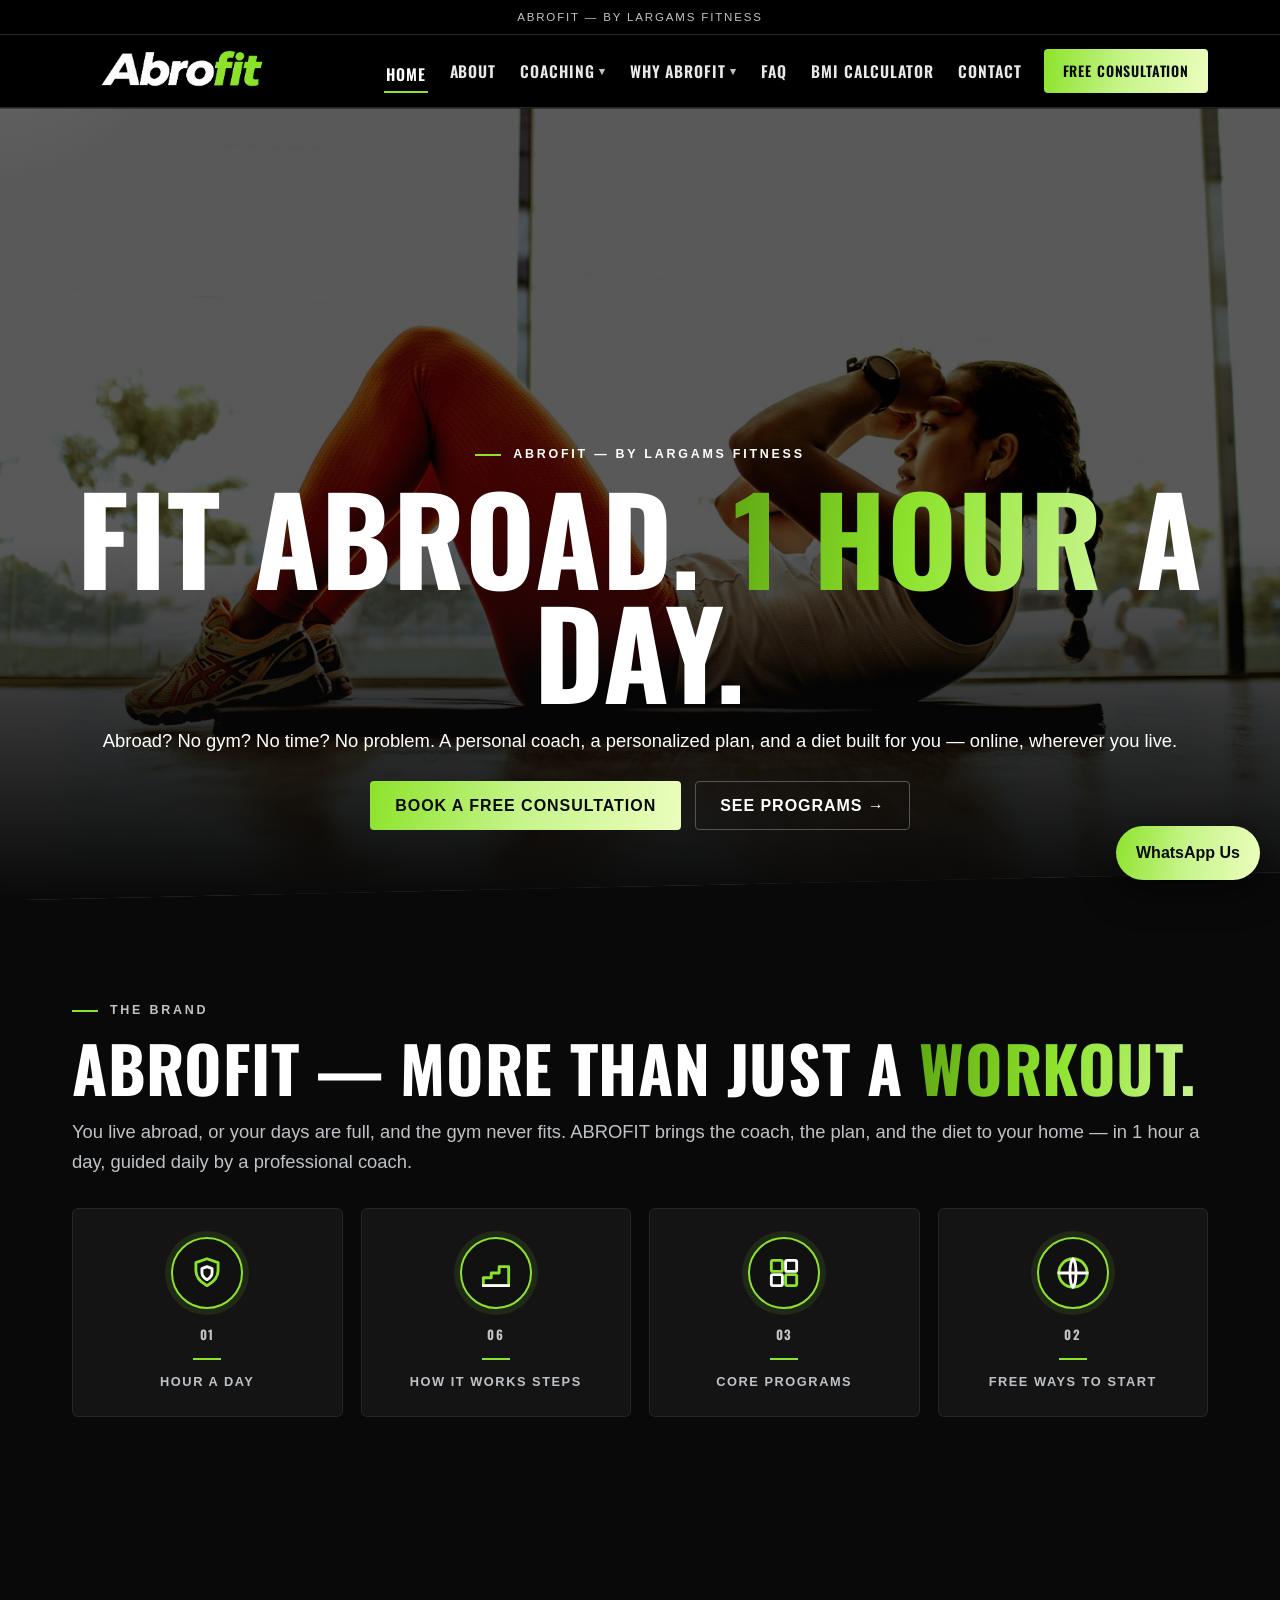
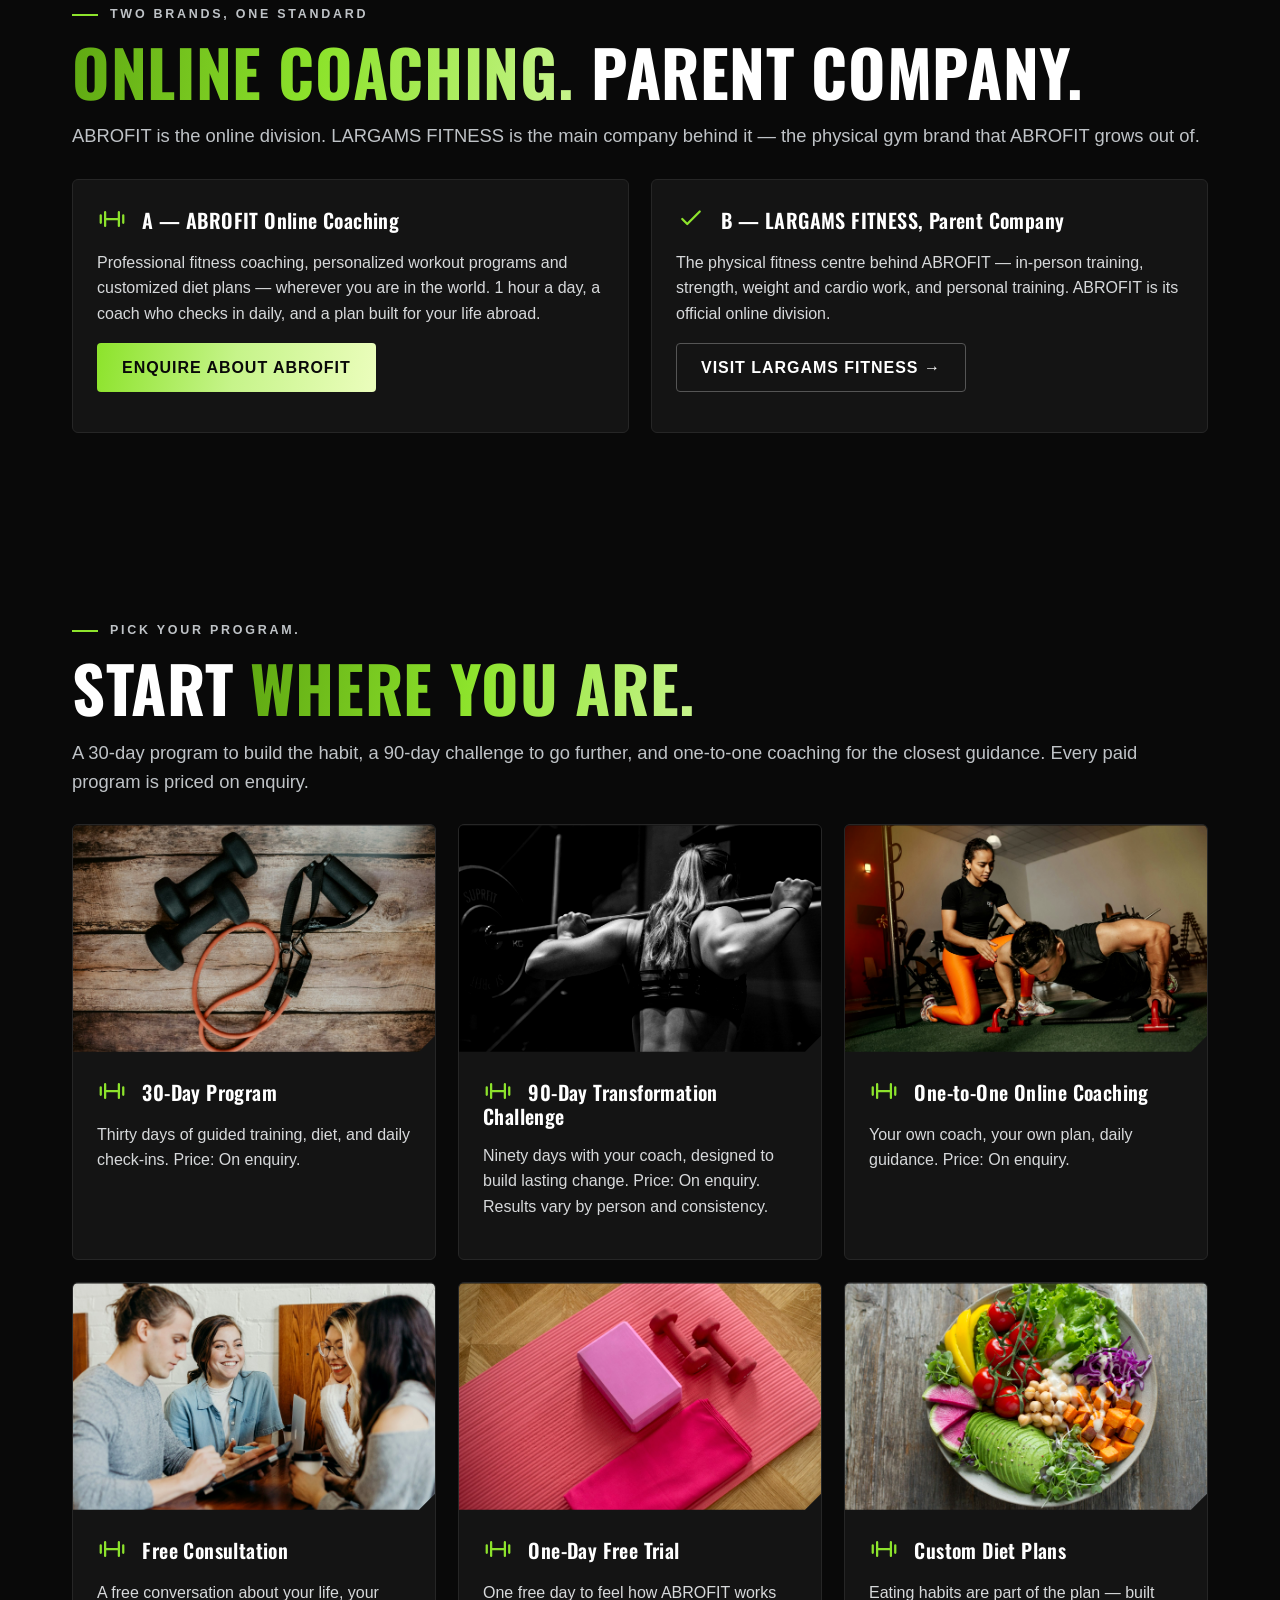
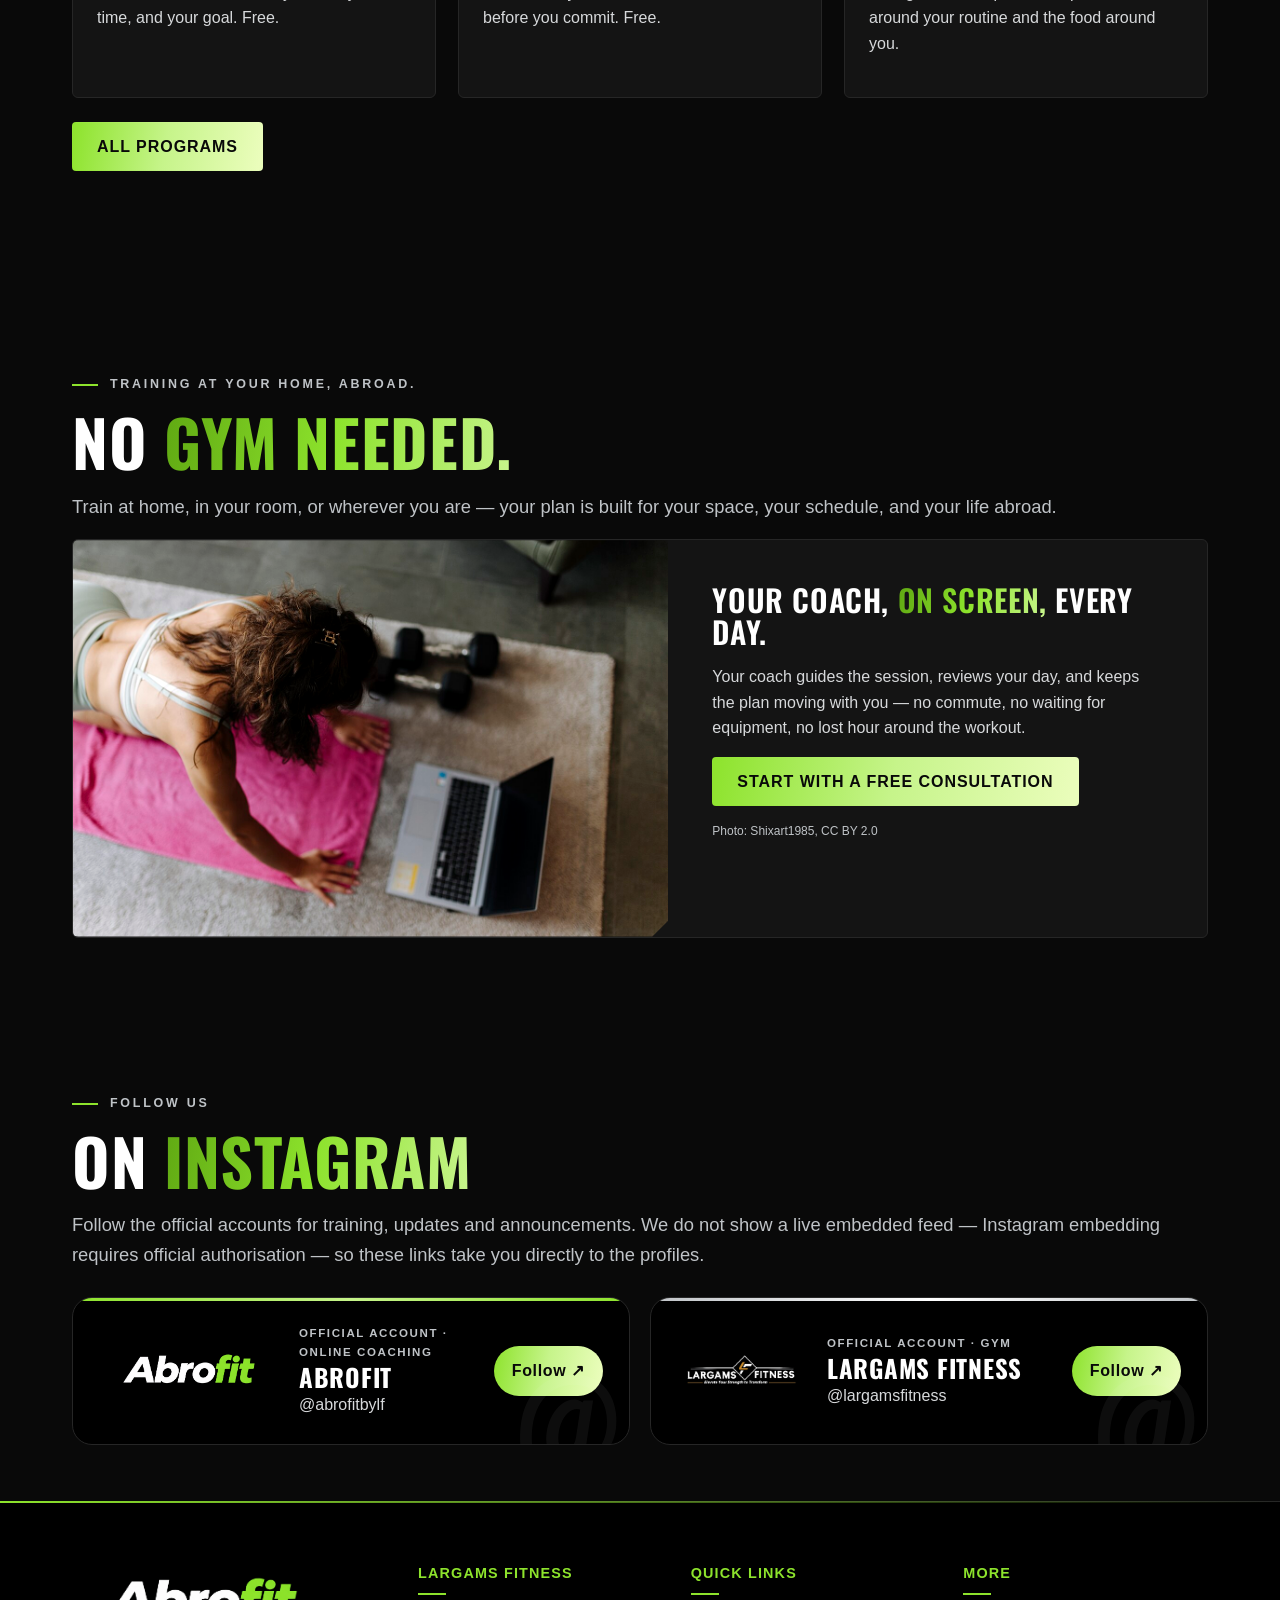
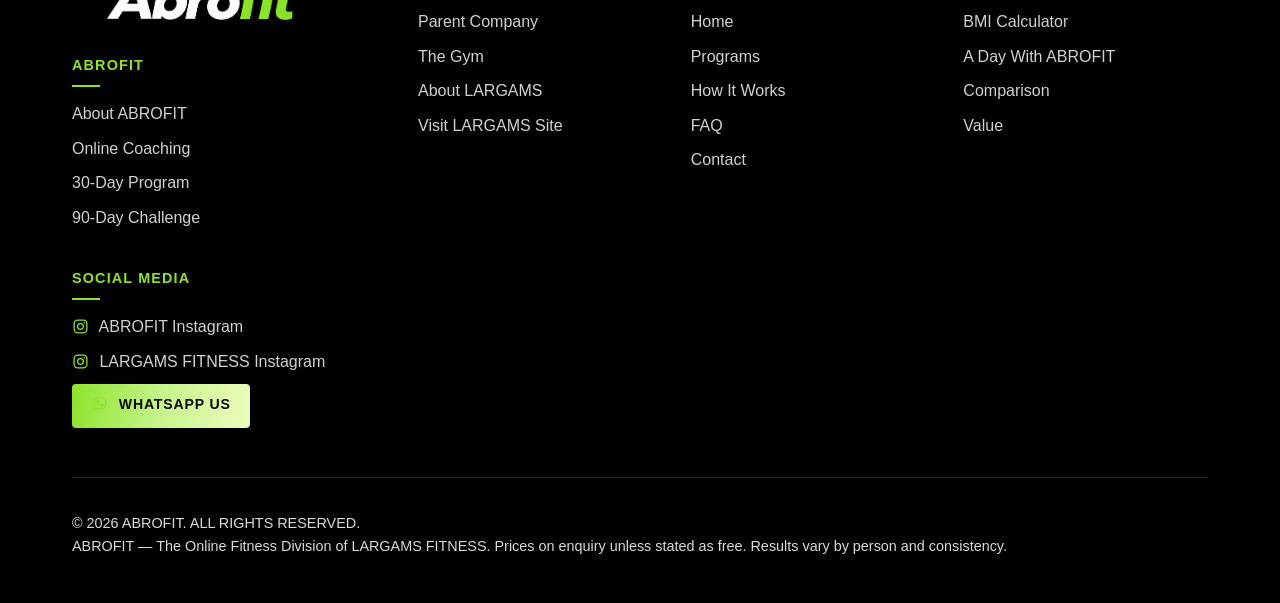
<file: index.html>
<!doctype html><html lang="en"><head><meta charset="utf-8"><meta name="viewport" content="width=device-width,initial-scale=1">
<title>ABROFIT — Online Fitness Coaching | ABROFIT by LARGAMS FITNESS</title><meta name="description" content="ABROFIT by LARGAMS FITNESS: online fitness coaching for people abroad and people with no time for a gym. 1 hour a day, a personal coach, a diet plan built for you.">
<link rel="canonical" href="https://dawoodshah2232-svg.github.io/abrofit/index.html"><meta property="og:title" content="ABROFIT — Online Fitness Coaching — ABROFIT"><meta property="og:description" content="ABROFIT by LARGAMS FITNESS: online fitness coaching for people abroad and people with no time for a gym. 1 hour a day, a personal coach, a diet plan built for you."><meta property="og:type" content="website"><meta property="og:url" content="https://dawoodshah2232-svg.github.io/abrofit/index.html"><meta property="og:image" content="https://dawoodshah2232-svg.github.io/abrofit/assets/images/home-workout.jpg">
<link rel="preconnect" href="https://fonts.googleapis.com"><link rel="preconnect" href="https://fonts.gstatic.com" crossorigin><link href="https://fonts.googleapis.com/css2?family=Oswald:wght@500;600;700&display=swap" rel="stylesheet"><link rel="icon" type="image/png" href="assets/logo-abrofit-clear.png"><link rel="stylesheet" href="assets/style.css?v=20261104g">
<script type="application/ld+json">{"@context":"https://schema.org","@type":"Organization","name":"ABROFIT","url":"https://dawoodshah2232-svg.github.io/abrofit/","parentOrganization":{"@type":"Organization","name":"LARGAMS FITNESS","url":"https://dawoodshah2232-svg.github.io/largams-fitness/"},"sameAs":["https://www.instagram.com/abrofitbylf","https://www.instagram.com/largamsfitness"],"description":"ABROFIT is the online fitness division of LARGAMS FITNESS: personalized online coaching, workout plans and diet plans for people worldwide."}</script></head><body><a class="skip" href="#main">Skip to content</a><div class="spotlight" aria-hidden="true"></div>
<header class="site-header"><div class="parent-strip"><div class="wrap">ABROFIT &mdash; by LARGAMS FITNESS</div></div><div class="wrap nav-inner"><a class="logo" href="index.html"><img class="site-logo" src="assets/logo-abrofit-clear.png" alt="ABROFIT — by LARGAMS FITNESS"></a><button class="hamburger" aria-label="Open menu" aria-expanded="false">&#9776;</button><nav class="main-nav"><a href="index.html" class="active" aria-current="page">Home</a><a href="about.html">About</a><div class="drop"><a aria-haspopup="true" href="how-it-works.html" class="">Coaching <span class="caret" aria-hidden="true">▾</span></a><button class="drop-toggle" type="button" aria-expanded="false" aria-label="Show Coaching submenu">▾</button><div class="drop-menu"><a href="how-it-works.html">How It Works</a><a href="programs.html">Programs</a><a href="a-day.html">A Day With ABROFIT</a></div></div><div class="drop"><a aria-haspopup="true" href="why-it-matters.html" class="">Why ABROFIT <span class="caret" aria-hidden="true">▾</span></a><button class="drop-toggle" type="button" aria-expanded="false" aria-label="Show Why ABROFIT submenu">▾</button><div class="drop-menu"><a href="why-it-matters.html">Why It Matters</a><a href="comparison.html">Comparison</a><a href="value.html">Value</a></div></div><a href="faq.html">FAQ</a><a href="calculator.html">BMI Calculator</a><a href="contact.html">Contact</a><a class="btn small" href="https://wa.me/918137008663?text=Hi%20ABROFIT%2C%20I%20would%20like%20a%20free%20consultation.%20Please%20share%20the%20details.">Free Consultation</a></nav></div></header><main id="main"><section class="hero hero-center"><img class="bg" src="assets/images/home-workout.jpg" alt="Woman doing a home workout on a mat"><div class="wrap hero-inner"><p class="kicker">ABROFIT &mdash; by LARGAMS FITNESS</p><h1 class="hero-title">Fit Abroad. <span class='green-word'>1 Hour</span> A Day.</h1><p class="lead">Abroad? No gym? No time? No problem. A personal coach, a personalized plan, and a diet built for you &mdash; online, wherever you live.</p><div class="btns"><a class="btn" href="https://wa.me/918137008663?text=Hi%20ABROFIT%2C%20I%20would%20like%20a%20free%20consultation.%20Please%20share%20the%20details.">Book A Free Consultation</a><a class="btn ghost" href="programs.html">See Programs &rarr;</a></div></div></section><section class="section"><div class="wrap"><p class="kicker reveal">The Brand</p><h2 class="reveal">ABROFIT &mdash; More Than Just A <span class='green-word'>Workout.</span></h2><p class="lead reveal">You live abroad, or your days are full, and the gym never fits. ABROFIT brings the coach, the plan, and the diet to your home &mdash; in 1 hour a day, guided daily by a professional coach.</p><div class="stats" style="margin-top:32px"><div class="stat"><div class="stat-icon" aria-hidden="true"><svg class="ic-badge-svg" viewBox="0 0 24 24" fill="none" stroke-width="1.8" stroke-linecap="round" stroke-linejoin="round" aria-hidden="true"><path stroke="#8DE32C" d="M12 3l7 2.5v5c0 4.2-3 7.2-7 9.5-4-2.3-7-5.3-7-9.5v-5z"/><path stroke="#FFFFFF" d="M12 8l3.2 1.2v2.6c0 2-1.4 3.4-3.2 4.4-1.8-1-3.2-2.4-3.2-4.4V9.2z"/></svg></div><b><span data-count="1">00</span></b><span class="stat-rule" aria-hidden="true"></span><span>Hour A Day</span></div><div class="stat"><div class="stat-icon" aria-hidden="true"><svg class="ic-badge-svg" viewBox="0 0 24 24" fill="none" stroke-width="1.8" stroke-linecap="round" stroke-linejoin="round" aria-hidden="true"><path stroke="#8DE32C" d="M4 20v-5h5v-3h5V8h6v12H4z"/><path stroke="#FFFFFF" d="M4 20h16"/></svg></div><b><span data-count="6">00</span></b><span class="stat-rule" aria-hidden="true"></span><span>How It Works Steps</span></div><div class="stat"><div class="stat-icon" aria-hidden="true"><svg class="ic-badge-svg" viewBox="0 0 24 24" fill="none" stroke-width="1.8" stroke-linecap="round" stroke-linejoin="round" aria-hidden="true"><rect stroke="#8DE32C" x="4" y="4" width="7" height="7" rx="1"/><rect stroke="#FFFFFF" x="13" y="4" width="7" height="7" rx="1"/><rect stroke="#FFFFFF" x="4" y="13" width="7" height="7" rx="1"/><rect stroke="#8DE32C" x="13" y="13" width="7" height="7" rx="1"/></svg></div><b><span data-count="3">00</span></b><span class="stat-rule" aria-hidden="true"></span><span>Core Programs</span></div><div class="stat"><div class="stat-icon" aria-hidden="true"><svg class="ic-badge-svg" viewBox="0 0 24 24" fill="none" stroke-width="1.8" stroke-linecap="round" stroke-linejoin="round" aria-hidden="true"><circle stroke="#8DE32C" cx="12" cy="12" r="9" fill="none"/><path stroke="#FFFFFF" d="M3 12h18"/><path stroke="#FFFFFF" d="M12 3c2.5 2.5 2.5 15.5 0 18-2.5-2.5-2.5-15.5 0-18z"/></svg></div><b><span data-count="2">00</span></b><span class="stat-rule" aria-hidden="true"></span><span>Free Ways To Start</span></div></div></div></section><section class="section"><div class="wrap"><p class="kicker reveal">Two Brands, One Standard</p><h2 class="reveal"><span class='green-word'>Online Coaching.</span> Parent Company.</h2><p class="lead reveal">ABROFIT is the online division. LARGAMS FITNESS is the main company behind it &mdash; the physical gym brand that ABROFIT grows out of.</p><div class="grid two" style="margin-top:28px"><div class="card reveal"><div class="card-body"><h3><svg class="ic" viewBox="0 0 24 24" fill="none" stroke="currentColor" stroke-width="1.8" stroke-linecap="round" stroke-linejoin="round" aria-hidden="true"><path d="M6.5 6.5v11M17.5 6.5v11M3 9v6M21 9v6M6.5 12h11"/></svg> A &mdash; ABROFIT Online Coaching</h3><p>Professional fitness coaching, personalized workout programs and customized diet plans &mdash; wherever you are in the world. 1 hour a day, a coach who checks in daily, and a plan built for your life abroad.</p><p><a class="btn" href="https://wa.me/918137008663?text=Hi%20ABROFIT%2C%20I%20am%20interested%20in%20your%20online%20fitness%20coaching%20programs.%20Please%20share%20the%20details.">Enquire About ABROFIT</a></p></div></div><div class="card reveal" style="--d:.08s"><div class="card-body"><h3><svg class="ic" viewBox="0 0 24 24" fill="none" stroke="currentColor" stroke-width="1.8" stroke-linecap="round" stroke-linejoin="round" aria-hidden="true"><path d="M5 12l4 4L19 6"/></svg> B &mdash; LARGAMS FITNESS, Parent Company</h3><p>The physical fitness centre behind ABROFIT &mdash; in-person training, strength, weight and cardio work, and personal training. ABROFIT is its official online division.</p><p><a class="btn ghost" href="https://dawoodshah2232-svg.github.io/largams-fitness/">Visit LARGAMS FITNESS &rarr;</a></p></div></div></div></div></section><section class="section"><div class="wrap"><p class="kicker reveal">Pick Your Program.</p><h2 class="reveal">Start <span class='green-word'>Where You Are.</span></h2><p class="lead reveal">A 30-day program to build the habit, a 90-day challenge to go further, and one-to-one coaching for the closest guidance. Every paid program is priced on enquiry.</p><div class="grid three" style="margin-top:28px"><div class="card reveal" style="--d:.08s"><div class="media"><img loading="lazy" src="assets/images/home-dumbbells.jpg" alt="30-Day Program photo"></div><div class="card-body"><h3><svg class="ic" viewBox="0 0 24 24" fill="none" stroke="currentColor" stroke-width="1.8" stroke-linecap="round" stroke-linejoin="round" aria-hidden="true"><path d="M6.5 6.5v11M17.5 6.5v11M3 9v6M21 9v6M6.5 12h11"/></svg> 30-Day Program</h3><p>Thirty days of guided training, diet, and daily check-ins. Price: On enquiry.</p></div></div><div class="card reveal" style="--d:.08s"><div class="media"><img loading="lazy" src="assets/images/challenge.jpg" alt="90-Day Transformation Challenge photo"></div><div class="card-body"><h3><svg class="ic" viewBox="0 0 24 24" fill="none" stroke="currentColor" stroke-width="1.8" stroke-linecap="round" stroke-linejoin="round" aria-hidden="true"><path d="M6.5 6.5v11M17.5 6.5v11M3 9v6M21 9v6M6.5 12h11"/></svg> 90-Day Transformation Challenge</h3><p>Ninety days with your coach, designed to build lasting change. Price: On enquiry. Results vary by person and consistency.</p></div></div><div class="card reveal" style="--d:.08s"><div class="media"><img loading="lazy" src="assets/images/coach-one-to-one.jpg" alt="One-to-One Online Coaching photo"></div><div class="card-body"><h3><svg class="ic" viewBox="0 0 24 24" fill="none" stroke="currentColor" stroke-width="1.8" stroke-linecap="round" stroke-linejoin="round" aria-hidden="true"><path d="M6.5 6.5v11M17.5 6.5v11M3 9v6M21 9v6M6.5 12h11"/></svg> One-to-One Online Coaching</h3><p>Your own coach, your own plan, daily guidance. Price: On enquiry.</p></div></div><div class="card reveal" style="--d:.08s"><div class="media"><img loading="lazy" src="assets/images/talk.jpg" alt="Free Consultation photo"></div><div class="card-body"><h3><svg class="ic" viewBox="0 0 24 24" fill="none" stroke="currentColor" stroke-width="1.8" stroke-linecap="round" stroke-linejoin="round" aria-hidden="true"><path d="M6.5 6.5v11M17.5 6.5v11M3 9v6M21 9v6M6.5 12h11"/></svg> Free Consultation</h3><p>A free conversation about your life, your time, and your goal. Free.</p></div></div><div class="card reveal" style="--d:.08s"><div class="media"><img loading="lazy" src="assets/images/trial-kit.jpg" alt="One-Day Free Trial photo"></div><div class="card-body"><h3><svg class="ic" viewBox="0 0 24 24" fill="none" stroke="currentColor" stroke-width="1.8" stroke-linecap="round" stroke-linejoin="round" aria-hidden="true"><path d="M6.5 6.5v11M17.5 6.5v11M3 9v6M21 9v6M6.5 12h11"/></svg> One-Day Free Trial</h3><p>One free day to feel how ABROFIT works before you commit. Free.</p></div></div><div class="card reveal" style="--d:.08s"><div class="media"><img loading="lazy" src="assets/images/diet-bowl.jpg" alt="Custom Diet Plans photo"></div><div class="card-body"><h3><svg class="ic" viewBox="0 0 24 24" fill="none" stroke="currentColor" stroke-width="1.8" stroke-linecap="round" stroke-linejoin="round" aria-hidden="true"><path d="M6.5 6.5v11M17.5 6.5v11M3 9v6M21 9v6M6.5 12h11"/></svg> Custom Diet Plans</h3><p>Eating habits are part of the plan &mdash; built around your routine and the food around you.</p></div></div></div><p class="reveal" style="margin-top:24px"><a class="btn" href="programs.html">All Programs</a></p></div></section><section class="section"><div class="wrap"><p class="kicker reveal">Training At Your Home, Abroad.</p><h2 class="reveal">No <span class='green-word'>Gym Needed.</span></h2><p class="lead reveal">Train at home, in your room, or wherever you are &mdash; your plan is built for your space, your schedule, and your life abroad.</p><div class="split reveal"><div class="media"><img loading="lazy" src="assets/images/coach-on-screen.jpg" alt="Woman exercising on a mat at home, facing an open laptop"></div><div class="split-body"><h3>Your Coach, <span class='green-word'>On Screen,</span> Every Day.</h3><p>Your coach guides the session, reviews your day, and keeps the plan moving with you &mdash; no commute, no waiting for equipment, no lost hour around the workout.</p><p><a class="btn" href="https://wa.me/918137008663?text=Hi%20ABROFIT%2C%20I%20would%20like%20a%20free%20consultation.%20Please%20share%20the%20details.">Start With A Free Consultation</a></p><p class="photo-credit">Photo: Shixart1985, CC BY 2.0</p></div></div></div></section><section class="section tight"><div class="wrap"><p class="kicker reveal">Follow Us</p><h2 class="reveal">On <span class='green-word'>Instagram</span></h2><p class="lead reveal">Follow the official accounts for training, updates and announcements. We do not show a live embedded feed &mdash; Instagram embedding requires official authorisation &mdash; so these links take you directly to the profiles.</p><div class="insta-grid"><a class="insta-card reveal" href="https://www.instagram.com/abrofitbylf"><img class="insta-brand-abro" src="assets/logo-abrofit-clear.png" alt="ABROFIT logo"><div class="insta-text"><span class="insta-tag">Official account &middot; Online coaching</span><span class="insta-name">ABROFIT</span><span class="insta-handle">@abrofitbylf</span></div><span class="insta-cta">Follow <span class="insta-arrow">&nearr;</span></span><span class="insta-watermark" aria-hidden="true">@</span></a>
<a class="insta-card insta-silver reveal" style="--d:.08s" href="https://www.instagram.com/largamsfitness"><img class="insta-brand" src="assets/logo-largams-clear.png" alt="LARGAMS FITNESS logo"><div class="insta-text"><span class="insta-tag">Official account &middot; Gym</span><span class="insta-name">LARGAMS FITNESS</span><span class="insta-handle">@largamsfitness</span></div><span class="insta-cta">Follow <span class="insta-arrow">&nearr;</span></span><span class="insta-watermark" aria-hidden="true">@</span></a></div></div></section></main><footer><div class="wrap"><div class="foot-grid"><div><img class="footer-logo" src="assets/logo-abrofit-clear.png" alt="ABROFIT logo"><h4>ABROFIT</h4><ul><li><a href="about.html">About ABROFIT</a></li><li><a href="programs.html">Online Coaching</a></li><li><a href="programs.html">30-Day Program</a></li><li><a href="programs.html">90-Day Challenge</a></li></ul></div><div><h4>LARGAMS FITNESS</h4><ul><li><a href="https://dawoodshah2232-svg.github.io/largams-fitness/">Parent Company</a></li><li><a href="https://dawoodshah2232-svg.github.io/largams-fitness/gym.html">The Gym</a></li><li><a href="https://dawoodshah2232-svg.github.io/largams-fitness/about.html">About LARGAMS</a></li><li><a href="https://dawoodshah2232-svg.github.io/largams-fitness/">Visit LARGAMS Site</a></li></ul></div><div><h4>Quick Links</h4><ul><li><a href="index.html">Home</a></li><li><a href="programs.html">Programs</a></li><li><a href="how-it-works.html">How It Works</a></li><li><a href="faq.html">FAQ</a></li><li><a href="contact.html">Contact</a></li></ul></div><div><h4>More</h4><ul><li><a href="calculator.html">BMI Calculator</a></li><li><a href="a-day.html">A Day With ABROFIT</a></li><li><a href="comparison.html">Comparison</a></li><li><a href="value.html">Value</a></li></ul></div><div><h4>Social Media</h4><ul><li><a href="https://www.instagram.com/abrofitbylf"><svg class="ic" viewBox="0 0 24 24" fill="none" stroke="currentColor" stroke-width="1.8" stroke-linecap="round" stroke-linejoin="round" aria-hidden="true"><rect x="3" y="3" width="18" height="18" rx="5"/><circle cx="12" cy="12" r="4"/><circle cx="17.2" cy="6.8" r="1" fill="currentColor" stroke="none"/></svg> ABROFIT Instagram</a></li><li><a href="https://www.instagram.com/largamsfitness"><svg class="ic" viewBox="0 0 24 24" fill="none" stroke="currentColor" stroke-width="1.8" stroke-linecap="round" stroke-linejoin="round" aria-hidden="true"><rect x="3" y="3" width="18" height="18" rx="5"/><circle cx="12" cy="12" r="4"/><circle cx="17.2" cy="6.8" r="1" fill="currentColor" stroke="none"/></svg> LARGAMS FITNESS Instagram</a></li><li><a class="btn small" href="https://wa.me/message/2R23YX4M53E4C1"><svg class="ic" viewBox="0 0 24 24" fill="none" stroke="currentColor" stroke-width="1.8" stroke-linecap="round" stroke-linejoin="round" aria-hidden="true"><path d="M21 11.5a8.5 8.5 0 0 1-12.4 7.5L3 21l2-5.6A8.5 8.5 0 1 1 21 11.5z"/><path d="M9 9.5c.5 2.5 2.5 4.5 5 5l1.5-1.5 2 1c-.5 1.5-2 2-3.5 1.5C11 14.5 9.5 13 8.5 10c-.5-1.5 0-3 1.5-3.5l1 2z"/></svg> WhatsApp Us</a></li></ul></div></div><div class="foot-bottom"><p>&copy; <span id="year">2026</span> ABROFIT. ALL RIGHTS RESERVED.<br>ABROFIT &mdash; The Online Fitness Division of LARGAMS FITNESS. Prices on enquiry unless stated as free. Results vary by person and consistency.</p></div></div></footer>
<a class="wa-float" href="https://wa.me/918137008663?text=Hi%20ABROFIT%2C%20I%20would%20like%20a%20free%20consultation.%20Please%20share%20the%20details."><span>WhatsApp Us</span></a>
<script src="assets/config.js"></script><script src="assets/app.js?v=20261104f"></script></body></html>
</file>
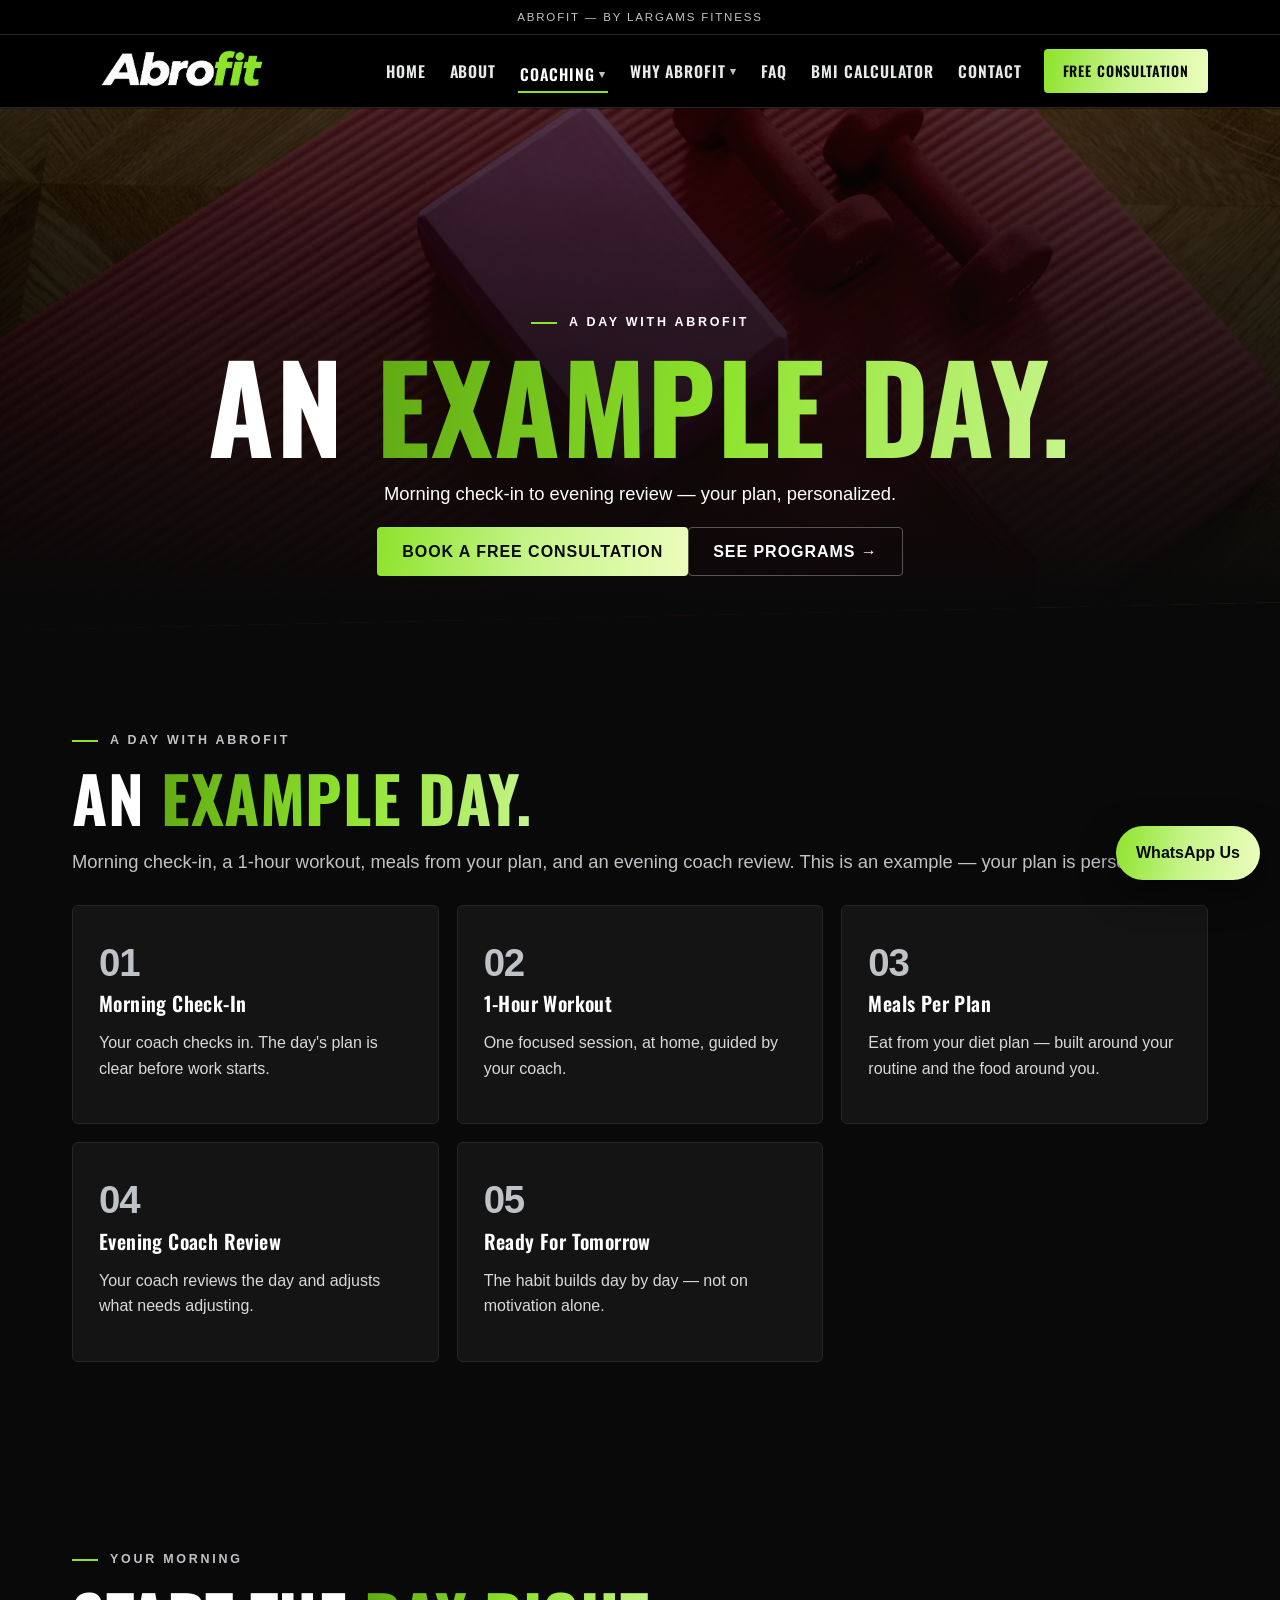
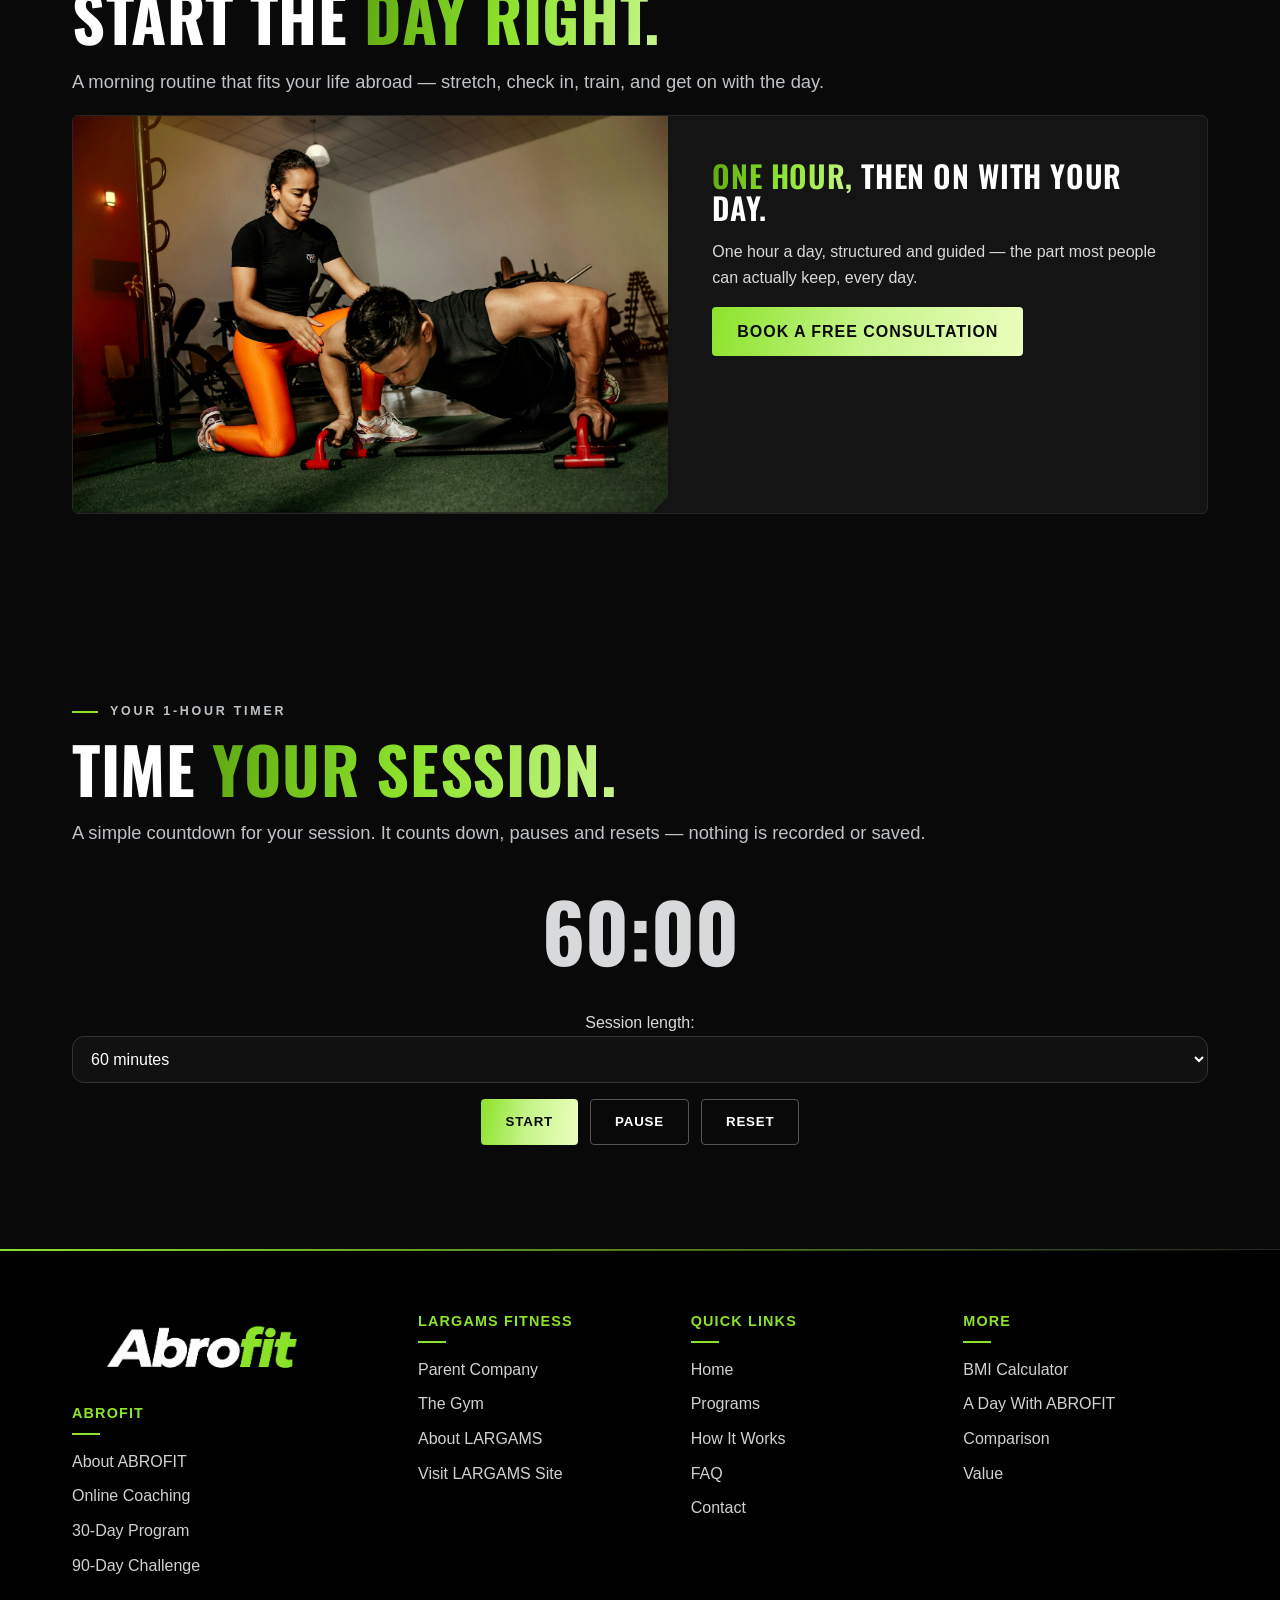
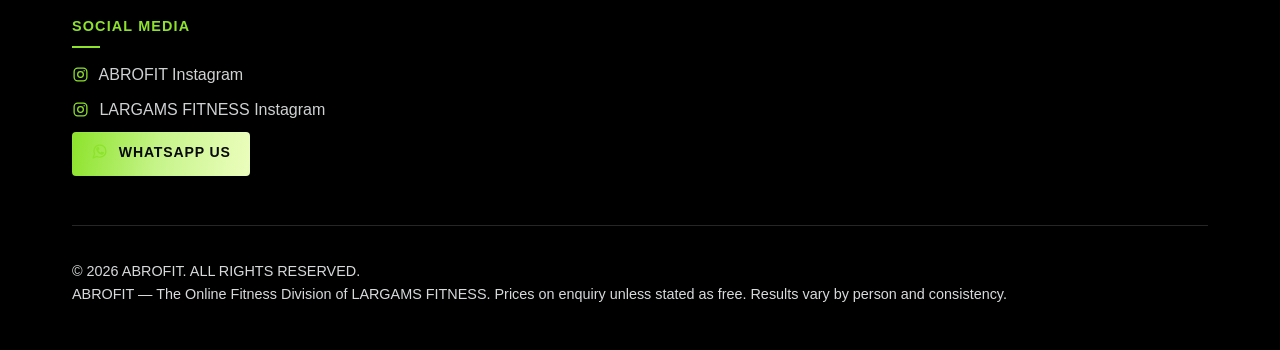
<file: a-day.html>
<!doctype html><html lang="en"><head><meta charset="utf-8"><meta name="viewport" content="width=device-width,initial-scale=1">
<title>A Day With ABROFIT | ABROFIT by LARGAMS FITNESS</title><meta name="description" content="An example day with ABROFIT: morning check-in, 1-hour workout, meals per plan, evening coach review.">
<link rel="canonical" href="https://dawoodshah2232-svg.github.io/abrofit/a-day.html"><meta property="og:title" content="A Day With ABROFIT — ABROFIT"><meta property="og:description" content="An example day with ABROFIT: morning check-in, 1-hour workout, meals per plan, evening coach review."><meta property="og:type" content="website"><meta property="og:url" content="https://dawoodshah2232-svg.github.io/abrofit/a-day.html"><meta property="og:image" content="https://dawoodshah2232-svg.github.io/abrofit/assets/images/trial-kit.jpg">
<link rel="preconnect" href="https://fonts.googleapis.com"><link rel="preconnect" href="https://fonts.gstatic.com" crossorigin><link href="https://fonts.googleapis.com/css2?family=Oswald:wght@500;600;700&display=swap" rel="stylesheet"><link rel="icon" type="image/png" href="assets/logo-abrofit-clear.png"><link rel="stylesheet" href="assets/style.css?v=20261104g">
<script type="application/ld+json">{"@context":"https://schema.org","@type":"Organization","name":"ABROFIT","url":"https://dawoodshah2232-svg.github.io/abrofit/","parentOrganization":{"@type":"Organization","name":"LARGAMS FITNESS","url":"https://dawoodshah2232-svg.github.io/largams-fitness/"},"sameAs":["https://www.instagram.com/abrofitbylf","https://www.instagram.com/largamsfitness"],"description":"ABROFIT is the online fitness division of LARGAMS FITNESS: personalized online coaching, workout plans and diet plans for people worldwide."}</script></head><body><a class="skip" href="#main">Skip to content</a><div class="spotlight" aria-hidden="true"></div>
<header class="site-header"><div class="parent-strip"><div class="wrap">ABROFIT &mdash; by LARGAMS FITNESS</div></div><div class="wrap nav-inner"><a class="logo" href="index.html"><img class="site-logo" src="assets/logo-abrofit-clear.png" alt="ABROFIT — by LARGAMS FITNESS"></a><button class="hamburger" aria-label="Open menu" aria-expanded="false">&#9776;</button><nav class="main-nav"><a href="index.html">Home</a><a href="about.html">About</a><div class="drop"><a aria-haspopup="true" href="how-it-works.html" class="active">Coaching <span class="caret" aria-hidden="true">▾</span></a><button class="drop-toggle" type="button" aria-expanded="false" aria-label="Show Coaching submenu">▾</button><div class="drop-menu"><a href="how-it-works.html">How It Works</a><a href="programs.html">Programs</a><a href="a-day.html" class="active" aria-current="page">A Day With ABROFIT</a></div></div><div class="drop"><a aria-haspopup="true" href="why-it-matters.html" class="">Why ABROFIT <span class="caret" aria-hidden="true">▾</span></a><button class="drop-toggle" type="button" aria-expanded="false" aria-label="Show Why ABROFIT submenu">▾</button><div class="drop-menu"><a href="why-it-matters.html">Why It Matters</a><a href="comparison.html">Comparison</a><a href="value.html">Value</a></div></div><a href="faq.html">FAQ</a><a href="calculator.html">BMI Calculator</a><a href="contact.html">Contact</a><a class="btn small" href="https://wa.me/918137008663?text=Hi%20ABROFIT%2C%20I%20would%20like%20a%20free%20consultation.%20Please%20share%20the%20details.">Free Consultation</a></nav></div></header><main id="main"><section class="page-hero hero-center"><img class="bg" src="assets/images/trial-kit.jpg" alt="A home workout mat with small dumbbells and a yoga block"><div class="wrap hero-inner"><p class="kicker">A Day With ABROFIT</p><h1 class="hero-title">An <span class='green-word'>Example Day.</span></h1><p class="lead">Morning check-in to evening review &mdash; your plan, personalized.</p><div class="btns"><a class="btn" href="https://wa.me/918137008663?text=Hi%20ABROFIT%2C%20I%20would%20like%20a%20free%20consultation.%20Please%20share%20the%20details.">Book A Free Consultation</a><a class="btn ghost" href="programs.html">See Programs &rarr;</a></div></div></section><section class="section"><div class="wrap"><p class="kicker reveal">A Day With ABROFIT</p><h2 class="reveal">An <span class='green-word'>Example Day.</span></h2><p class="lead reveal">Morning check-in, a 1-hour workout, meals from your plan, and an evening coach review. This is an example &mdash; your plan is personalized.</p><div class="steps" style="margin-top:28px"><div class="step reveal"><b class="num">01</b><h3>Morning Check-In</h3><p>Your coach checks in. The day's plan is clear before work starts.</p></div><div class="step reveal"><b class="num">02</b><h3>1-Hour Workout</h3><p>One focused session, at home, guided by your coach.</p></div><div class="step reveal"><b class="num">03</b><h3>Meals Per Plan</h3><p>Eat from your diet plan &mdash; built around your routine and the food around you.</p></div><div class="step reveal"><b class="num">04</b><h3>Evening Coach Review</h3><p>Your coach reviews the day and adjusts what needs adjusting.</p></div><div class="step reveal"><b class="num">05</b><h3>Ready For Tomorrow</h3><p>The habit builds day by day &mdash; not on motivation alone.</p></div></div></div></section><section class="section"><div class="wrap"><p class="kicker reveal">Your Morning</p><h2 class="reveal">Start The <span class='green-word'>Day Right.</span></h2><p class="lead reveal">A morning routine that fits your life abroad &mdash; stretch, check in, train, and get on with the day.</p><div class="split reveal"><div class="media"><img loading="lazy" src="assets/images/coach-one-to-one.jpg" alt="A coach guiding a client one-to-one during push-ups"></div><div class="split-body"><h3><span class='green-word'>One Hour,</span> Then On With Your Day.</h3><p>One hour a day, structured and guided &mdash; the part most people can actually keep, every day.</p><p><a class="btn" href="https://wa.me/918137008663?text=Hi%20ABROFIT%2C%20I%20would%20like%20a%20free%20consultation.%20Please%20share%20the%20details.">Book A Free Consultation</a></p></div></div></div></section><section class="section"><div class="wrap"><p class="kicker reveal">Your 1-Hour Timer</p><h2 class="reveal">Time <span class='green-word'>Your Session.</span></h2><p class="lead reveal">A simple countdown for your session. It counts down, pauses and resets &mdash; nothing is recorded or saved.</p><div class="timer reveal"><p class="timer-display" id="timer-display">60:00</p><p><label for="timer-mins">Session length: </label><select id="timer-mins"><option value="30">30 minutes</option><option value="60" selected>60 minutes</option><option value="90">90 minutes</option></select></p><p class="timer-btns"><button type="button" class="btn" id="timer-start">Start</button><button type="button" class="btn ghost" id="timer-pause">Pause</button><button type="button" class="btn ghost" id="timer-reset">Reset</button></p><p id="timer-done" hidden>Session complete &mdash; great work.</p></div></div></section></main><footer><div class="wrap"><div class="foot-grid"><div><img class="footer-logo" src="assets/logo-abrofit-clear.png" alt="ABROFIT logo"><h4>ABROFIT</h4><ul><li><a href="about.html">About ABROFIT</a></li><li><a href="programs.html">Online Coaching</a></li><li><a href="programs.html">30-Day Program</a></li><li><a href="programs.html">90-Day Challenge</a></li></ul></div><div><h4>LARGAMS FITNESS</h4><ul><li><a href="https://dawoodshah2232-svg.github.io/largams-fitness/">Parent Company</a></li><li><a href="https://dawoodshah2232-svg.github.io/largams-fitness/gym.html">The Gym</a></li><li><a href="https://dawoodshah2232-svg.github.io/largams-fitness/about.html">About LARGAMS</a></li><li><a href="https://dawoodshah2232-svg.github.io/largams-fitness/">Visit LARGAMS Site</a></li></ul></div><div><h4>Quick Links</h4><ul><li><a href="index.html">Home</a></li><li><a href="programs.html">Programs</a></li><li><a href="how-it-works.html">How It Works</a></li><li><a href="faq.html">FAQ</a></li><li><a href="contact.html">Contact</a></li></ul></div><div><h4>More</h4><ul><li><a href="calculator.html">BMI Calculator</a></li><li><a href="a-day.html">A Day With ABROFIT</a></li><li><a href="comparison.html">Comparison</a></li><li><a href="value.html">Value</a></li></ul></div><div><h4>Social Media</h4><ul><li><a href="https://www.instagram.com/abrofitbylf"><svg class="ic" viewBox="0 0 24 24" fill="none" stroke="currentColor" stroke-width="1.8" stroke-linecap="round" stroke-linejoin="round" aria-hidden="true"><rect x="3" y="3" width="18" height="18" rx="5"/><circle cx="12" cy="12" r="4"/><circle cx="17.2" cy="6.8" r="1" fill="currentColor" stroke="none"/></svg> ABROFIT Instagram</a></li><li><a href="https://www.instagram.com/largamsfitness"><svg class="ic" viewBox="0 0 24 24" fill="none" stroke="currentColor" stroke-width="1.8" stroke-linecap="round" stroke-linejoin="round" aria-hidden="true"><rect x="3" y="3" width="18" height="18" rx="5"/><circle cx="12" cy="12" r="4"/><circle cx="17.2" cy="6.8" r="1" fill="currentColor" stroke="none"/></svg> LARGAMS FITNESS Instagram</a></li><li><a class="btn small" href="https://wa.me/message/2R23YX4M53E4C1"><svg class="ic" viewBox="0 0 24 24" fill="none" stroke="currentColor" stroke-width="1.8" stroke-linecap="round" stroke-linejoin="round" aria-hidden="true"><path d="M21 11.5a8.5 8.5 0 0 1-12.4 7.5L3 21l2-5.6A8.5 8.5 0 1 1 21 11.5z"/><path d="M9 9.5c.5 2.5 2.5 4.5 5 5l1.5-1.5 2 1c-.5 1.5-2 2-3.5 1.5C11 14.5 9.5 13 8.5 10c-.5-1.5 0-3 1.5-3.5l1 2z"/></svg> WhatsApp Us</a></li></ul></div></div><div class="foot-bottom"><p>&copy; <span id="year">2026</span> ABROFIT. ALL RIGHTS RESERVED.<br>ABROFIT &mdash; The Online Fitness Division of LARGAMS FITNESS. Prices on enquiry unless stated as free. Results vary by person and consistency.</p></div></div></footer>
<a class="wa-float" href="https://wa.me/918137008663?text=Hi%20ABROFIT%2C%20I%20would%20like%20a%20free%20consultation.%20Please%20share%20the%20details."><span>WhatsApp Us</span></a>
<script src="assets/config.js"></script><script src="assets/app.js?v=20261104f"></script></body></html>
</file>
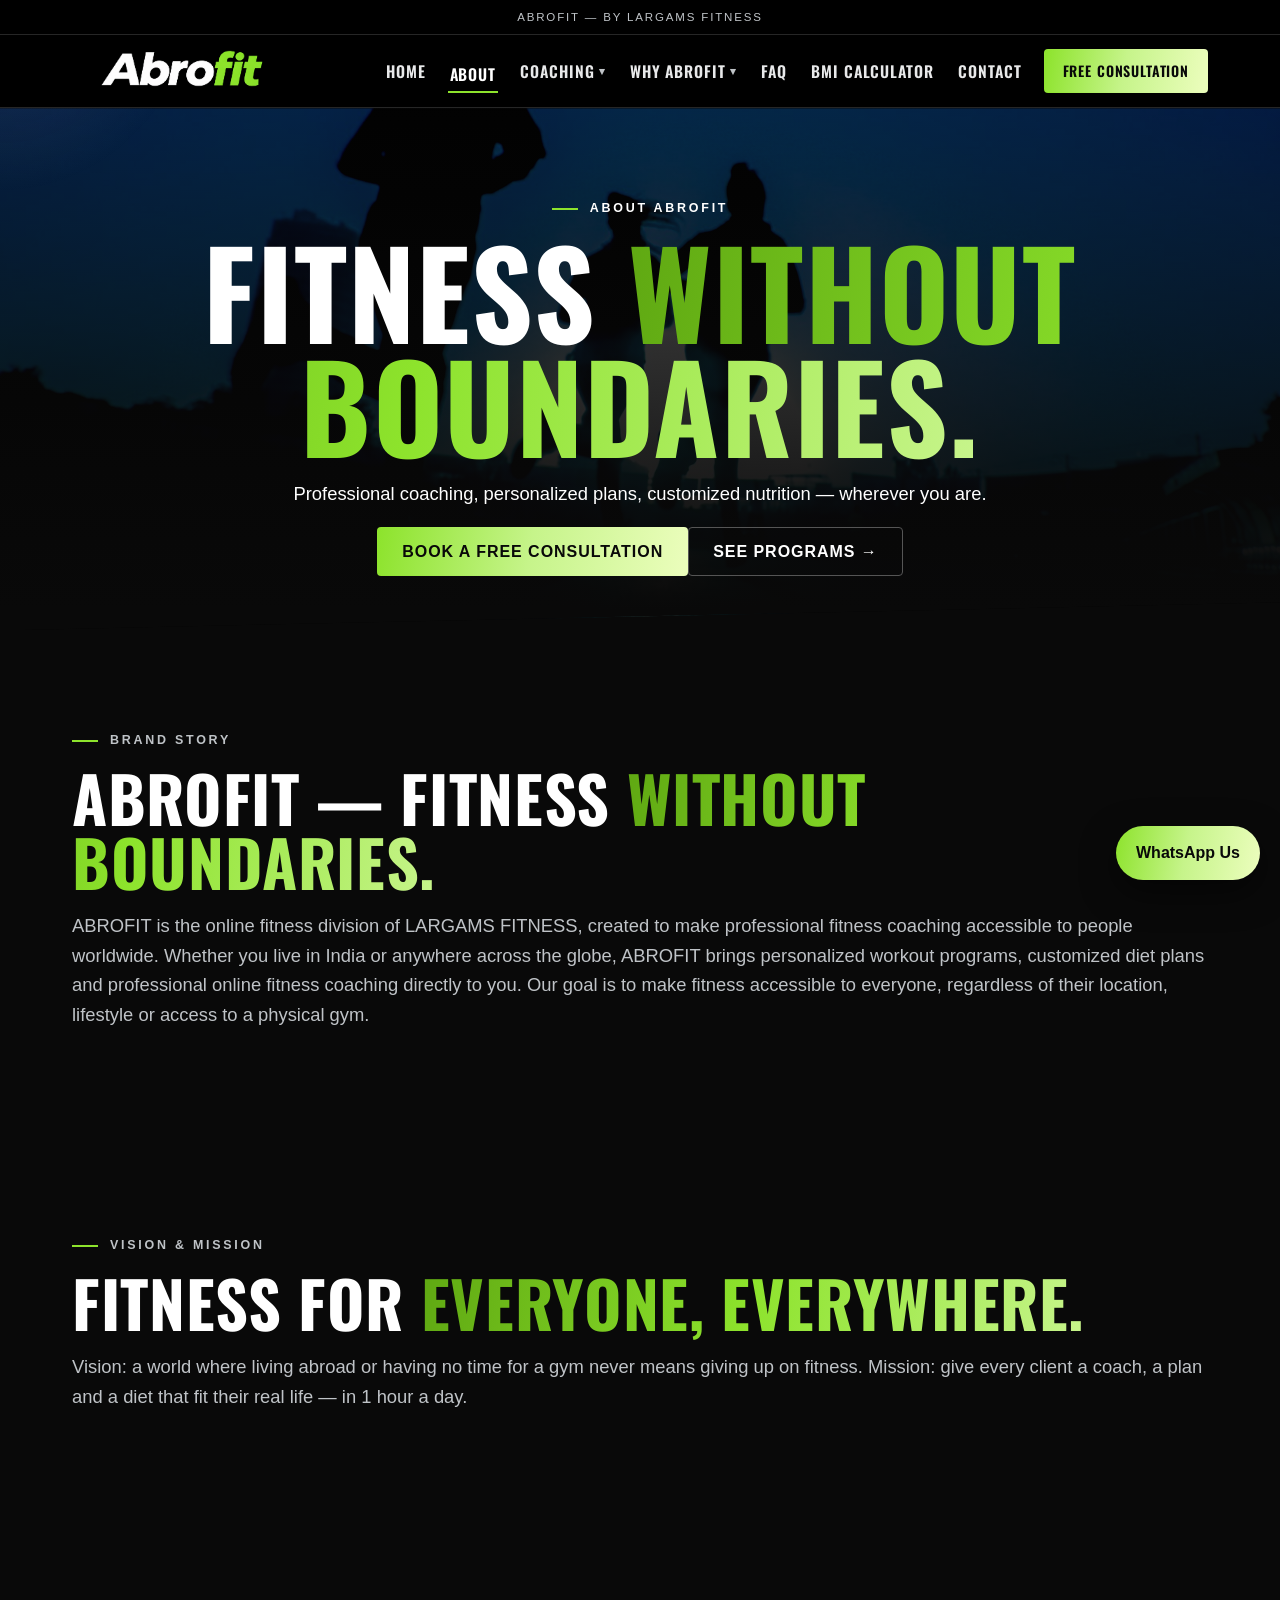
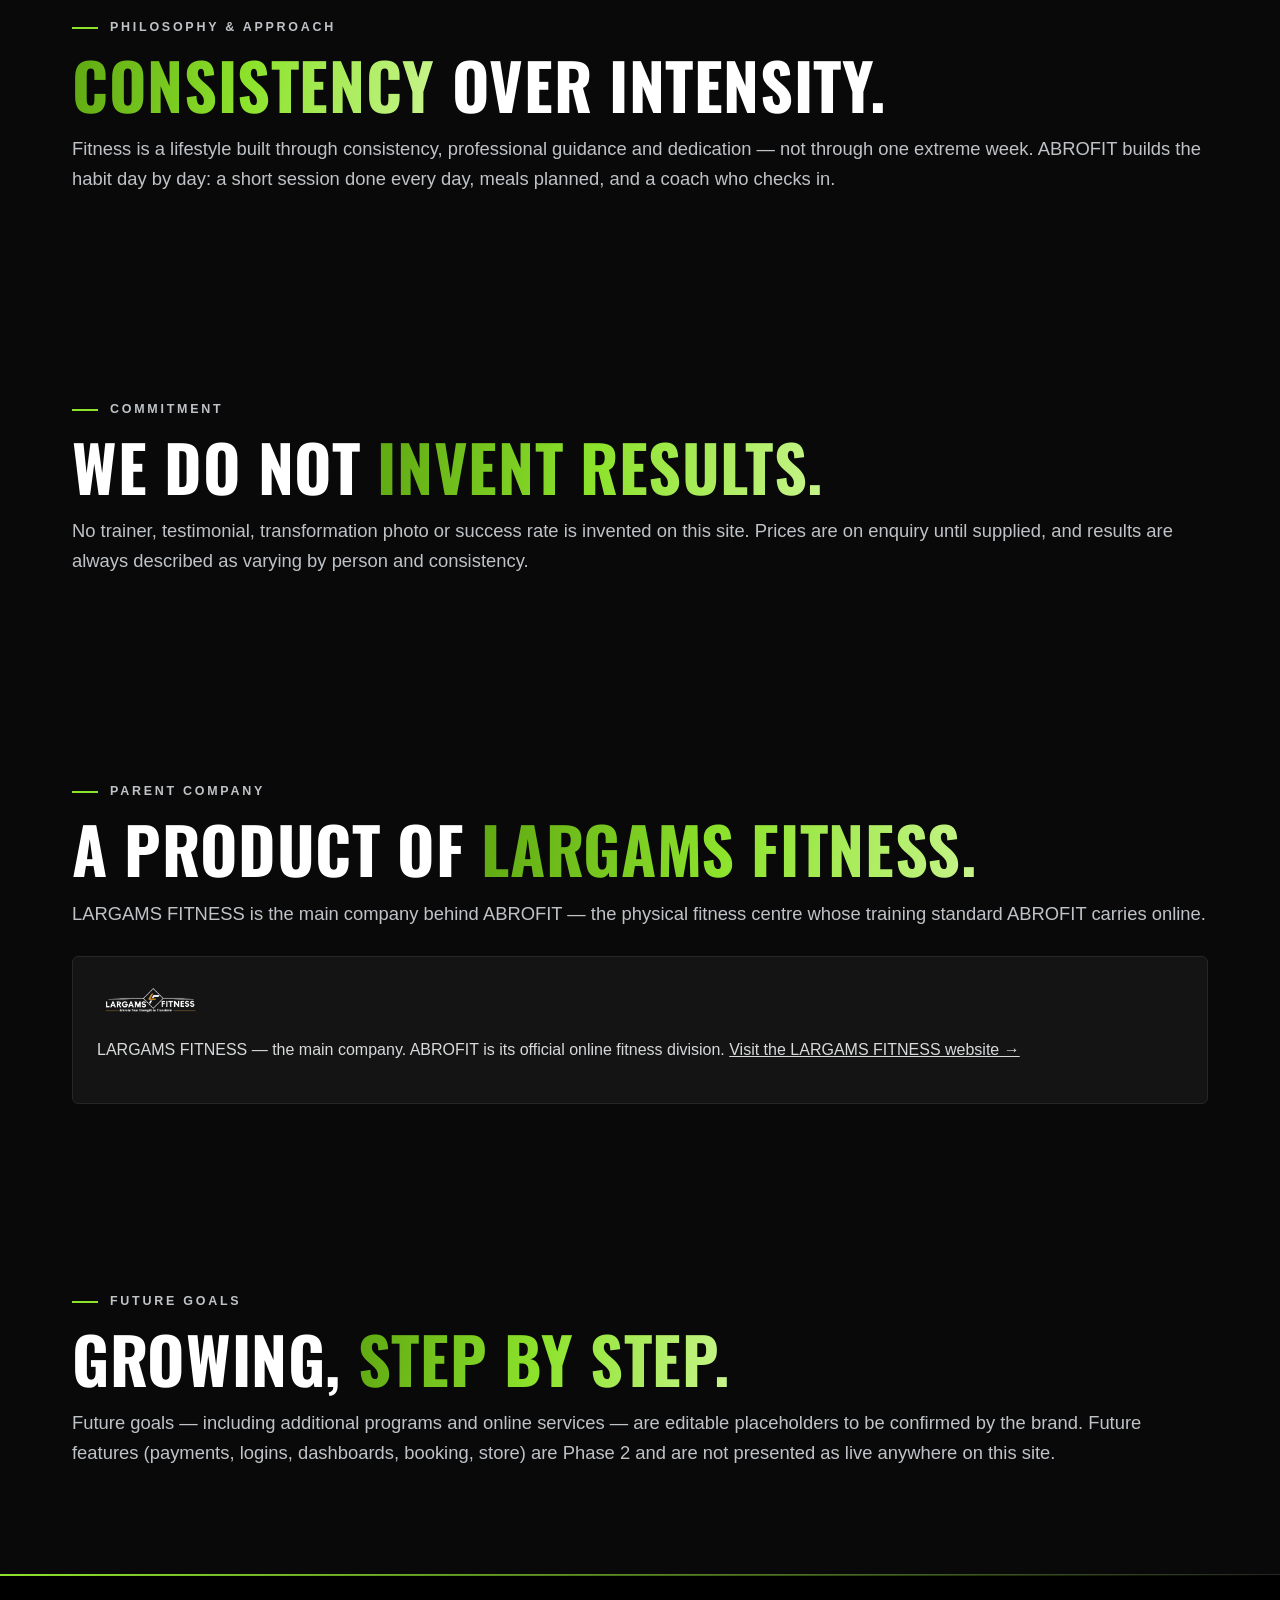
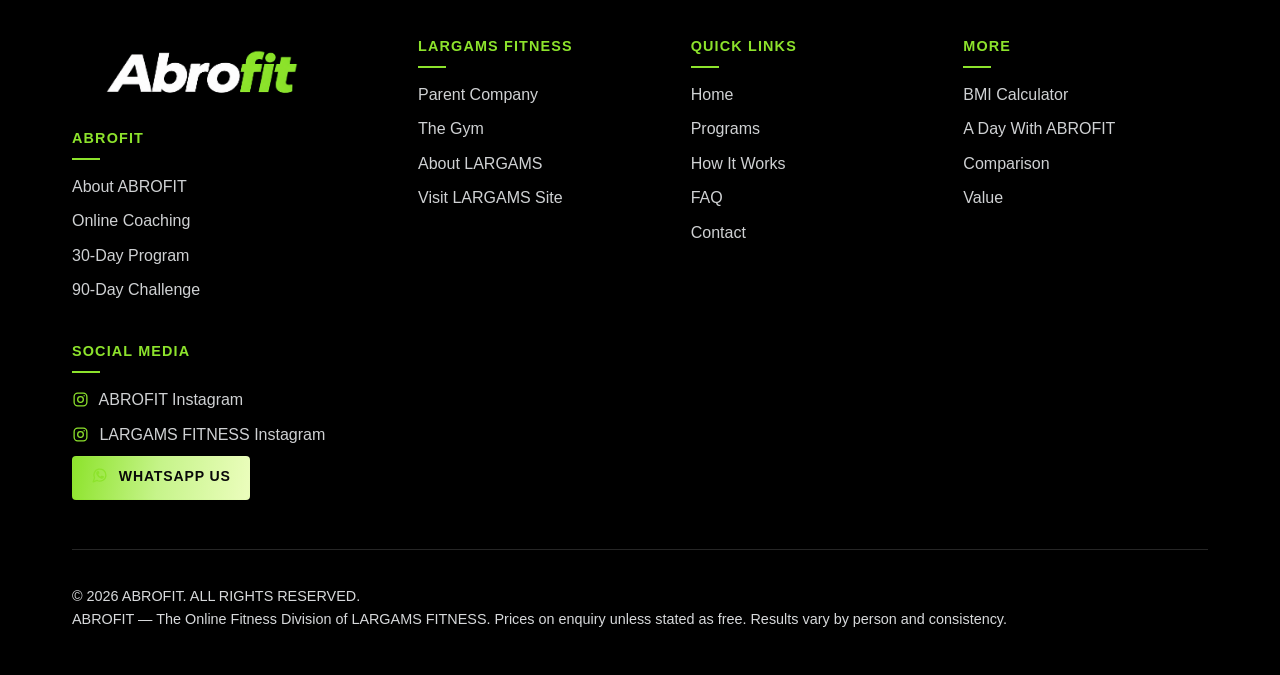
<file: about.html>
<!doctype html><html lang="en"><head><meta charset="utf-8"><meta name="viewport" content="width=device-width,initial-scale=1">
<title>About — ABROFIT | ABROFIT by LARGAMS FITNESS</title><meta name="description" content="About ABROFIT: the online fitness division of LARGAMS FITNESS, its story, vision, mission and parent company.">
<link rel="canonical" href="https://dawoodshah2232-svg.github.io/abrofit/about.html"><meta property="og:title" content="About — ABROFIT — ABROFIT"><meta property="og:description" content="About ABROFIT: the online fitness division of LARGAMS FITNESS, its story, vision, mission and parent company."><meta property="og:type" content="website"><meta property="og:url" content="https://dawoodshah2232-svg.github.io/abrofit/about.html"><meta property="og:image" content="https://dawoodshah2232-svg.github.io/abrofit/assets/images/outdoors.jpg">
<link rel="preconnect" href="https://fonts.googleapis.com"><link rel="preconnect" href="https://fonts.gstatic.com" crossorigin><link href="https://fonts.googleapis.com/css2?family=Oswald:wght@500;600;700&display=swap" rel="stylesheet"><link rel="icon" type="image/png" href="assets/logo-abrofit-clear.png"><link rel="stylesheet" href="assets/style.css?v=20261104g">
<script type="application/ld+json">{"@context":"https://schema.org","@type":"Organization","name":"ABROFIT","url":"https://dawoodshah2232-svg.github.io/abrofit/","parentOrganization":{"@type":"Organization","name":"LARGAMS FITNESS","url":"https://dawoodshah2232-svg.github.io/largams-fitness/"},"sameAs":["https://www.instagram.com/abrofitbylf","https://www.instagram.com/largamsfitness"],"description":"ABROFIT is the online fitness division of LARGAMS FITNESS: personalized online coaching, workout plans and diet plans for people worldwide."}</script></head><body><a class="skip" href="#main">Skip to content</a><div class="spotlight" aria-hidden="true"></div>
<header class="site-header"><div class="parent-strip"><div class="wrap">ABROFIT &mdash; by LARGAMS FITNESS</div></div><div class="wrap nav-inner"><a class="logo" href="index.html"><img class="site-logo" src="assets/logo-abrofit-clear.png" alt="ABROFIT — by LARGAMS FITNESS"></a><button class="hamburger" aria-label="Open menu" aria-expanded="false">&#9776;</button><nav class="main-nav"><a href="index.html">Home</a><a href="about.html" class="active" aria-current="page">About</a><div class="drop"><a aria-haspopup="true" href="how-it-works.html" class="">Coaching <span class="caret" aria-hidden="true">▾</span></a><button class="drop-toggle" type="button" aria-expanded="false" aria-label="Show Coaching submenu">▾</button><div class="drop-menu"><a href="how-it-works.html">How It Works</a><a href="programs.html">Programs</a><a href="a-day.html">A Day With ABROFIT</a></div></div><div class="drop"><a aria-haspopup="true" href="why-it-matters.html" class="">Why ABROFIT <span class="caret" aria-hidden="true">▾</span></a><button class="drop-toggle" type="button" aria-expanded="false" aria-label="Show Why ABROFIT submenu">▾</button><div class="drop-menu"><a href="why-it-matters.html">Why It Matters</a><a href="comparison.html">Comparison</a><a href="value.html">Value</a></div></div><a href="faq.html">FAQ</a><a href="calculator.html">BMI Calculator</a><a href="contact.html">Contact</a><a class="btn small" href="https://wa.me/918137008663?text=Hi%20ABROFIT%2C%20I%20would%20like%20a%20free%20consultation.%20Please%20share%20the%20details.">Free Consultation</a></nav></div></header><main id="main"><section class="page-hero hero-center"><img class="bg" src="assets/images/outdoors.jpg" alt="People running outdoors at sunrise"><div class="wrap hero-inner"><p class="kicker">About ABROFIT</p><h1 class="hero-title">Fitness <span class='green-word'>Without Boundaries.</span></h1><p class="lead">Professional coaching, personalized plans, customized nutrition &mdash; wherever you are.</p><div class="btns"><a class="btn" href="https://wa.me/918137008663?text=Hi%20ABROFIT%2C%20I%20would%20like%20a%20free%20consultation.%20Please%20share%20the%20details.">Book A Free Consultation</a><a class="btn ghost" href="programs.html">See Programs &rarr;</a></div></div></section><section class="section"><div class="wrap"><p class="kicker reveal">Brand Story</p><h2 class="reveal">ABROFIT — Fitness <span class='green-word'>Without Boundaries.</span></h2><p class="lead reveal">ABROFIT is the online fitness division of LARGAMS FITNESS, created to make professional fitness coaching accessible to people worldwide. Whether you live in India or anywhere across the globe, ABROFIT brings personalized workout programs, customized diet plans and professional online fitness coaching directly to you. Our goal is to make fitness accessible to everyone, regardless of their location, lifestyle or access to a physical gym.</p></div></section><section class="section"><div class="wrap"><p class="kicker reveal">Vision & Mission</p><h2 class="reveal">Fitness For <span class='green-word'>Everyone, Everywhere.</span></h2><p class="lead reveal">Vision: a world where living abroad or having no time for a gym never means giving up on fitness. Mission: give every client a coach, a plan and a diet that fit their real life &mdash; in 1 hour a day.</p></div></section><section class="section"><div class="wrap"><p class="kicker reveal">Philosophy & Approach</p><h2 class="reveal"><span class='green-word'>Consistency</span> Over Intensity.</h2><p class="lead reveal">Fitness is a lifestyle built through consistency, professional guidance and dedication &mdash; not through one extreme week. ABROFIT builds the habit day by day: a short session done every day, meals planned, and a coach who checks in.</p></div></section><section class="section"><div class="wrap"><p class="kicker reveal">Commitment</p><h2 class="reveal">We Do Not <span class='green-word'>Invent Results.</span></h2><p class="lead reveal">No trainer, testimonial, transformation photo or success rate is invented on this site. Prices are on enquiry until supplied, and results are always described as varying by person and consistency.</p></div></section><section class="section"><div class="wrap"><p class="kicker reveal">Parent Company</p><h2 class="reveal">A Product Of <span class='green-word'>LARGAMS FITNESS.</span></h2><p class="lead reveal">LARGAMS FITNESS is the main company behind ABROFIT &mdash; the physical fitness centre whose training standard ABROFIT carries online.</p><div class="card reveal" style="margin-top:28px"><div class="card-body"><img class="parent-logo" src="assets/logo-largams-clear.png" alt="LARGAMS FITNESS logo"><p>LARGAMS FITNESS &mdash; the main company. ABROFIT is its official online fitness division. <a href="https://dawoodshah2232-svg.github.io/largams-fitness/">Visit the LARGAMS FITNESS website &rarr;</a></p></div></div></div></section><section class="section"><div class="wrap"><p class="kicker reveal">Future Goals</p><h2 class="reveal">Growing, <span class='green-word'>Step By Step.</span></h2><p class="lead reveal">Future goals &mdash; including additional programs and online services &mdash; are editable placeholders to be confirmed by the brand. Future features (payments, logins, dashboards, booking, store) are Phase 2 and are not presented as live anywhere on this site.</p></div></section></main><footer><div class="wrap"><div class="foot-grid"><div><img class="footer-logo" src="assets/logo-abrofit-clear.png" alt="ABROFIT logo"><h4>ABROFIT</h4><ul><li><a href="about.html">About ABROFIT</a></li><li><a href="programs.html">Online Coaching</a></li><li><a href="programs.html">30-Day Program</a></li><li><a href="programs.html">90-Day Challenge</a></li></ul></div><div><h4>LARGAMS FITNESS</h4><ul><li><a href="https://dawoodshah2232-svg.github.io/largams-fitness/">Parent Company</a></li><li><a href="https://dawoodshah2232-svg.github.io/largams-fitness/gym.html">The Gym</a></li><li><a href="https://dawoodshah2232-svg.github.io/largams-fitness/about.html">About LARGAMS</a></li><li><a href="https://dawoodshah2232-svg.github.io/largams-fitness/">Visit LARGAMS Site</a></li></ul></div><div><h4>Quick Links</h4><ul><li><a href="index.html">Home</a></li><li><a href="programs.html">Programs</a></li><li><a href="how-it-works.html">How It Works</a></li><li><a href="faq.html">FAQ</a></li><li><a href="contact.html">Contact</a></li></ul></div><div><h4>More</h4><ul><li><a href="calculator.html">BMI Calculator</a></li><li><a href="a-day.html">A Day With ABROFIT</a></li><li><a href="comparison.html">Comparison</a></li><li><a href="value.html">Value</a></li></ul></div><div><h4>Social Media</h4><ul><li><a href="https://www.instagram.com/abrofitbylf"><svg class="ic" viewBox="0 0 24 24" fill="none" stroke="currentColor" stroke-width="1.8" stroke-linecap="round" stroke-linejoin="round" aria-hidden="true"><rect x="3" y="3" width="18" height="18" rx="5"/><circle cx="12" cy="12" r="4"/><circle cx="17.2" cy="6.8" r="1" fill="currentColor" stroke="none"/></svg> ABROFIT Instagram</a></li><li><a href="https://www.instagram.com/largamsfitness"><svg class="ic" viewBox="0 0 24 24" fill="none" stroke="currentColor" stroke-width="1.8" stroke-linecap="round" stroke-linejoin="round" aria-hidden="true"><rect x="3" y="3" width="18" height="18" rx="5"/><circle cx="12" cy="12" r="4"/><circle cx="17.2" cy="6.8" r="1" fill="currentColor" stroke="none"/></svg> LARGAMS FITNESS Instagram</a></li><li><a class="btn small" href="https://wa.me/message/2R23YX4M53E4C1"><svg class="ic" viewBox="0 0 24 24" fill="none" stroke="currentColor" stroke-width="1.8" stroke-linecap="round" stroke-linejoin="round" aria-hidden="true"><path d="M21 11.5a8.5 8.5 0 0 1-12.4 7.5L3 21l2-5.6A8.5 8.5 0 1 1 21 11.5z"/><path d="M9 9.5c.5 2.5 2.5 4.5 5 5l1.5-1.5 2 1c-.5 1.5-2 2-3.5 1.5C11 14.5 9.5 13 8.5 10c-.5-1.5 0-3 1.5-3.5l1 2z"/></svg> WhatsApp Us</a></li></ul></div></div><div class="foot-bottom"><p>&copy; <span id="year">2026</span> ABROFIT. ALL RIGHTS RESERVED.<br>ABROFIT &mdash; The Online Fitness Division of LARGAMS FITNESS. Prices on enquiry unless stated as free. Results vary by person and consistency.</p></div></div></footer>
<a class="wa-float" href="https://wa.me/918137008663?text=Hi%20ABROFIT%2C%20I%20would%20like%20a%20free%20consultation.%20Please%20share%20the%20details."><span>WhatsApp Us</span></a>
<script src="assets/config.js"></script><script src="assets/app.js?v=20261104f"></script></body></html>
</file>
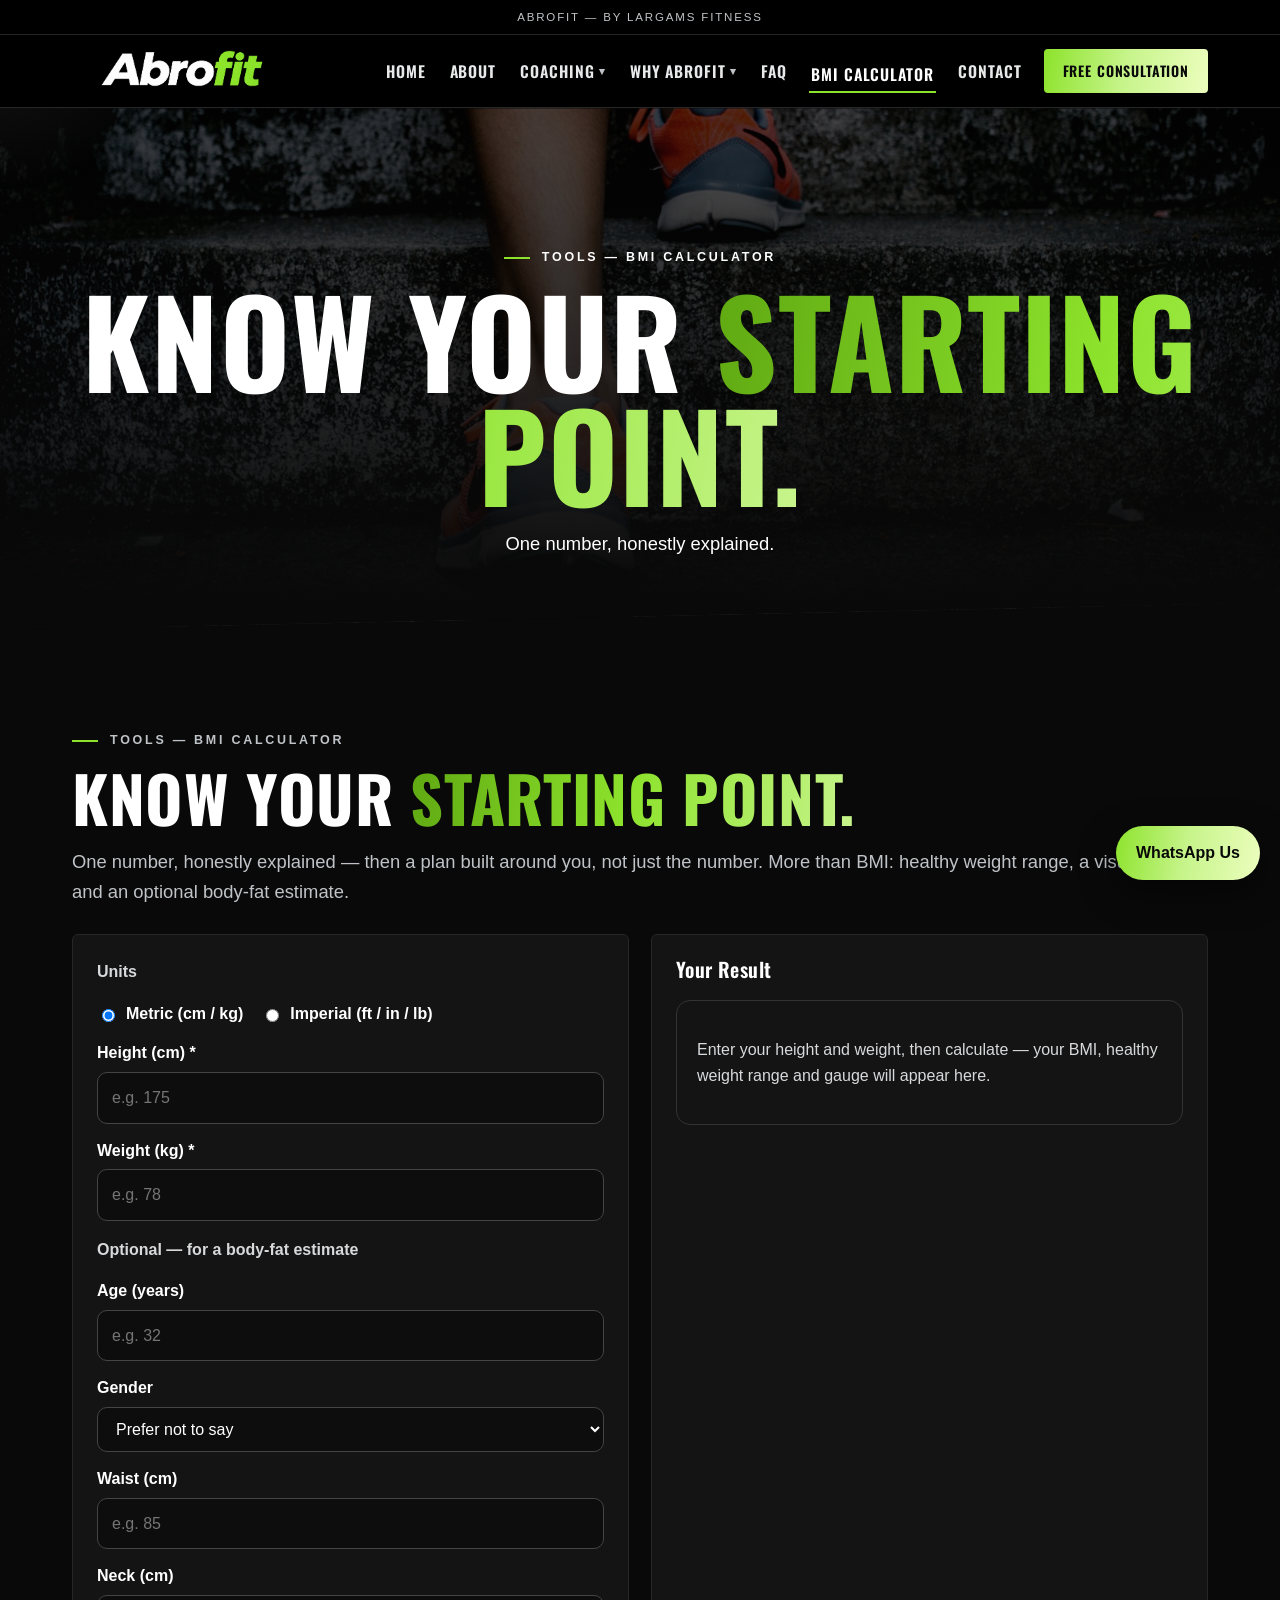
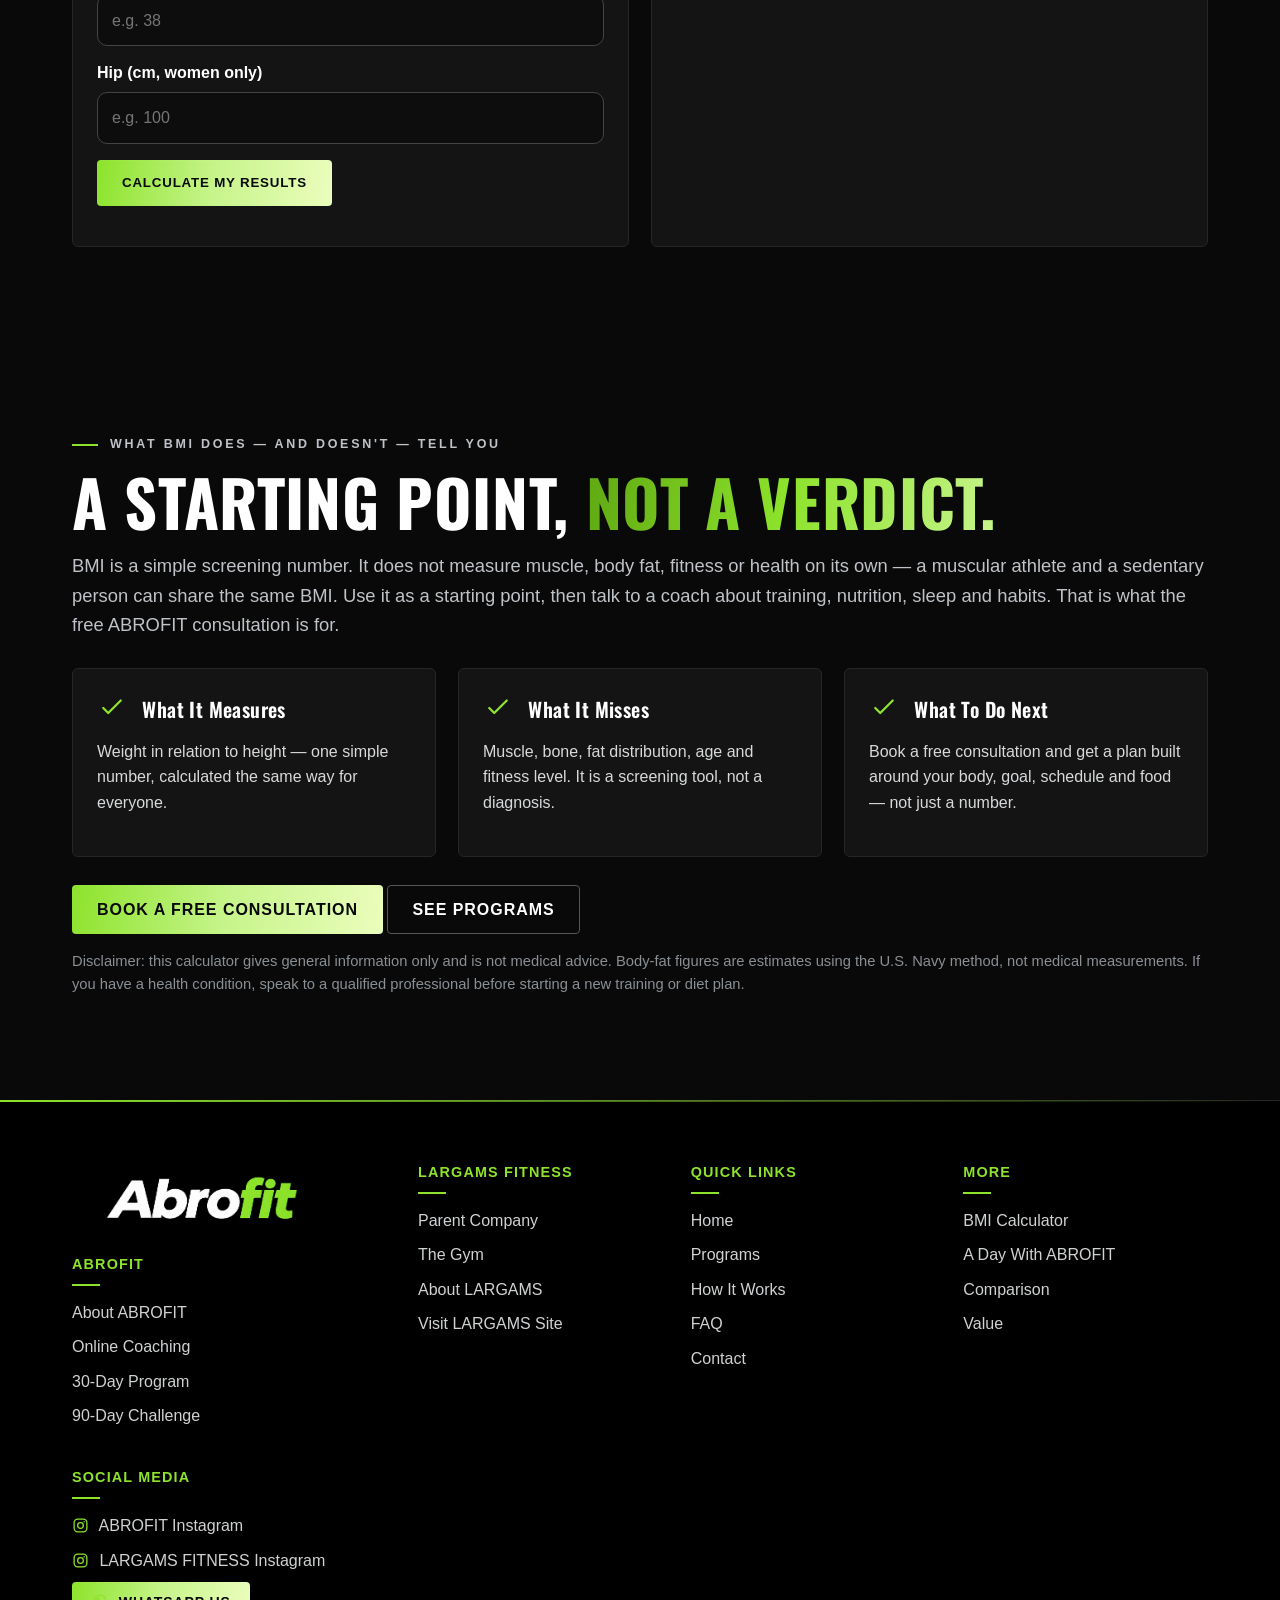
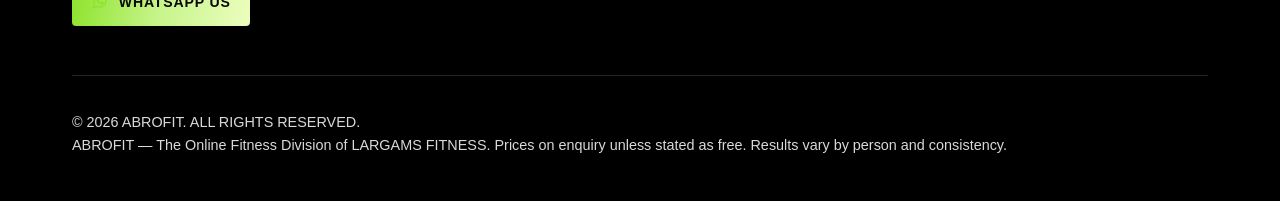
<file: calculator.html>
<!doctype html><html lang="en"><head><meta charset="utf-8"><meta name="viewport" content="width=device-width,initial-scale=1">
<title>BMI Calculator — ABROFIT | ABROFIT by LARGAMS FITNESS</title><meta name="description" content="ABROFIT BMI calculator: know your starting point, honestly explained, then a plan built around you.">
<link rel="canonical" href="https://dawoodshah2232-svg.github.io/abrofit/calculator.html"><meta property="og:title" content="BMI Calculator — ABROFIT — ABROFIT"><meta property="og:description" content="ABROFIT BMI calculator: know your starting point, honestly explained, then a plan built around you."><meta property="og:type" content="website"><meta property="og:url" content="https://dawoodshah2232-svg.github.io/abrofit/calculator.html"><meta property="og:image" content="https://dawoodshah2232-svg.github.io/abrofit/assets/images/home-workout.jpg">
<link rel="preconnect" href="https://fonts.googleapis.com"><link rel="preconnect" href="https://fonts.gstatic.com" crossorigin><link href="https://fonts.googleapis.com/css2?family=Oswald:wght@500;600;700&display=swap" rel="stylesheet"><link rel="icon" type="image/png" href="assets/logo-abrofit-clear.png"><link rel="stylesheet" href="assets/style.css?v=20261104g">
<script type="application/ld+json">{"@context":"https://schema.org","@type":"Organization","name":"ABROFIT","url":"https://dawoodshah2232-svg.github.io/abrofit/","parentOrganization":{"@type":"Organization","name":"LARGAMS FITNESS","url":"https://dawoodshah2232-svg.github.io/largams-fitness/"},"sameAs":["https://www.instagram.com/abrofitbylf","https://www.instagram.com/largamsfitness"],"description":"ABROFIT is the online fitness division of LARGAMS FITNESS: personalized online coaching, workout plans and diet plans for people worldwide."}</script></head><body><a class="skip" href="#main">Skip to content</a><div class="spotlight" aria-hidden="true"></div>
<header class="site-header"><div class="parent-strip"><div class="wrap">ABROFIT &mdash; by LARGAMS FITNESS</div></div><div class="wrap nav-inner"><a class="logo" href="index.html"><img class="site-logo" src="assets/logo-abrofit-clear.png" alt="ABROFIT — by LARGAMS FITNESS"></a><button class="hamburger" aria-label="Open menu" aria-expanded="false">&#9776;</button><nav class="main-nav"><a href="index.html">Home</a><a href="about.html">About</a><div class="drop"><a aria-haspopup="true" href="how-it-works.html" class="">Coaching <span class="caret" aria-hidden="true">▾</span></a><button class="drop-toggle" type="button" aria-expanded="false" aria-label="Show Coaching submenu">▾</button><div class="drop-menu"><a href="how-it-works.html">How It Works</a><a href="programs.html">Programs</a><a href="a-day.html">A Day With ABROFIT</a></div></div><div class="drop"><a aria-haspopup="true" href="why-it-matters.html" class="">Why ABROFIT <span class="caret" aria-hidden="true">▾</span></a><button class="drop-toggle" type="button" aria-expanded="false" aria-label="Show Why ABROFIT submenu">▾</button><div class="drop-menu"><a href="why-it-matters.html">Why It Matters</a><a href="comparison.html">Comparison</a><a href="value.html">Value</a></div></div><a href="faq.html">FAQ</a><a href="calculator.html" class="active" aria-current="page">BMI Calculator</a><a href="contact.html">Contact</a><a class="btn small" href="https://wa.me/918137008663?text=Hi%20ABROFIT%2C%20I%20would%20like%20a%20free%20consultation.%20Please%20share%20the%20details.">Free Consultation</a></nav></div></header><main id="main"><section class="page-hero hero-center"><img class="bg" src="assets/images/steps.jpg" alt="Running shoes climbing outdoor steps"><div class="wrap hero-inner"><p class="kicker">Tools — BMI Calculator</p><h1 class="hero-title">Know Your <span class='green-word'>Starting Point.</span></h1><p class="lead">One number, honestly explained.</p></div></section><section class="section"><div class="wrap"><p class="kicker reveal">Tools — BMI Calculator</p><h2 class="reveal">Know Your <span class='green-word'>Starting Point.</span></h2><p class="lead reveal">One number, honestly explained &mdash; then a plan built around you, not just the number. More than BMI: healthy weight range, a visual gauge, and an optional body-fat estimate.</p><div class="grid two" style="margin-top:28px"><div class="card reveal"><div class="card-body"><form id="bmi-form">
<p style="margin-top:0"><strong>Units</strong></p><div class="unit-toggle"><label><input type="radio" name="bmi-unit" value="metric" checked> Metric (cm / kg)</label><label><input type="radio" name="bmi-unit" value="imperial"> Imperial (ft / in / lb)</label></div>
<div id="bmi-metric-fields"><label for="bmi-height">Height (cm) *</label><input id="bmi-height" type="number" min="50" max="250" step="1" placeholder="e.g. 175"><label for="bmi-weight">Weight (kg) *</label><input id="bmi-weight" type="number" min="20" max="400" step="0.1" placeholder="e.g. 78"></div>
<div id="bmi-imperial-fields" style="display:none"><label for="bmi-height-ft">Height (ft) *</label><input id="bmi-height-ft" type="number" min="1" max="8" step="1" placeholder="e.g. 5"><label for="bmi-height-in">Height (in) *</label><input id="bmi-height-in" type="number" min="0" max="11" step="1" placeholder="e.g. 9"><label for="bmi-weight-lb">Weight (lb) *</label><input id="bmi-weight-lb" type="number" min="44" max="880" step="0.1" placeholder="e.g. 172"></div>
<p><strong>Optional &mdash; for a body-fat estimate</strong></p><label for="bmi-age">Age (years)</label><input id="bmi-age" type="number" min="15" max="90" step="1" placeholder="e.g. 32"><label for="bmi-gender">Gender</label><select id="bmi-gender"><option value="">Prefer not to say</option><option value="female">Female</option><option value="male">Male</option></select><label for="bmi-waist">Waist (cm)</label><input id="bmi-waist" type="number" min="40" max="200" step="0.1" placeholder="e.g. 85"><label for="bmi-neck">Neck (cm)</label><input id="bmi-neck" type="number" min="20" max="60" step="0.1" placeholder="e.g. 38"><label for="bmi-hip">Hip (cm, women only)</label><input id="bmi-hip" type="number" min="50" max="200" step="0.1" placeholder="e.g. 100">
<p><button class="btn" type="submit">Calculate My Results</button></p>
</form></div></div><div class="card reveal" style="--d:.08s"><div class="card-body"><h3>Your Result</h3><div id="bmi-result" class="calc-result" aria-live="polite"><p>Enter your height and weight, then calculate &mdash; your BMI, healthy weight range and gauge will appear here.</p></div></div></div></div></div></section><section class="section"><div class="wrap"><p class="kicker reveal">What BMI Does — And Doesn't — Tell You</p><h2 class="reveal">A Starting Point, <span class='green-word'>Not A Verdict.</span></h2><p class="lead reveal">BMI is a simple screening number. It does not measure muscle, body fat, fitness or health on its own &mdash; a muscular athlete and a sedentary person can share the same BMI. Use it as a starting point, then talk to a coach about training, nutrition, sleep and habits. That is what the free ABROFIT consultation is for.</p><div class="grid three" style="margin-top:28px"><div class="card reveal" style="--d:.08s"><div class="card-body"><h3><svg class="ic" viewBox="0 0 24 24" fill="none" stroke="currentColor" stroke-width="1.8" stroke-linecap="round" stroke-linejoin="round" aria-hidden="true"><path d="M5 12l4 4L19 6"/></svg> What It Measures</h3><p>Weight in relation to height &mdash; one simple number, calculated the same way for everyone.</p></div></div><div class="card reveal" style="--d:.08s"><div class="card-body"><h3><svg class="ic" viewBox="0 0 24 24" fill="none" stroke="currentColor" stroke-width="1.8" stroke-linecap="round" stroke-linejoin="round" aria-hidden="true"><path d="M5 12l4 4L19 6"/></svg> What It Misses</h3><p>Muscle, bone, fat distribution, age and fitness level. It is a screening tool, not a diagnosis.</p></div></div><div class="card reveal" style="--d:.08s"><div class="card-body"><h3><svg class="ic" viewBox="0 0 24 24" fill="none" stroke="currentColor" stroke-width="1.8" stroke-linecap="round" stroke-linejoin="round" aria-hidden="true"><path d="M5 12l4 4L19 6"/></svg> What To Do Next</h3><p>Book a free consultation and get a plan built around your body, goal, schedule and food &mdash; not just a number.</p></div></div></div><p class="reveal" style="margin-top:28px"><a class="btn" href="https://wa.me/918137008663?text=Hi%20ABROFIT%2C%20I%20would%20like%20a%20free%20consultation.%20Please%20share%20the%20details.">Book A Free Consultation</a> <a class="btn ghost" href="programs.html">See Programs</a></p><p class="small reveal" style="margin-top:16px">Disclaimer: this calculator gives general information only and is not medical advice. Body-fat figures are estimates using the U.S. Navy method, not medical measurements. If you have a health condition, speak to a qualified professional before starting a new training or diet plan.</p></div></section></main><footer><div class="wrap"><div class="foot-grid"><div><img class="footer-logo" src="assets/logo-abrofit-clear.png" alt="ABROFIT logo"><h4>ABROFIT</h4><ul><li><a href="about.html">About ABROFIT</a></li><li><a href="programs.html">Online Coaching</a></li><li><a href="programs.html">30-Day Program</a></li><li><a href="programs.html">90-Day Challenge</a></li></ul></div><div><h4>LARGAMS FITNESS</h4><ul><li><a href="https://dawoodshah2232-svg.github.io/largams-fitness/">Parent Company</a></li><li><a href="https://dawoodshah2232-svg.github.io/largams-fitness/gym.html">The Gym</a></li><li><a href="https://dawoodshah2232-svg.github.io/largams-fitness/about.html">About LARGAMS</a></li><li><a href="https://dawoodshah2232-svg.github.io/largams-fitness/">Visit LARGAMS Site</a></li></ul></div><div><h4>Quick Links</h4><ul><li><a href="index.html">Home</a></li><li><a href="programs.html">Programs</a></li><li><a href="how-it-works.html">How It Works</a></li><li><a href="faq.html">FAQ</a></li><li><a href="contact.html">Contact</a></li></ul></div><div><h4>More</h4><ul><li><a href="calculator.html">BMI Calculator</a></li><li><a href="a-day.html">A Day With ABROFIT</a></li><li><a href="comparison.html">Comparison</a></li><li><a href="value.html">Value</a></li></ul></div><div><h4>Social Media</h4><ul><li><a href="https://www.instagram.com/abrofitbylf"><svg class="ic" viewBox="0 0 24 24" fill="none" stroke="currentColor" stroke-width="1.8" stroke-linecap="round" stroke-linejoin="round" aria-hidden="true"><rect x="3" y="3" width="18" height="18" rx="5"/><circle cx="12" cy="12" r="4"/><circle cx="17.2" cy="6.8" r="1" fill="currentColor" stroke="none"/></svg> ABROFIT Instagram</a></li><li><a href="https://www.instagram.com/largamsfitness"><svg class="ic" viewBox="0 0 24 24" fill="none" stroke="currentColor" stroke-width="1.8" stroke-linecap="round" stroke-linejoin="round" aria-hidden="true"><rect x="3" y="3" width="18" height="18" rx="5"/><circle cx="12" cy="12" r="4"/><circle cx="17.2" cy="6.8" r="1" fill="currentColor" stroke="none"/></svg> LARGAMS FITNESS Instagram</a></li><li><a class="btn small" href="https://wa.me/message/2R23YX4M53E4C1"><svg class="ic" viewBox="0 0 24 24" fill="none" stroke="currentColor" stroke-width="1.8" stroke-linecap="round" stroke-linejoin="round" aria-hidden="true"><path d="M21 11.5a8.5 8.5 0 0 1-12.4 7.5L3 21l2-5.6A8.5 8.5 0 1 1 21 11.5z"/><path d="M9 9.5c.5 2.5 2.5 4.5 5 5l1.5-1.5 2 1c-.5 1.5-2 2-3.5 1.5C11 14.5 9.5 13 8.5 10c-.5-1.5 0-3 1.5-3.5l1 2z"/></svg> WhatsApp Us</a></li></ul></div></div><div class="foot-bottom"><p>&copy; <span id="year">2026</span> ABROFIT. ALL RIGHTS RESERVED.<br>ABROFIT &mdash; The Online Fitness Division of LARGAMS FITNESS. Prices on enquiry unless stated as free. Results vary by person and consistency.</p></div></div></footer>
<a class="wa-float" href="https://wa.me/918137008663?text=Hi%20ABROFIT%2C%20I%20would%20like%20a%20free%20consultation.%20Please%20share%20the%20details."><span>WhatsApp Us</span></a>
<script src="assets/config.js"></script><script src="assets/app.js?v=20261104f"></script></body></html>
</file>
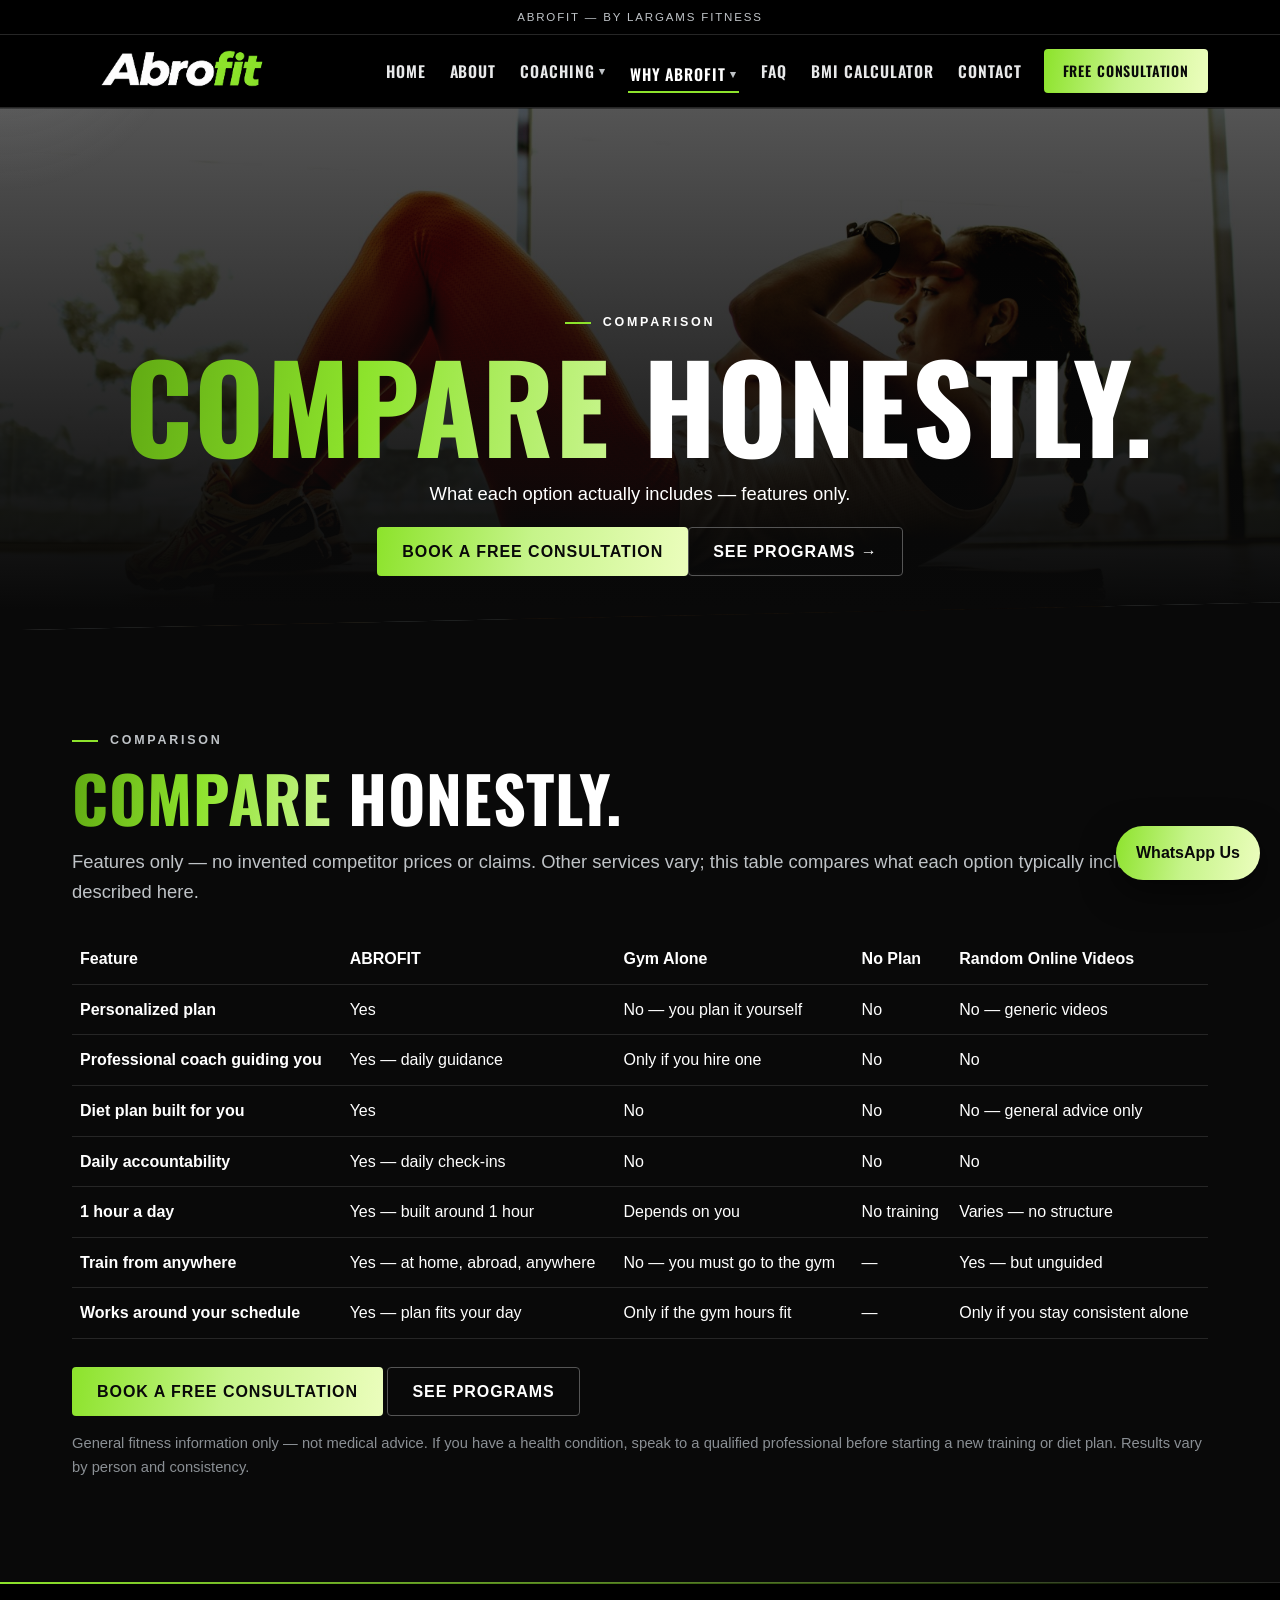
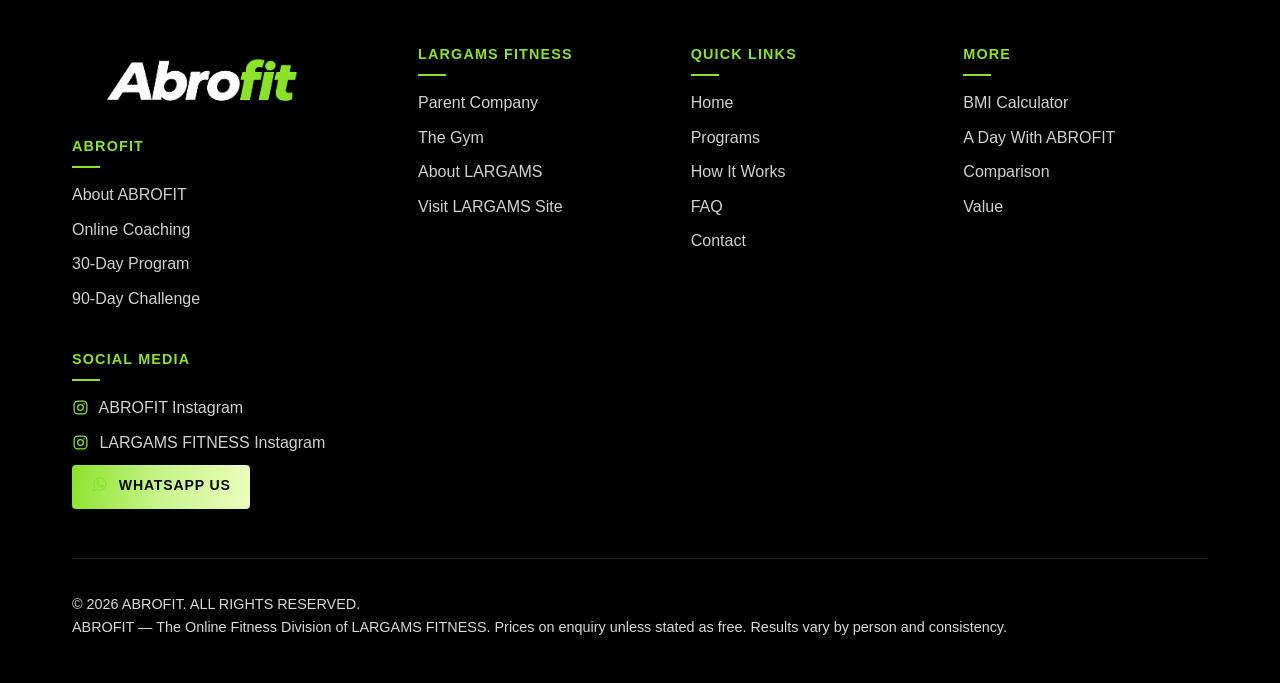
<file: comparison.html>
<!doctype html><html lang="en"><head><meta charset="utf-8"><meta name="viewport" content="width=device-width,initial-scale=1">
<title>Comparison — ABROFIT | ABROFIT by LARGAMS FITNESS</title><meta name="description" content="ABROFIT vs gym alone vs no plan vs random online videos: features only, no invented prices.">
<link rel="canonical" href="https://dawoodshah2232-svg.github.io/abrofit/comparison.html"><meta property="og:title" content="Comparison — ABROFIT — ABROFIT"><meta property="og:description" content="ABROFIT vs gym alone vs no plan vs random online videos: features only, no invented prices."><meta property="og:type" content="website"><meta property="og:url" content="https://dawoodshah2232-svg.github.io/abrofit/comparison.html"><meta property="og:image" content="https://dawoodshah2232-svg.github.io/abrofit/assets/images/home-workout.jpg">
<link rel="preconnect" href="https://fonts.googleapis.com"><link rel="preconnect" href="https://fonts.gstatic.com" crossorigin><link href="https://fonts.googleapis.com/css2?family=Oswald:wght@500;600;700&display=swap" rel="stylesheet"><link rel="icon" type="image/png" href="assets/logo-abrofit-clear.png"><link rel="stylesheet" href="assets/style.css?v=20261104g">
<script type="application/ld+json">{"@context":"https://schema.org","@type":"Organization","name":"ABROFIT","url":"https://dawoodshah2232-svg.github.io/abrofit/","parentOrganization":{"@type":"Organization","name":"LARGAMS FITNESS","url":"https://dawoodshah2232-svg.github.io/largams-fitness/"},"sameAs":["https://www.instagram.com/abrofitbylf","https://www.instagram.com/largamsfitness"],"description":"ABROFIT is the online fitness division of LARGAMS FITNESS: personalized online coaching, workout plans and diet plans for people worldwide."}</script></head><body><a class="skip" href="#main">Skip to content</a><div class="spotlight" aria-hidden="true"></div>
<header class="site-header"><div class="parent-strip"><div class="wrap">ABROFIT &mdash; by LARGAMS FITNESS</div></div><div class="wrap nav-inner"><a class="logo" href="index.html"><img class="site-logo" src="assets/logo-abrofit-clear.png" alt="ABROFIT — by LARGAMS FITNESS"></a><button class="hamburger" aria-label="Open menu" aria-expanded="false">&#9776;</button><nav class="main-nav"><a href="index.html">Home</a><a href="about.html">About</a><div class="drop"><a aria-haspopup="true" href="how-it-works.html" class="">Coaching <span class="caret" aria-hidden="true">▾</span></a><button class="drop-toggle" type="button" aria-expanded="false" aria-label="Show Coaching submenu">▾</button><div class="drop-menu"><a href="how-it-works.html">How It Works</a><a href="programs.html">Programs</a><a href="a-day.html">A Day With ABROFIT</a></div></div><div class="drop"><a aria-haspopup="true" href="why-it-matters.html" class="active">Why ABROFIT <span class="caret" aria-hidden="true">▾</span></a><button class="drop-toggle" type="button" aria-expanded="false" aria-label="Show Why ABROFIT submenu">▾</button><div class="drop-menu"><a href="why-it-matters.html">Why It Matters</a><a href="comparison.html" class="active" aria-current="page">Comparison</a><a href="value.html">Value</a></div></div><a href="faq.html">FAQ</a><a href="calculator.html">BMI Calculator</a><a href="contact.html">Contact</a><a class="btn small" href="https://wa.me/918137008663?text=Hi%20ABROFIT%2C%20I%20would%20like%20a%20free%20consultation.%20Please%20share%20the%20details.">Free Consultation</a></nav></div></header><main id="main"><section class="page-hero hero-center"><img class="bg" src="assets/images/home-workout.jpg" alt="Woman doing a home workout on a mat"><div class="wrap hero-inner"><p class="kicker">Comparison</p><h1 class="hero-title"><span class='green-word'>Compare</span> Honestly.</h1><p class="lead">What each option actually includes &mdash; features only.</p><div class="btns"><a class="btn" href="https://wa.me/918137008663?text=Hi%20ABROFIT%2C%20I%20would%20like%20a%20free%20consultation.%20Please%20share%20the%20details.">Book A Free Consultation</a><a class="btn ghost" href="programs.html">See Programs &rarr;</a></div></div></section><section class="section"><div class="wrap"><p class="kicker reveal">Comparison</p><h2 class="reveal"><span class='green-word'>Compare</span> Honestly.</h2><p class="lead reveal">Features only &mdash; no invented competitor prices or claims. Other services vary; this table compares what each option typically includes as described here.</p><div class="table-wrap reveal" style="margin-top:28px"><table><thead><tr><th>Feature</th><th>ABROFIT</th><th>Gym Alone</th><th>No Plan</th><th>Random Online Videos</th></tr></thead><tbody><tr><td><strong>Personalized plan</strong></td><td>Yes</td><td>No — you plan it yourself</td><td>No</td><td>No — generic videos</td></tr><tr><td><strong>Professional coach guiding you</strong></td><td>Yes — daily guidance</td><td>Only if you hire one</td><td>No</td><td>No</td></tr><tr><td><strong>Diet plan built for you</strong></td><td>Yes</td><td>No</td><td>No</td><td>No — general advice only</td></tr><tr><td><strong>Daily accountability</strong></td><td>Yes — daily check-ins</td><td>No</td><td>No</td><td>No</td></tr><tr><td><strong>1 hour a day</strong></td><td>Yes — built around 1 hour</td><td>Depends on you</td><td>No training</td><td>Varies — no structure</td></tr><tr><td><strong>Train from anywhere</strong></td><td>Yes — at home, abroad, anywhere</td><td>No — you must go to the gym</td><td>—</td><td>Yes — but unguided</td></tr><tr><td><strong>Works around your schedule</strong></td><td>Yes — plan fits your day</td><td>Only if the gym hours fit</td><td>—</td><td>Only if you stay consistent alone</td></tr></tbody></table></div><p class="reveal" style="margin-top:28px"><a class="btn" href="https://wa.me/918137008663?text=Hi%20ABROFIT%2C%20I%20would%20like%20a%20free%20consultation.%20Please%20share%20the%20details.">Book A Free Consultation</a> <a class="btn ghost" href="programs.html">See Programs</a></p><p class="small reveal" style="margin-top:16px">General fitness information only &mdash; not medical advice. If you have a health condition, speak to a qualified professional before starting a new training or diet plan. Results vary by person and consistency.</p></div></section></main><footer><div class="wrap"><div class="foot-grid"><div><img class="footer-logo" src="assets/logo-abrofit-clear.png" alt="ABROFIT logo"><h4>ABROFIT</h4><ul><li><a href="about.html">About ABROFIT</a></li><li><a href="programs.html">Online Coaching</a></li><li><a href="programs.html">30-Day Program</a></li><li><a href="programs.html">90-Day Challenge</a></li></ul></div><div><h4>LARGAMS FITNESS</h4><ul><li><a href="https://dawoodshah2232-svg.github.io/largams-fitness/">Parent Company</a></li><li><a href="https://dawoodshah2232-svg.github.io/largams-fitness/gym.html">The Gym</a></li><li><a href="https://dawoodshah2232-svg.github.io/largams-fitness/about.html">About LARGAMS</a></li><li><a href="https://dawoodshah2232-svg.github.io/largams-fitness/">Visit LARGAMS Site</a></li></ul></div><div><h4>Quick Links</h4><ul><li><a href="index.html">Home</a></li><li><a href="programs.html">Programs</a></li><li><a href="how-it-works.html">How It Works</a></li><li><a href="faq.html">FAQ</a></li><li><a href="contact.html">Contact</a></li></ul></div><div><h4>More</h4><ul><li><a href="calculator.html">BMI Calculator</a></li><li><a href="a-day.html">A Day With ABROFIT</a></li><li><a href="comparison.html">Comparison</a></li><li><a href="value.html">Value</a></li></ul></div><div><h4>Social Media</h4><ul><li><a href="https://www.instagram.com/abrofitbylf"><svg class="ic" viewBox="0 0 24 24" fill="none" stroke="currentColor" stroke-width="1.8" stroke-linecap="round" stroke-linejoin="round" aria-hidden="true"><rect x="3" y="3" width="18" height="18" rx="5"/><circle cx="12" cy="12" r="4"/><circle cx="17.2" cy="6.8" r="1" fill="currentColor" stroke="none"/></svg> ABROFIT Instagram</a></li><li><a href="https://www.instagram.com/largamsfitness"><svg class="ic" viewBox="0 0 24 24" fill="none" stroke="currentColor" stroke-width="1.8" stroke-linecap="round" stroke-linejoin="round" aria-hidden="true"><rect x="3" y="3" width="18" height="18" rx="5"/><circle cx="12" cy="12" r="4"/><circle cx="17.2" cy="6.8" r="1" fill="currentColor" stroke="none"/></svg> LARGAMS FITNESS Instagram</a></li><li><a class="btn small" href="https://wa.me/message/2R23YX4M53E4C1"><svg class="ic" viewBox="0 0 24 24" fill="none" stroke="currentColor" stroke-width="1.8" stroke-linecap="round" stroke-linejoin="round" aria-hidden="true"><path d="M21 11.5a8.5 8.5 0 0 1-12.4 7.5L3 21l2-5.6A8.5 8.5 0 1 1 21 11.5z"/><path d="M9 9.5c.5 2.5 2.5 4.5 5 5l1.5-1.5 2 1c-.5 1.5-2 2-3.5 1.5C11 14.5 9.5 13 8.5 10c-.5-1.5 0-3 1.5-3.5l1 2z"/></svg> WhatsApp Us</a></li></ul></div></div><div class="foot-bottom"><p>&copy; <span id="year">2026</span> ABROFIT. ALL RIGHTS RESERVED.<br>ABROFIT &mdash; The Online Fitness Division of LARGAMS FITNESS. Prices on enquiry unless stated as free. Results vary by person and consistency.</p></div></div></footer>
<a class="wa-float" href="https://wa.me/918137008663?text=Hi%20ABROFIT%2C%20I%20would%20like%20a%20free%20consultation.%20Please%20share%20the%20details."><span>WhatsApp Us</span></a>
<script src="assets/config.js"></script><script src="assets/app.js?v=20261104f"></script></body></html>
</file>
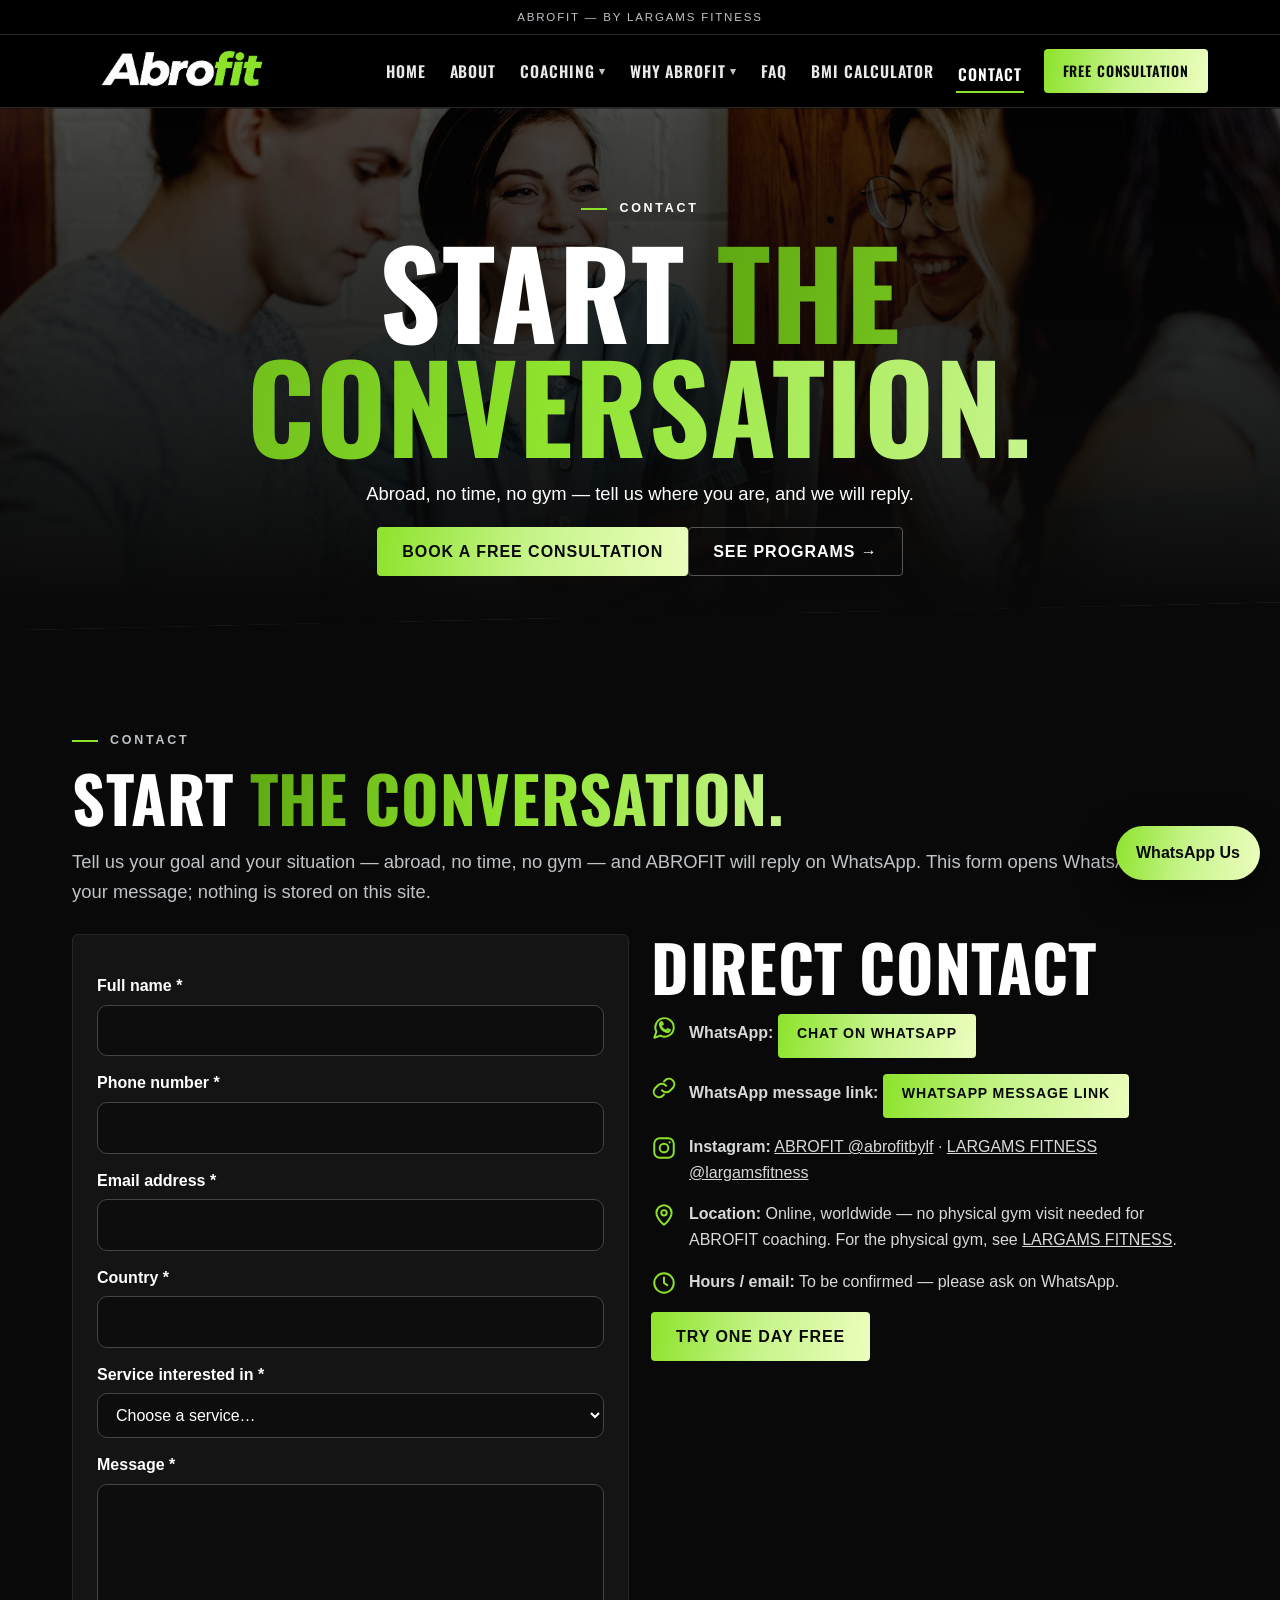
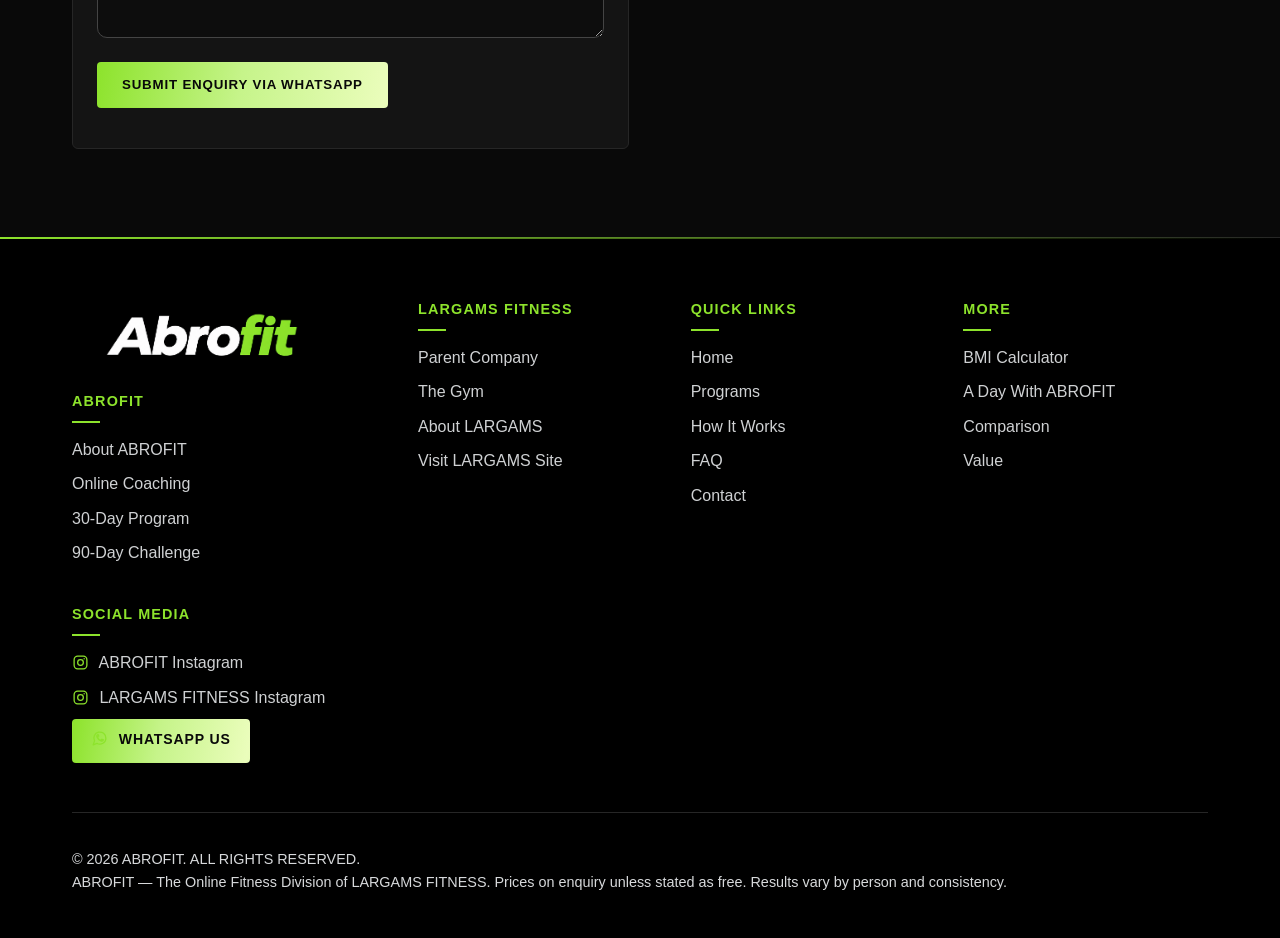
<file: contact.html>
<!doctype html><html lang="en"><head><meta charset="utf-8"><meta name="viewport" content="width=device-width,initial-scale=1">
<title>Contact — ABROFIT | ABROFIT by LARGAMS FITNESS</title><meta name="description" content="Contact ABROFIT: enquiry form via WhatsApp, Instagram, and free consultation for online fitness coaching.">
<link rel="canonical" href="https://dawoodshah2232-svg.github.io/abrofit/contact.html"><meta property="og:title" content="Contact — ABROFIT — ABROFIT"><meta property="og:description" content="Contact ABROFIT: enquiry form via WhatsApp, Instagram, and free consultation for online fitness coaching."><meta property="og:type" content="website"><meta property="og:url" content="https://dawoodshah2232-svg.github.io/abrofit/contact.html"><meta property="og:image" content="https://dawoodshah2232-svg.github.io/abrofit/assets/images/home-workout.jpg">
<link rel="preconnect" href="https://fonts.googleapis.com"><link rel="preconnect" href="https://fonts.gstatic.com" crossorigin><link href="https://fonts.googleapis.com/css2?family=Oswald:wght@500;600;700&display=swap" rel="stylesheet"><link rel="icon" type="image/png" href="assets/logo-abrofit-clear.png"><link rel="stylesheet" href="assets/style.css?v=20261104g">
<script type="application/ld+json">{"@context":"https://schema.org","@type":"Organization","name":"ABROFIT","url":"https://dawoodshah2232-svg.github.io/abrofit/","parentOrganization":{"@type":"Organization","name":"LARGAMS FITNESS","url":"https://dawoodshah2232-svg.github.io/largams-fitness/"},"sameAs":["https://www.instagram.com/abrofitbylf","https://www.instagram.com/largamsfitness"],"description":"ABROFIT is the online fitness division of LARGAMS FITNESS: personalized online coaching, workout plans and diet plans for people worldwide."}</script></head><body><a class="skip" href="#main">Skip to content</a><div class="spotlight" aria-hidden="true"></div>
<header class="site-header"><div class="parent-strip"><div class="wrap">ABROFIT &mdash; by LARGAMS FITNESS</div></div><div class="wrap nav-inner"><a class="logo" href="index.html"><img class="site-logo" src="assets/logo-abrofit-clear.png" alt="ABROFIT — by LARGAMS FITNESS"></a><button class="hamburger" aria-label="Open menu" aria-expanded="false">&#9776;</button><nav class="main-nav"><a href="index.html">Home</a><a href="about.html">About</a><div class="drop"><a aria-haspopup="true" href="how-it-works.html" class="">Coaching <span class="caret" aria-hidden="true">▾</span></a><button class="drop-toggle" type="button" aria-expanded="false" aria-label="Show Coaching submenu">▾</button><div class="drop-menu"><a href="how-it-works.html">How It Works</a><a href="programs.html">Programs</a><a href="a-day.html">A Day With ABROFIT</a></div></div><div class="drop"><a aria-haspopup="true" href="why-it-matters.html" class="">Why ABROFIT <span class="caret" aria-hidden="true">▾</span></a><button class="drop-toggle" type="button" aria-expanded="false" aria-label="Show Why ABROFIT submenu">▾</button><div class="drop-menu"><a href="why-it-matters.html">Why It Matters</a><a href="comparison.html">Comparison</a><a href="value.html">Value</a></div></div><a href="faq.html">FAQ</a><a href="calculator.html">BMI Calculator</a><a href="contact.html" class="active" aria-current="page">Contact</a><a class="btn small" href="https://wa.me/918137008663?text=Hi%20ABROFIT%2C%20I%20would%20like%20a%20free%20consultation.%20Please%20share%20the%20details.">Free Consultation</a></nav></div></header><main id="main"><section class="page-hero hero-center"><img class="bg" src="assets/images/talk.jpg" alt="People talking together over a laptop"><div class="wrap hero-inner"><p class="kicker">Contact</p><h1 class="hero-title">Start <span class='green-word'>The Conversation.</span></h1><p class="lead">Abroad, no time, no gym &mdash; tell us where you are, and we will reply.</p><div class="btns"><a class="btn" href="https://wa.me/918137008663?text=Hi%20ABROFIT%2C%20I%20would%20like%20a%20free%20consultation.%20Please%20share%20the%20details.">Book A Free Consultation</a><a class="btn ghost" href="programs.html">See Programs &rarr;</a></div></div></section><section class="section"><div class="wrap"><p class="kicker reveal">Contact</p><h2 class="reveal">Start <span class='green-word'>The Conversation.</span></h2><p class="lead reveal">Tell us your goal and your situation &mdash; abroad, no time, no gym &mdash; and ABROFIT will reply on WhatsApp. This form opens WhatsApp with your message; nothing is stored on this site.</p><div class="grid two" style="margin-top:28px"><div class="card reveal"><div class="card-body"><form id="enquiry-form">
<label for="f-name">Full name *</label><input id="f-name" required autocomplete="name">
<label for="f-phone">Phone number *</label><input id="f-phone" required type="tel" autocomplete="tel">
<label for="f-email">Email address *</label><input id="f-email" required type="email" autocomplete="email">
<label for="f-country">Country *</label><input id="f-country" required autocomplete="country-name">
<label for="f-service">Service interested in *</label><select id="f-service" required><option value="">Choose a service…</option><option>ABROFIT Online Coaching</option><option>30-Day Program</option><option>90-Day Challenge</option><option>One-to-One Coaching</option><option>Free Consultation</option><option>One-Day Free Trial</option><option>General Enquiry</option></select>
<label for="f-message">Message *</label><textarea id="f-message" rows="5" required></textarea>
<p><button class="btn" type="submit">Submit Enquiry via WhatsApp</button></p>
</form></div></div><div class="reveal" style="--d:.1s"><h2>Direct Contact</h2>
<p class="direct-line"><span class="direct-ic" aria-hidden="true"><svg viewBox="0 0 24 24" fill="none" stroke="currentColor" stroke-width="1.8" stroke-linecap="round" stroke-linejoin="round"><path d="M21 11.5a8.5 8.5 0 0 1-12.4 7.5L3 21l2-5.6A8.5 8.5 0 1 1 21 11.5z"/><path d="M9 9.5c.5 2.5 2.5 4.5 5 5l1.5-1.5 2 1c-.5 1.5-2 2-3.5 1.5C11 14.5 9.5 13 8.5 10c-.5-1.5 0-3 1.5-3.5l1 2z"/></svg></span><span><strong>WhatsApp:</strong> <a class="btn small" href="https://wa.me/918137008663?text=Hi%20ABROFIT%2C%20I%20would%20like%20a%20free%20consultation.%20Please%20share%20the%20details.">Chat on WhatsApp</a></span></p>
<p class="direct-line"><span class="direct-ic" aria-hidden="true"><svg viewBox="0 0 24 24" fill="none" stroke="currentColor" stroke-width="1.8" stroke-linecap="round" stroke-linejoin="round"><path d="M10 14a5 5 0 0 0 7.5.5l3-3a5 5 0 0 0-7-7l-1.5 1.5"/><path d="M14 10a5 5 0 0 0-7.5-.5l-3 3a5 5 0 0 0 7 7L12 18"/></svg></span><span><strong>WhatsApp message link:</strong> <a class="btn small" href="https://wa.me/message/2R23YX4M53E4C1">WhatsApp Message Link</a></span></p>
<p class="direct-line"><span class="direct-ic" aria-hidden="true"><svg viewBox="0 0 24 24" fill="none" stroke="currentColor" stroke-width="1.8" stroke-linecap="round" stroke-linejoin="round"><rect x="3" y="3" width="18" height="18" rx="5"/><circle cx="12" cy="12" r="4"/><circle cx="17.2" cy="6.8" r="1" fill="currentColor" stroke="none"/></svg></span><span><strong>Instagram:</strong> <a href="https://www.instagram.com/abrofitbylf">ABROFIT @abrofitbylf</a> &middot; <a href="https://www.instagram.com/largamsfitness">LARGAMS FITNESS @largamsfitness</a></span></p>
<p class="direct-line"><span class="direct-ic" aria-hidden="true"><svg viewBox="0 0 24 24" fill="none" stroke="currentColor" stroke-width="1.8" stroke-linecap="round" stroke-linejoin="round"><path d="M12 21s-7-5.5-7-11a7 7 0 0 1 14 0c0 5.5-7 11-7 11z"/><circle cx="12" cy="10" r="2.5"/></svg></span><span><strong>Location:</strong> Online, worldwide &mdash; no physical gym visit needed for ABROFIT coaching. For the physical gym, see <a href="https://dawoodshah2232-svg.github.io/largams-fitness/">LARGAMS FITNESS</a>.</span></p>
<p class="direct-line"><span class="direct-ic" aria-hidden="true"><svg viewBox="0 0 24 24" fill="none" stroke="currentColor" stroke-width="1.8" stroke-linecap="round" stroke-linejoin="round"><circle cx="12" cy="12" r="9"/><path d="M12 7v5l3 2"/></svg></span><span><strong>Hours / email:</strong> To be confirmed &mdash; please ask on WhatsApp.</span></p>
<p><a class="btn" href="https://wa.me/918137008663?text=Hi%20ABROFIT%2C%20I%20would%20like%20to%20try%20the%20one-day%20free%20trial.">Try One Day Free</a></p></div></div></div></section></main><footer><div class="wrap"><div class="foot-grid"><div><img class="footer-logo" src="assets/logo-abrofit-clear.png" alt="ABROFIT logo"><h4>ABROFIT</h4><ul><li><a href="about.html">About ABROFIT</a></li><li><a href="programs.html">Online Coaching</a></li><li><a href="programs.html">30-Day Program</a></li><li><a href="programs.html">90-Day Challenge</a></li></ul></div><div><h4>LARGAMS FITNESS</h4><ul><li><a href="https://dawoodshah2232-svg.github.io/largams-fitness/">Parent Company</a></li><li><a href="https://dawoodshah2232-svg.github.io/largams-fitness/gym.html">The Gym</a></li><li><a href="https://dawoodshah2232-svg.github.io/largams-fitness/about.html">About LARGAMS</a></li><li><a href="https://dawoodshah2232-svg.github.io/largams-fitness/">Visit LARGAMS Site</a></li></ul></div><div><h4>Quick Links</h4><ul><li><a href="index.html">Home</a></li><li><a href="programs.html">Programs</a></li><li><a href="how-it-works.html">How It Works</a></li><li><a href="faq.html">FAQ</a></li><li><a href="contact.html">Contact</a></li></ul></div><div><h4>More</h4><ul><li><a href="calculator.html">BMI Calculator</a></li><li><a href="a-day.html">A Day With ABROFIT</a></li><li><a href="comparison.html">Comparison</a></li><li><a href="value.html">Value</a></li></ul></div><div><h4>Social Media</h4><ul><li><a href="https://www.instagram.com/abrofitbylf"><svg class="ic" viewBox="0 0 24 24" fill="none" stroke="currentColor" stroke-width="1.8" stroke-linecap="round" stroke-linejoin="round" aria-hidden="true"><rect x="3" y="3" width="18" height="18" rx="5"/><circle cx="12" cy="12" r="4"/><circle cx="17.2" cy="6.8" r="1" fill="currentColor" stroke="none"/></svg> ABROFIT Instagram</a></li><li><a href="https://www.instagram.com/largamsfitness"><svg class="ic" viewBox="0 0 24 24" fill="none" stroke="currentColor" stroke-width="1.8" stroke-linecap="round" stroke-linejoin="round" aria-hidden="true"><rect x="3" y="3" width="18" height="18" rx="5"/><circle cx="12" cy="12" r="4"/><circle cx="17.2" cy="6.8" r="1" fill="currentColor" stroke="none"/></svg> LARGAMS FITNESS Instagram</a></li><li><a class="btn small" href="https://wa.me/message/2R23YX4M53E4C1"><svg class="ic" viewBox="0 0 24 24" fill="none" stroke="currentColor" stroke-width="1.8" stroke-linecap="round" stroke-linejoin="round" aria-hidden="true"><path d="M21 11.5a8.5 8.5 0 0 1-12.4 7.5L3 21l2-5.6A8.5 8.5 0 1 1 21 11.5z"/><path d="M9 9.5c.5 2.5 2.5 4.5 5 5l1.5-1.5 2 1c-.5 1.5-2 2-3.5 1.5C11 14.5 9.5 13 8.5 10c-.5-1.5 0-3 1.5-3.5l1 2z"/></svg> WhatsApp Us</a></li></ul></div></div><div class="foot-bottom"><p>&copy; <span id="year">2026</span> ABROFIT. ALL RIGHTS RESERVED.<br>ABROFIT &mdash; The Online Fitness Division of LARGAMS FITNESS. Prices on enquiry unless stated as free. Results vary by person and consistency.</p></div></div></footer>
<a class="wa-float" href="https://wa.me/918137008663?text=Hi%20ABROFIT%2C%20I%20would%20like%20a%20free%20consultation.%20Please%20share%20the%20details."><span>WhatsApp Us</span></a>
<script src="assets/config.js"></script><script src="assets/app.js?v=20261104f"></script></body></html>
</file>
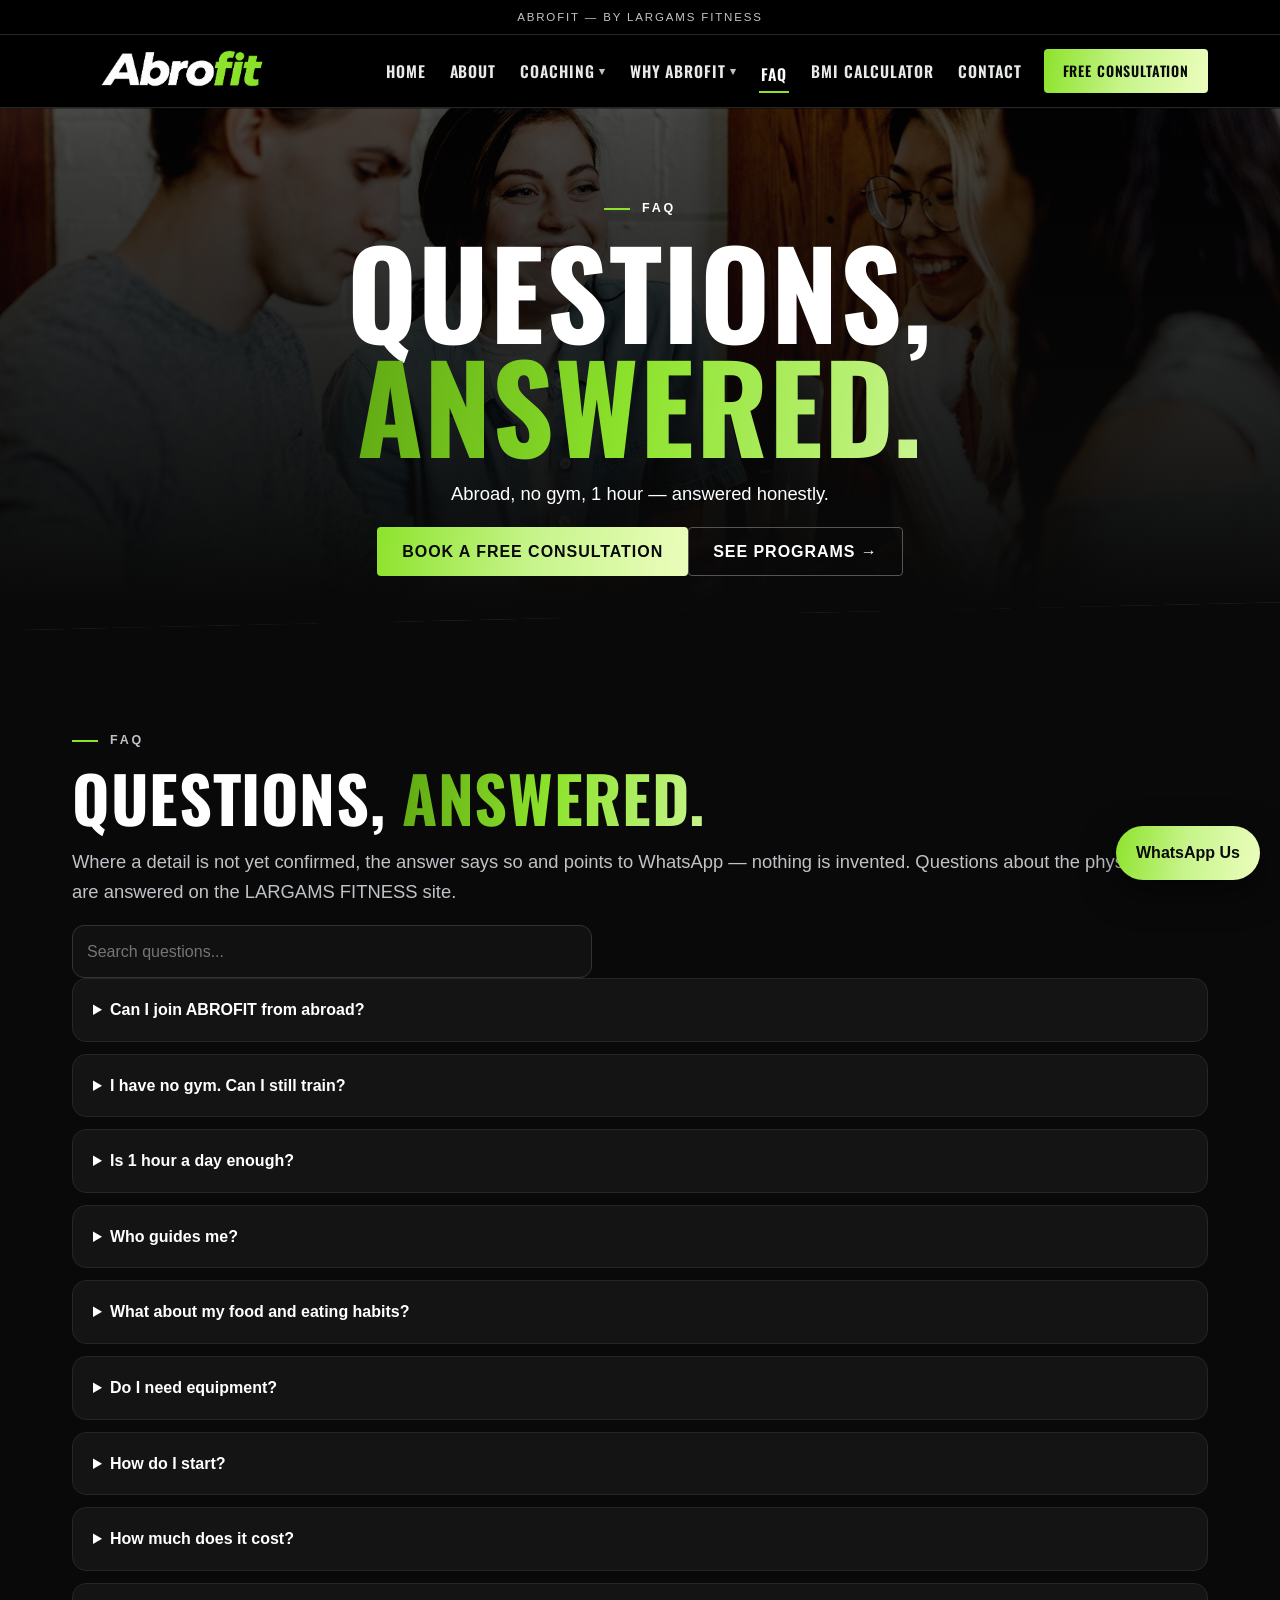
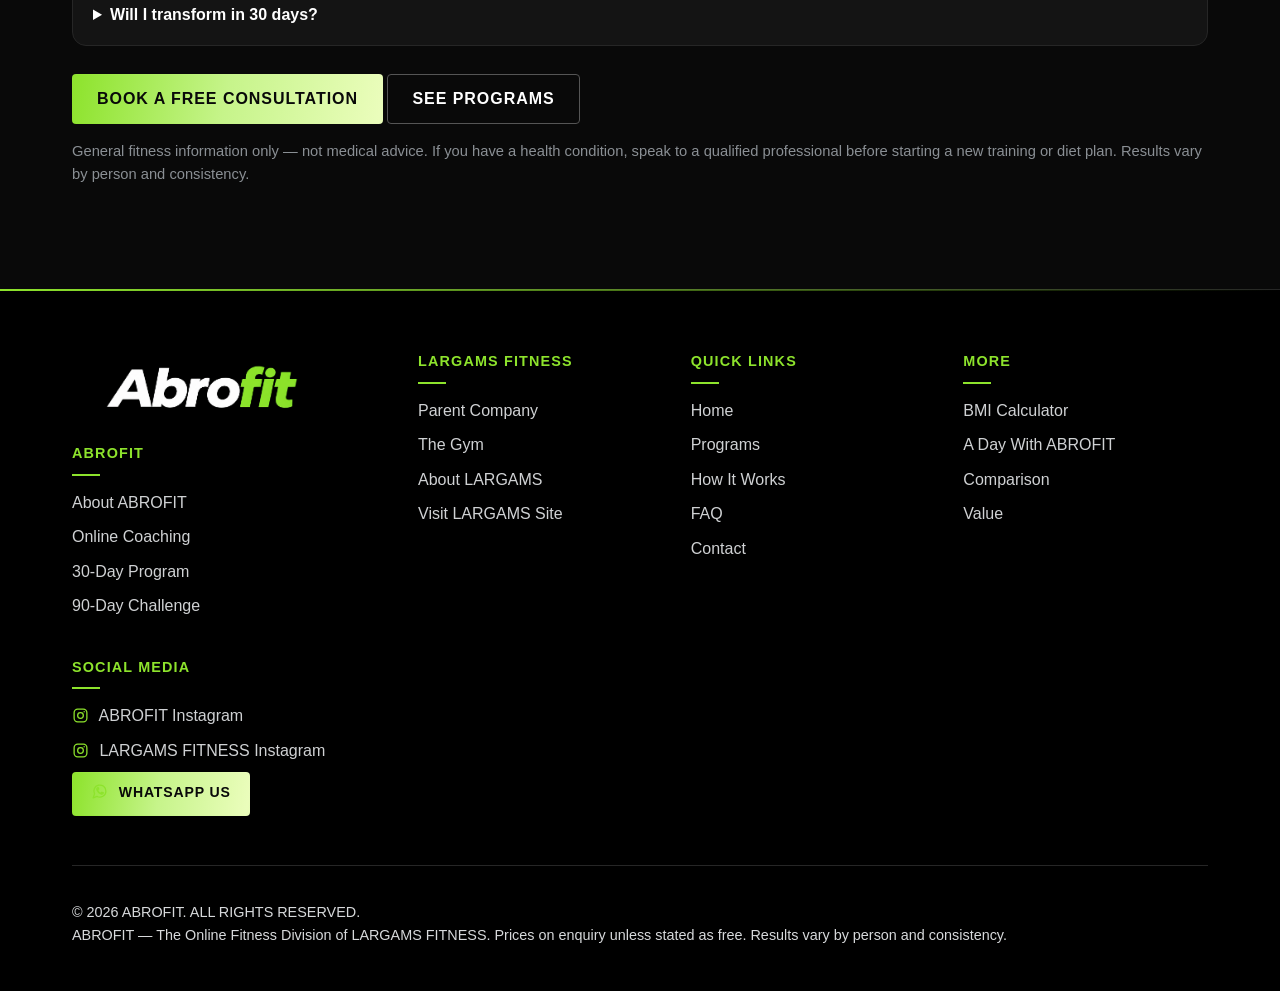
<file: faq.html>
<!doctype html><html lang="en"><head><meta charset="utf-8"><meta name="viewport" content="width=device-width,initial-scale=1">
<title>FAQ — ABROFIT | ABROFIT by LARGAMS FITNESS</title><meta name="description" content="ABROFIT FAQ: abroad, no gym, 1 hour, coach, diet, equipment, cost, 30-day program.">
<link rel="canonical" href="https://dawoodshah2232-svg.github.io/abrofit/faq.html"><meta property="og:title" content="FAQ — ABROFIT — ABROFIT"><meta property="og:description" content="ABROFIT FAQ: abroad, no gym, 1 hour, coach, diet, equipment, cost, 30-day program."><meta property="og:type" content="website"><meta property="og:url" content="https://dawoodshah2232-svg.github.io/abrofit/faq.html"><meta property="og:image" content="https://dawoodshah2232-svg.github.io/abrofit/assets/images/talk.jpg">
<link rel="preconnect" href="https://fonts.googleapis.com"><link rel="preconnect" href="https://fonts.gstatic.com" crossorigin><link href="https://fonts.googleapis.com/css2?family=Oswald:wght@500;600;700&display=swap" rel="stylesheet"><link rel="icon" type="image/png" href="assets/logo-abrofit-clear.png"><link rel="stylesheet" href="assets/style.css?v=20261104g">
<script type="application/ld+json">{"@context":"https://schema.org","@type":"Organization","name":"ABROFIT","url":"https://dawoodshah2232-svg.github.io/abrofit/","parentOrganization":{"@type":"Organization","name":"LARGAMS FITNESS","url":"https://dawoodshah2232-svg.github.io/largams-fitness/"},"sameAs":["https://www.instagram.com/abrofitbylf","https://www.instagram.com/largamsfitness"],"description":"ABROFIT is the online fitness division of LARGAMS FITNESS: personalized online coaching, workout plans and diet plans for people worldwide."}</script></head><body><a class="skip" href="#main">Skip to content</a><div class="spotlight" aria-hidden="true"></div>
<header class="site-header"><div class="parent-strip"><div class="wrap">ABROFIT &mdash; by LARGAMS FITNESS</div></div><div class="wrap nav-inner"><a class="logo" href="index.html"><img class="site-logo" src="assets/logo-abrofit-clear.png" alt="ABROFIT — by LARGAMS FITNESS"></a><button class="hamburger" aria-label="Open menu" aria-expanded="false">&#9776;</button><nav class="main-nav"><a href="index.html">Home</a><a href="about.html">About</a><div class="drop"><a aria-haspopup="true" href="how-it-works.html" class="">Coaching <span class="caret" aria-hidden="true">▾</span></a><button class="drop-toggle" type="button" aria-expanded="false" aria-label="Show Coaching submenu">▾</button><div class="drop-menu"><a href="how-it-works.html">How It Works</a><a href="programs.html">Programs</a><a href="a-day.html">A Day With ABROFIT</a></div></div><div class="drop"><a aria-haspopup="true" href="why-it-matters.html" class="">Why ABROFIT <span class="caret" aria-hidden="true">▾</span></a><button class="drop-toggle" type="button" aria-expanded="false" aria-label="Show Why ABROFIT submenu">▾</button><div class="drop-menu"><a href="why-it-matters.html">Why It Matters</a><a href="comparison.html">Comparison</a><a href="value.html">Value</a></div></div><a href="faq.html" class="active" aria-current="page">FAQ</a><a href="calculator.html">BMI Calculator</a><a href="contact.html">Contact</a><a class="btn small" href="https://wa.me/918137008663?text=Hi%20ABROFIT%2C%20I%20would%20like%20a%20free%20consultation.%20Please%20share%20the%20details.">Free Consultation</a></nav></div></header><main id="main"><section class="page-hero hero-center"><img class="bg" src="assets/images/talk.jpg" alt="People talking together over a laptop"><div class="wrap hero-inner"><p class="kicker">FAQ</p><h1 class="hero-title">Questions, <span class='green-word'>Answered.</span></h1><p class="lead">Abroad, no gym, 1 hour &mdash; answered honestly.</p><div class="btns"><a class="btn" href="https://wa.me/918137008663?text=Hi%20ABROFIT%2C%20I%20would%20like%20a%20free%20consultation.%20Please%20share%20the%20details.">Book A Free Consultation</a><a class="btn ghost" href="programs.html">See Programs &rarr;</a></div></div></section><section class="section"><div class="wrap"><p class="kicker reveal">FAQ</p><h2 class="reveal">Questions, <span class='green-word'>Answered.</span></h2><p class="lead reveal">Where a detail is not yet confirmed, the answer says so and points to WhatsApp &mdash; nothing is invented. Questions about the physical gym are answered on the LARGAMS FITNESS site.</p><div class="faq-search"><input id="faq-search" type="search" placeholder="Search questions..." aria-label="Search questions"></div><p id="faq-none" hidden>No questions match your search.</p><details class="reveal"><summary>Can I join ABROFIT from abroad?</summary><p>Yes &mdash; ABROFIT is designed for people worldwide, whether in India or anywhere across the globe, with no need for a physical gym.</p></details><details class="reveal"><summary>I have no gym. Can I still train?</summary><p>Yes. Your plan is built for your space &mdash; train at home, in your room, or wherever you are.</p></details><details class="reveal"><summary>Is 1 hour a day enough?</summary><p>One hour a day is the plan because it gives your coach enough time to train you properly, and it is still a session you can keep every day. A session done every day beats a long plan abandoned in week two. Your coach builds the session around your goal.</p></details><details class="reveal"><summary>Who guides me?</summary><p>A professional coach &mdash; your personal coach guides you, reviews your day, and keeps you on track with daily check-ins.</p></details><details class="reveal"><summary>What about my food and eating habits?</summary><p>Eating habits are part of the plan. You get a customized diet plan built around your routine and the food around you.</p></details><details class="reveal"><summary>Do I need equipment?</summary><p>Bodyweight first. Anything else is discussed in consultation and confirmed in your plan &mdash; nothing is required to buy to start.</p></details><details class="reveal"><summary>How do I start?</summary><p>Message ABROFIT on WhatsApp, have a free consultation, get your goal assessed, receive your plan, then begin training.</p></details><details class="reveal"><summary>How much does it cost?</summary><p>Price: On enquiry. Please ask on WhatsApp &mdash; details to be confirmed. Free consultation and one-day free trial are free.</p></details><details class="reveal"><summary>Will I transform in 30 days?</summary><p>The 30-day program is designed to help you build the habit and follow a plan for 30 days. Results vary by person and consistency &mdash; no transformation is guaranteed.</p></details><p class="reveal" style="margin-top:28px"><a class="btn" href="https://wa.me/918137008663?text=Hi%20ABROFIT%2C%20I%20would%20like%20a%20free%20consultation.%20Please%20share%20the%20details.">Book A Free Consultation</a> <a class="btn ghost" href="programs.html">See Programs</a></p><p class="small reveal" style="margin-top:16px">General fitness information only &mdash; not medical advice. If you have a health condition, speak to a qualified professional before starting a new training or diet plan. Results vary by person and consistency.</p></div></section></main><footer><div class="wrap"><div class="foot-grid"><div><img class="footer-logo" src="assets/logo-abrofit-clear.png" alt="ABROFIT logo"><h4>ABROFIT</h4><ul><li><a href="about.html">About ABROFIT</a></li><li><a href="programs.html">Online Coaching</a></li><li><a href="programs.html">30-Day Program</a></li><li><a href="programs.html">90-Day Challenge</a></li></ul></div><div><h4>LARGAMS FITNESS</h4><ul><li><a href="https://dawoodshah2232-svg.github.io/largams-fitness/">Parent Company</a></li><li><a href="https://dawoodshah2232-svg.github.io/largams-fitness/gym.html">The Gym</a></li><li><a href="https://dawoodshah2232-svg.github.io/largams-fitness/about.html">About LARGAMS</a></li><li><a href="https://dawoodshah2232-svg.github.io/largams-fitness/">Visit LARGAMS Site</a></li></ul></div><div><h4>Quick Links</h4><ul><li><a href="index.html">Home</a></li><li><a href="programs.html">Programs</a></li><li><a href="how-it-works.html">How It Works</a></li><li><a href="faq.html">FAQ</a></li><li><a href="contact.html">Contact</a></li></ul></div><div><h4>More</h4><ul><li><a href="calculator.html">BMI Calculator</a></li><li><a href="a-day.html">A Day With ABROFIT</a></li><li><a href="comparison.html">Comparison</a></li><li><a href="value.html">Value</a></li></ul></div><div><h4>Social Media</h4><ul><li><a href="https://www.instagram.com/abrofitbylf"><svg class="ic" viewBox="0 0 24 24" fill="none" stroke="currentColor" stroke-width="1.8" stroke-linecap="round" stroke-linejoin="round" aria-hidden="true"><rect x="3" y="3" width="18" height="18" rx="5"/><circle cx="12" cy="12" r="4"/><circle cx="17.2" cy="6.8" r="1" fill="currentColor" stroke="none"/></svg> ABROFIT Instagram</a></li><li><a href="https://www.instagram.com/largamsfitness"><svg class="ic" viewBox="0 0 24 24" fill="none" stroke="currentColor" stroke-width="1.8" stroke-linecap="round" stroke-linejoin="round" aria-hidden="true"><rect x="3" y="3" width="18" height="18" rx="5"/><circle cx="12" cy="12" r="4"/><circle cx="17.2" cy="6.8" r="1" fill="currentColor" stroke="none"/></svg> LARGAMS FITNESS Instagram</a></li><li><a class="btn small" href="https://wa.me/message/2R23YX4M53E4C1"><svg class="ic" viewBox="0 0 24 24" fill="none" stroke="currentColor" stroke-width="1.8" stroke-linecap="round" stroke-linejoin="round" aria-hidden="true"><path d="M21 11.5a8.5 8.5 0 0 1-12.4 7.5L3 21l2-5.6A8.5 8.5 0 1 1 21 11.5z"/><path d="M9 9.5c.5 2.5 2.5 4.5 5 5l1.5-1.5 2 1c-.5 1.5-2 2-3.5 1.5C11 14.5 9.5 13 8.5 10c-.5-1.5 0-3 1.5-3.5l1 2z"/></svg> WhatsApp Us</a></li></ul></div></div><div class="foot-bottom"><p>&copy; <span id="year">2026</span> ABROFIT. ALL RIGHTS RESERVED.<br>ABROFIT &mdash; The Online Fitness Division of LARGAMS FITNESS. Prices on enquiry unless stated as free. Results vary by person and consistency.</p></div></div></footer>
<a class="wa-float" href="https://wa.me/918137008663?text=Hi%20ABROFIT%2C%20I%20would%20like%20a%20free%20consultation.%20Please%20share%20the%20details."><span>WhatsApp Us</span></a>
<script src="assets/config.js"></script><script src="assets/app.js?v=20261104f"></script></body></html>
</file>
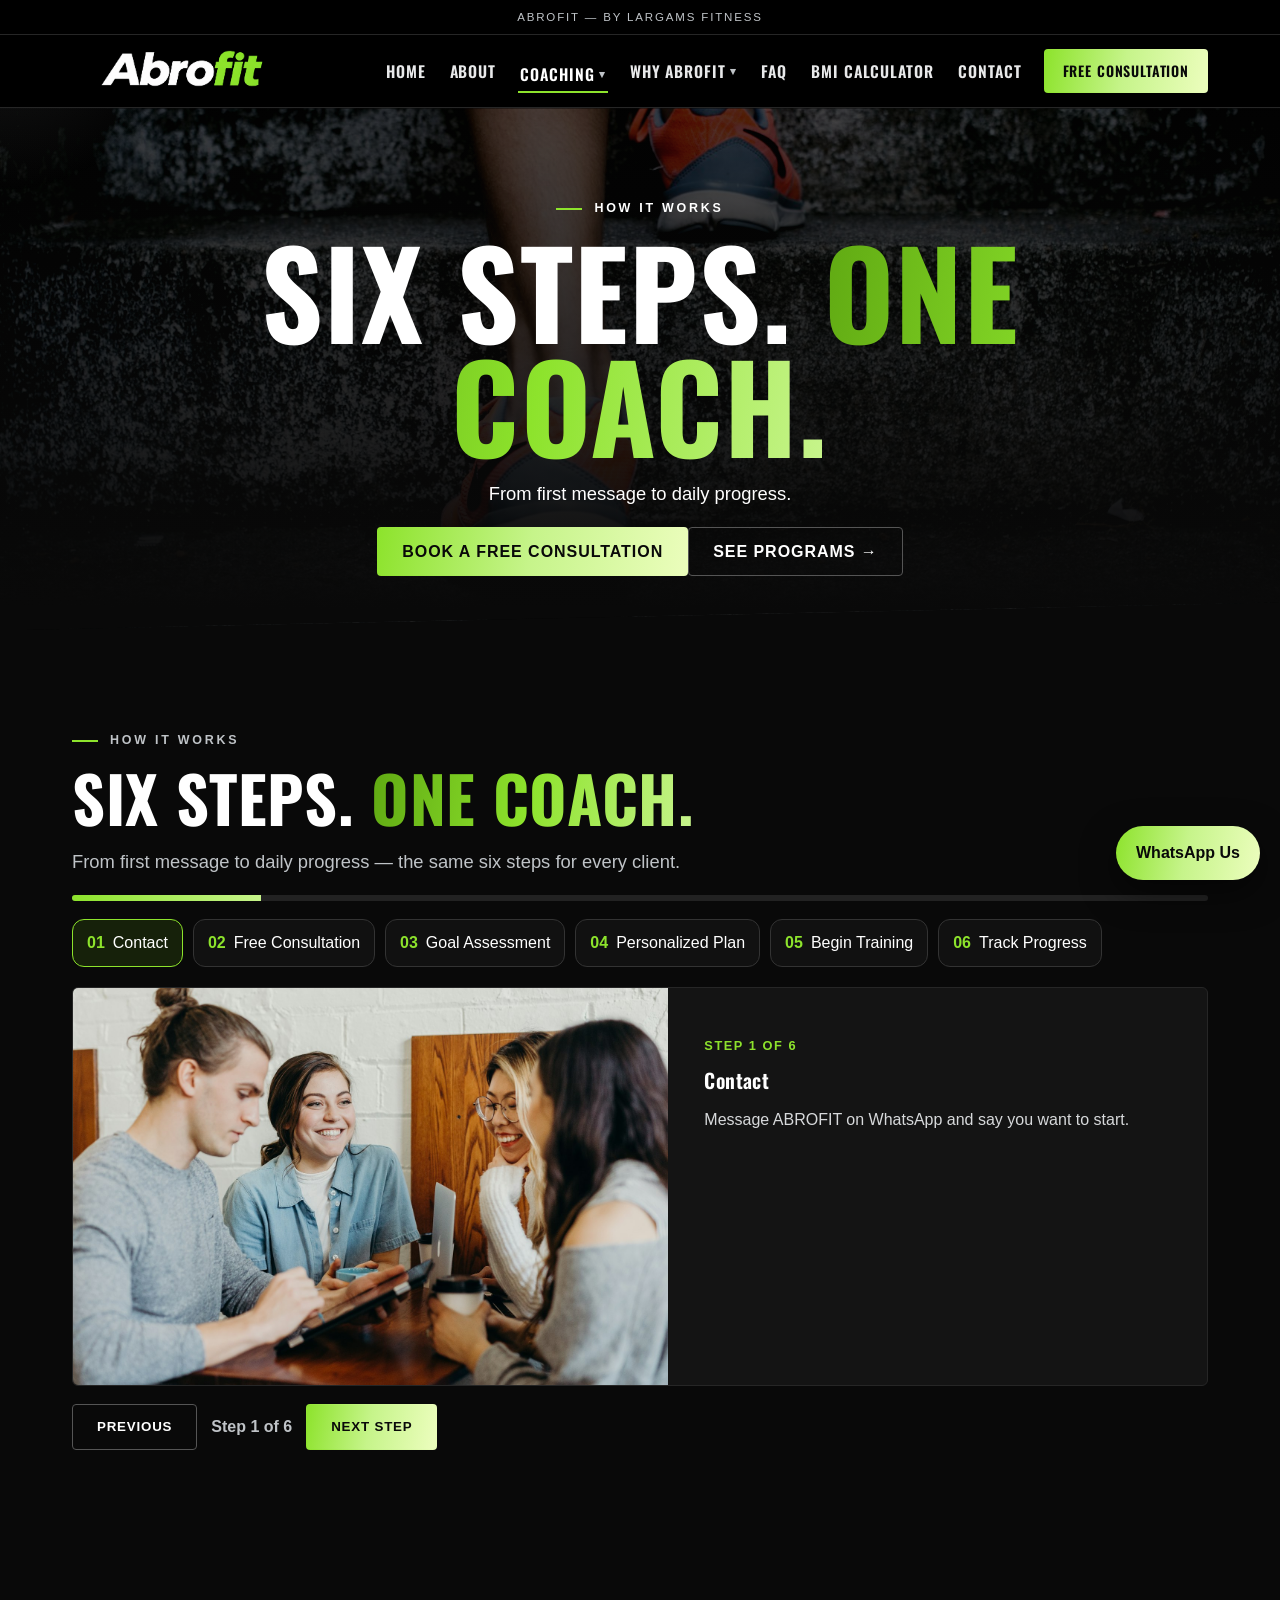
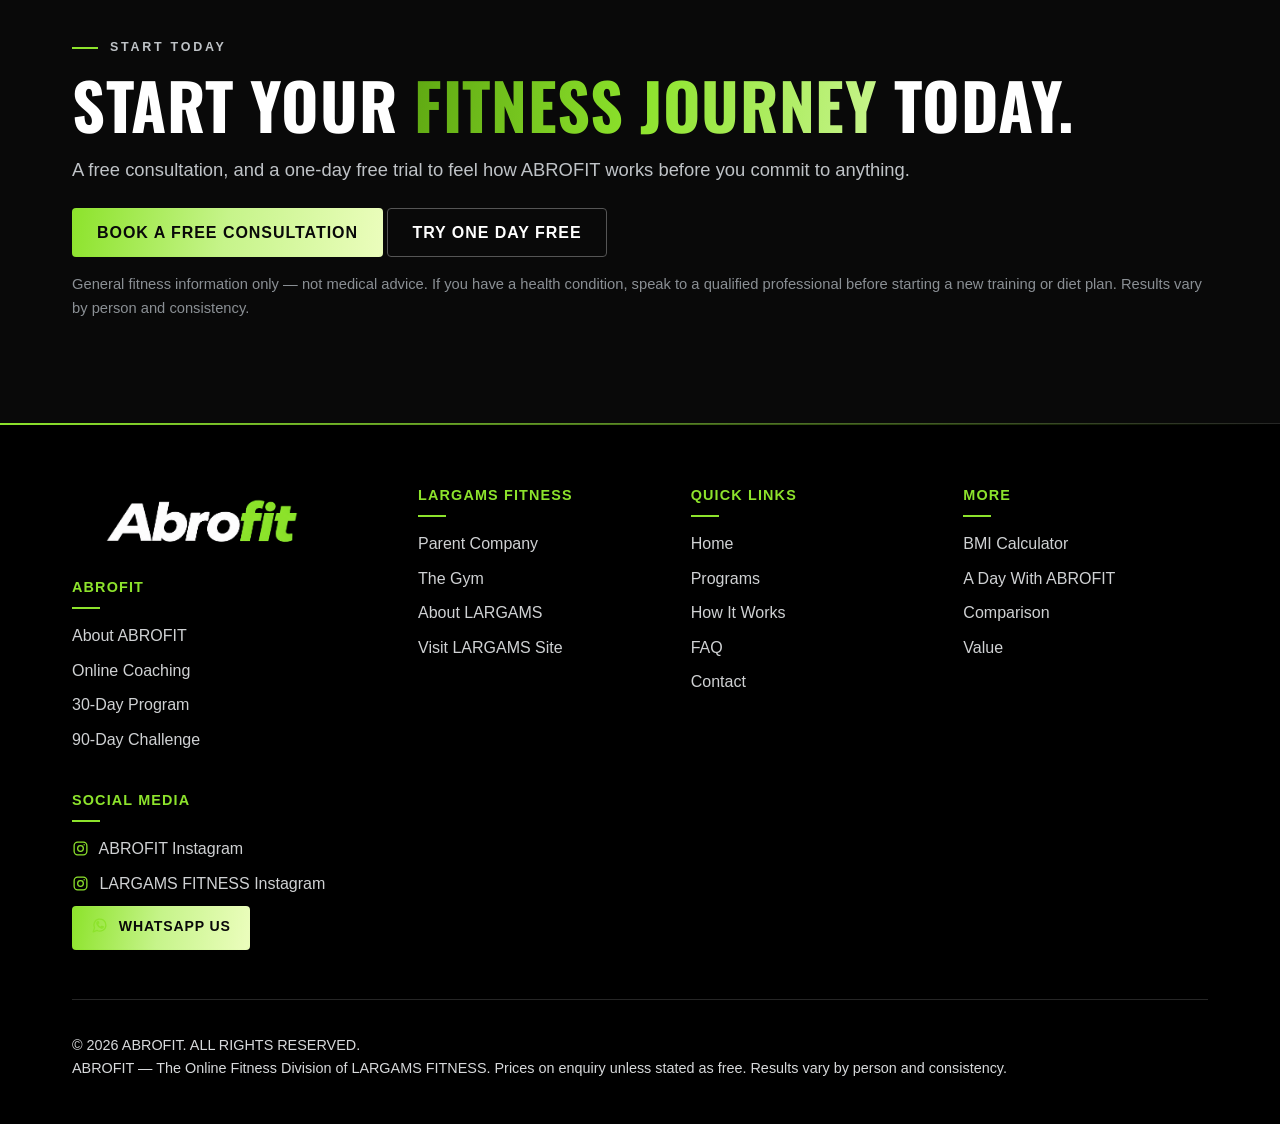
<file: how-it-works.html>
<!doctype html><html lang="en"><head><meta charset="utf-8"><meta name="viewport" content="width=device-width,initial-scale=1">
<title>How It Works — ABROFIT | ABROFIT by LARGAMS FITNESS</title><meta name="description" content="ABROFIT in six steps: contact, free consultation, goal assessment, personalized plan, begin training, track progress.">
<link rel="canonical" href="https://dawoodshah2232-svg.github.io/abrofit/how-it-works.html"><meta property="og:title" content="How It Works — ABROFIT — ABROFIT"><meta property="og:description" content="ABROFIT in six steps: contact, free consultation, goal assessment, personalized plan, begin training, track progress."><meta property="og:type" content="website"><meta property="og:url" content="https://dawoodshah2232-svg.github.io/abrofit/how-it-works.html"><meta property="og:image" content="https://dawoodshah2232-svg.github.io/abrofit/assets/images/steps.jpg">
<link rel="preconnect" href="https://fonts.googleapis.com"><link rel="preconnect" href="https://fonts.gstatic.com" crossorigin><link href="https://fonts.googleapis.com/css2?family=Oswald:wght@500;600;700&display=swap" rel="stylesheet"><link rel="icon" type="image/png" href="assets/logo-abrofit-clear.png"><link rel="stylesheet" href="assets/style.css?v=20261104g">
<script type="application/ld+json">{"@context":"https://schema.org","@type":"Organization","name":"ABROFIT","url":"https://dawoodshah2232-svg.github.io/abrofit/","parentOrganization":{"@type":"Organization","name":"LARGAMS FITNESS","url":"https://dawoodshah2232-svg.github.io/largams-fitness/"},"sameAs":["https://www.instagram.com/abrofitbylf","https://www.instagram.com/largamsfitness"],"description":"ABROFIT is the online fitness division of LARGAMS FITNESS: personalized online coaching, workout plans and diet plans for people worldwide."}</script></head><body><a class="skip" href="#main">Skip to content</a><div class="spotlight" aria-hidden="true"></div>
<header class="site-header"><div class="parent-strip"><div class="wrap">ABROFIT &mdash; by LARGAMS FITNESS</div></div><div class="wrap nav-inner"><a class="logo" href="index.html"><img class="site-logo" src="assets/logo-abrofit-clear.png" alt="ABROFIT — by LARGAMS FITNESS"></a><button class="hamburger" aria-label="Open menu" aria-expanded="false">&#9776;</button><nav class="main-nav"><a href="index.html">Home</a><a href="about.html">About</a><div class="drop"><a aria-haspopup="true" href="how-it-works.html" class="active">Coaching <span class="caret" aria-hidden="true">▾</span></a><button class="drop-toggle" type="button" aria-expanded="false" aria-label="Show Coaching submenu">▾</button><div class="drop-menu"><a href="how-it-works.html" class="active" aria-current="page">How It Works</a><a href="programs.html">Programs</a><a href="a-day.html">A Day With ABROFIT</a></div></div><div class="drop"><a aria-haspopup="true" href="why-it-matters.html" class="">Why ABROFIT <span class="caret" aria-hidden="true">▾</span></a><button class="drop-toggle" type="button" aria-expanded="false" aria-label="Show Why ABROFIT submenu">▾</button><div class="drop-menu"><a href="why-it-matters.html">Why It Matters</a><a href="comparison.html">Comparison</a><a href="value.html">Value</a></div></div><a href="faq.html">FAQ</a><a href="calculator.html">BMI Calculator</a><a href="contact.html">Contact</a><a class="btn small" href="https://wa.me/918137008663?text=Hi%20ABROFIT%2C%20I%20would%20like%20a%20free%20consultation.%20Please%20share%20the%20details.">Free Consultation</a></nav></div></header><main id="main"><section class="page-hero hero-center"><img class="bg" src="assets/images/steps.jpg" alt="Running shoes climbing outdoor steps"><div class="wrap hero-inner"><p class="kicker">How It Works</p><h1 class="hero-title">Six Steps. <span class='green-word'>One Coach.</span></h1><p class="lead">From first message to daily progress.</p><div class="btns"><a class="btn" href="https://wa.me/918137008663?text=Hi%20ABROFIT%2C%20I%20would%20like%20a%20free%20consultation.%20Please%20share%20the%20details.">Book A Free Consultation</a><a class="btn ghost" href="programs.html">See Programs &rarr;</a></div></div></section><section class="section"><div class="wrap"><p class="kicker reveal">How It Works</p><h2 class="reveal">Six Steps. <span class='green-word'>One Coach.</span></h2><p class="lead reveal">From first message to daily progress &mdash; the same six steps for every client.</p><div class="stepper reveal" id="hiw-stepper"><div class="stepper-progress" aria-hidden="true"><div class="stepper-fill" id="hiw-fill"></div></div><div class="stepper-tabs" role="tablist" aria-label="How it works steps"><button type="button" class="stepper-tab" data-step="0" role="tab" aria-selected="true"><b>01</b><span>Contact</span></button><button type="button" class="stepper-tab" data-step="1" role="tab" aria-selected="false"><b>02</b><span>Free Consultation</span></button><button type="button" class="stepper-tab" data-step="2" role="tab" aria-selected="false"><b>03</b><span>Goal Assessment</span></button><button type="button" class="stepper-tab" data-step="3" role="tab" aria-selected="false"><b>04</b><span>Personalized Plan</span></button><button type="button" class="stepper-tab" data-step="4" role="tab" aria-selected="false"><b>05</b><span>Begin Training</span></button><button type="button" class="stepper-tab" data-step="5" role="tab" aria-selected="false"><b>06</b><span>Track Progress</span></button></div><div class="stepper-panels"><div class="stepper-panel active" role="tabpanel"><div class="media"><img src="assets/images/talk.jpg" alt="People talking together over a laptop"></div><div class="stepper-body"><p class="stepper-kicker">Step 1 of 6</p><h3>Contact</h3><p>Message ABROFIT on WhatsApp and say you want to start.</p></div></div><div class="stepper-panel" role="tabpanel"><div class="media"><img loading="lazy" src="assets/images/plan-together.jpg" alt="People reviewing a plan together on laptops"></div><div class="stepper-body"><p class="stepper-kicker">Step 2 of 6</p><h3>Free Consultation</h3><p>A free conversation about your life, your time, and your goal.</p></div></div><div class="stepper-panel" role="tabpanel"><div class="media"><img loading="lazy" src="assets/images/plan-checklist.jpg" alt="Hand writing a checklist in a notebook"></div><div class="stepper-body"><p class="stepper-kicker">Step 3 of 6</p><h3>Goal Assessment</h3><p>Your coach assesses your goal and your starting point.</p></div></div><div class="stepper-panel" role="tabpanel"><div class="media"><img loading="lazy" src="assets/images/diet-breakfast.jpg" alt="Healthy breakfast spread"></div><div class="stepper-body"><p class="stepper-kicker">Step 4 of 6</p><h3>Personalized Plan</h3><p>A workout and diet plan built for you &mdash; not a generic program.</p></div></div><div class="stepper-panel" role="tabpanel"><div class="media"><img loading="lazy" src="assets/images/home-workout.jpg" alt="Woman doing a home workout on a mat"></div><div class="stepper-body"><p class="stepper-kicker">Step 5 of 6</p><h3>Begin Training</h3><p>Start with 1 hour a day, guided by your coach.</p></div></div><div class="stepper-panel" role="tabpanel"><div class="media"><img loading="lazy" src="assets/images/coach-one-to-one.jpg" alt="A coach guiding a client one-to-one during push-ups"></div><div class="stepper-body"><p class="stepper-kicker">Step 6 of 6</p><h3>Track Progress</h3><p>Daily check-ins and reviews keep the plan moving with you.</p></div></div></div><div class="stepper-nav"><button type="button" class="btn ghost" id="hiw-prev">Previous</button><span class="stepper-count" id="hiw-count">Step 1 of 6</span><button type="button" class="btn" id="hiw-next">Next Step</button></div></div><noscript><style>.stepper-panel{display:grid}</style></noscript></div></section><section class="section"><div class="wrap"><p class="kicker reveal">Start Today</p><h2 class="reveal">Start Your <span class='green-word'>Fitness Journey</span> Today.</h2><p class="lead reveal">A free consultation, and a one-day free trial to feel how ABROFIT works before you commit to anything.</p><p class="reveal" style="margin-top:24px"><a class="btn" href="https://wa.me/918137008663?text=Hi%20ABROFIT%2C%20I%20would%20like%20a%20free%20consultation.%20Please%20share%20the%20details.">Book A Free Consultation</a> <a class="btn ghost" href="https://wa.me/918137008663?text=Hi%20ABROFIT%2C%20I%20would%20like%20to%20try%20the%20one-day%20free%20trial.">Try One Day Free</a></p><p class="small reveal" style="margin-top:16px">General fitness information only &mdash; not medical advice. If you have a health condition, speak to a qualified professional before starting a new training or diet plan. Results vary by person and consistency.</p></div></section></main><footer><div class="wrap"><div class="foot-grid"><div><img class="footer-logo" src="assets/logo-abrofit-clear.png" alt="ABROFIT logo"><h4>ABROFIT</h4><ul><li><a href="about.html">About ABROFIT</a></li><li><a href="programs.html">Online Coaching</a></li><li><a href="programs.html">30-Day Program</a></li><li><a href="programs.html">90-Day Challenge</a></li></ul></div><div><h4>LARGAMS FITNESS</h4><ul><li><a href="https://dawoodshah2232-svg.github.io/largams-fitness/">Parent Company</a></li><li><a href="https://dawoodshah2232-svg.github.io/largams-fitness/gym.html">The Gym</a></li><li><a href="https://dawoodshah2232-svg.github.io/largams-fitness/about.html">About LARGAMS</a></li><li><a href="https://dawoodshah2232-svg.github.io/largams-fitness/">Visit LARGAMS Site</a></li></ul></div><div><h4>Quick Links</h4><ul><li><a href="index.html">Home</a></li><li><a href="programs.html">Programs</a></li><li><a href="how-it-works.html">How It Works</a></li><li><a href="faq.html">FAQ</a></li><li><a href="contact.html">Contact</a></li></ul></div><div><h4>More</h4><ul><li><a href="calculator.html">BMI Calculator</a></li><li><a href="a-day.html">A Day With ABROFIT</a></li><li><a href="comparison.html">Comparison</a></li><li><a href="value.html">Value</a></li></ul></div><div><h4>Social Media</h4><ul><li><a href="https://www.instagram.com/abrofitbylf"><svg class="ic" viewBox="0 0 24 24" fill="none" stroke="currentColor" stroke-width="1.8" stroke-linecap="round" stroke-linejoin="round" aria-hidden="true"><rect x="3" y="3" width="18" height="18" rx="5"/><circle cx="12" cy="12" r="4"/><circle cx="17.2" cy="6.8" r="1" fill="currentColor" stroke="none"/></svg> ABROFIT Instagram</a></li><li><a href="https://www.instagram.com/largamsfitness"><svg class="ic" viewBox="0 0 24 24" fill="none" stroke="currentColor" stroke-width="1.8" stroke-linecap="round" stroke-linejoin="round" aria-hidden="true"><rect x="3" y="3" width="18" height="18" rx="5"/><circle cx="12" cy="12" r="4"/><circle cx="17.2" cy="6.8" r="1" fill="currentColor" stroke="none"/></svg> LARGAMS FITNESS Instagram</a></li><li><a class="btn small" href="https://wa.me/message/2R23YX4M53E4C1"><svg class="ic" viewBox="0 0 24 24" fill="none" stroke="currentColor" stroke-width="1.8" stroke-linecap="round" stroke-linejoin="round" aria-hidden="true"><path d="M21 11.5a8.5 8.5 0 0 1-12.4 7.5L3 21l2-5.6A8.5 8.5 0 1 1 21 11.5z"/><path d="M9 9.5c.5 2.5 2.5 4.5 5 5l1.5-1.5 2 1c-.5 1.5-2 2-3.5 1.5C11 14.5 9.5 13 8.5 10c-.5-1.5 0-3 1.5-3.5l1 2z"/></svg> WhatsApp Us</a></li></ul></div></div><div class="foot-bottom"><p>&copy; <span id="year">2026</span> ABROFIT. ALL RIGHTS RESERVED.<br>ABROFIT &mdash; The Online Fitness Division of LARGAMS FITNESS. Prices on enquiry unless stated as free. Results vary by person and consistency.</p></div></div></footer>
<a class="wa-float" href="https://wa.me/918137008663?text=Hi%20ABROFIT%2C%20I%20would%20like%20a%20free%20consultation.%20Please%20share%20the%20details."><span>WhatsApp Us</span></a>
<script src="assets/config.js"></script><script src="assets/app.js?v=20261104f"></script></body></html>
</file>
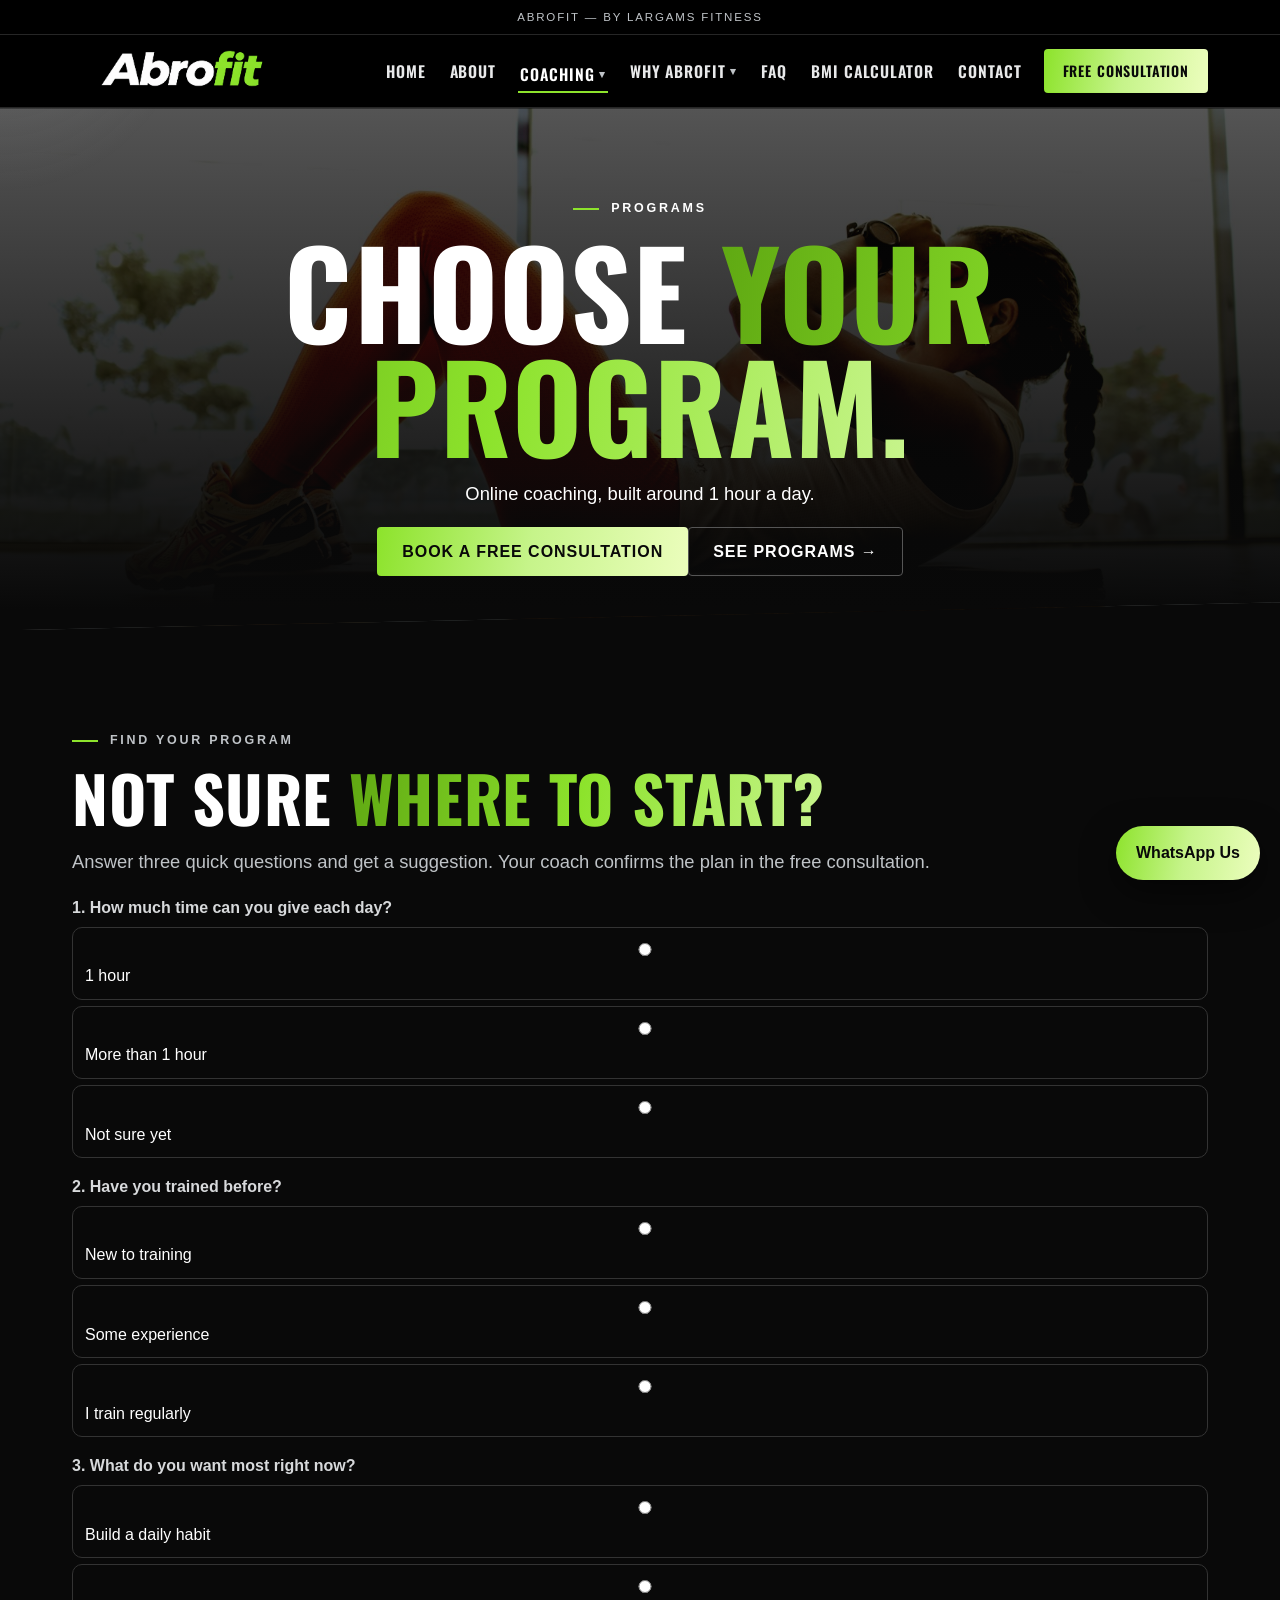
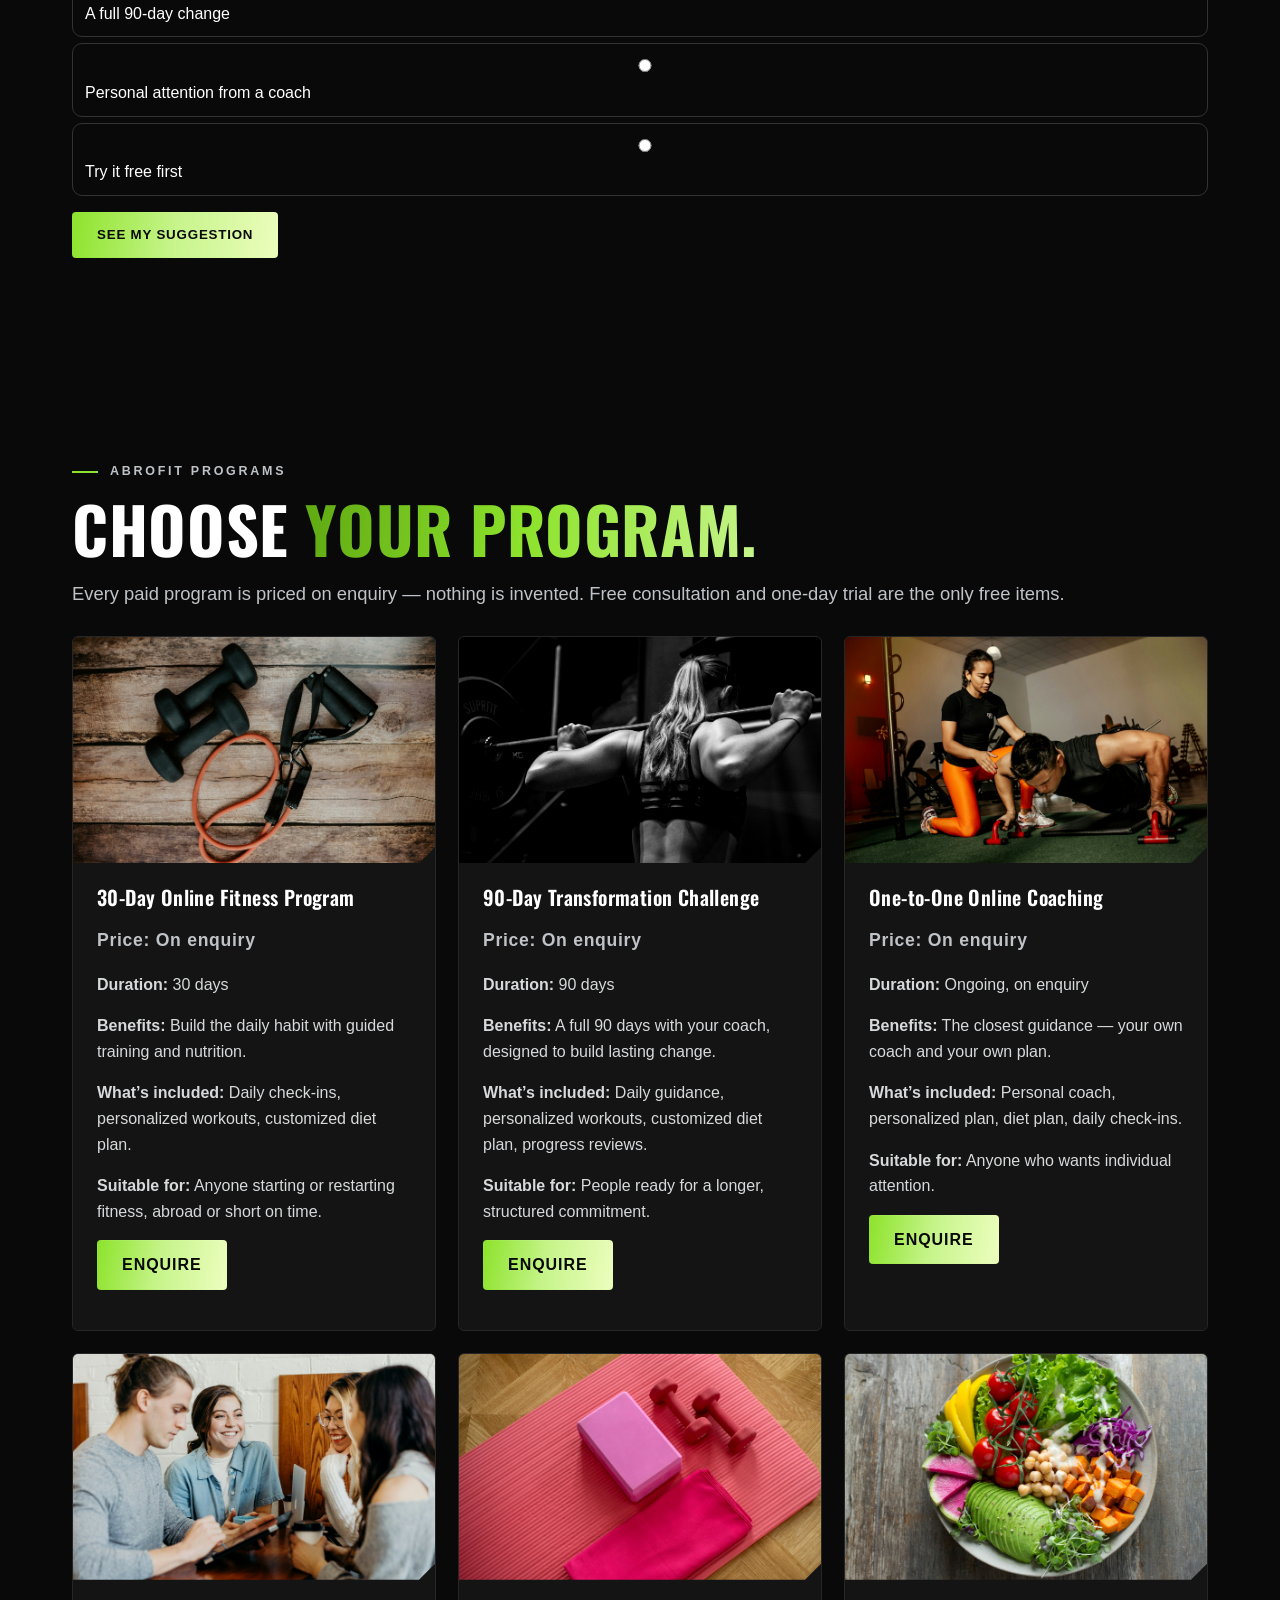
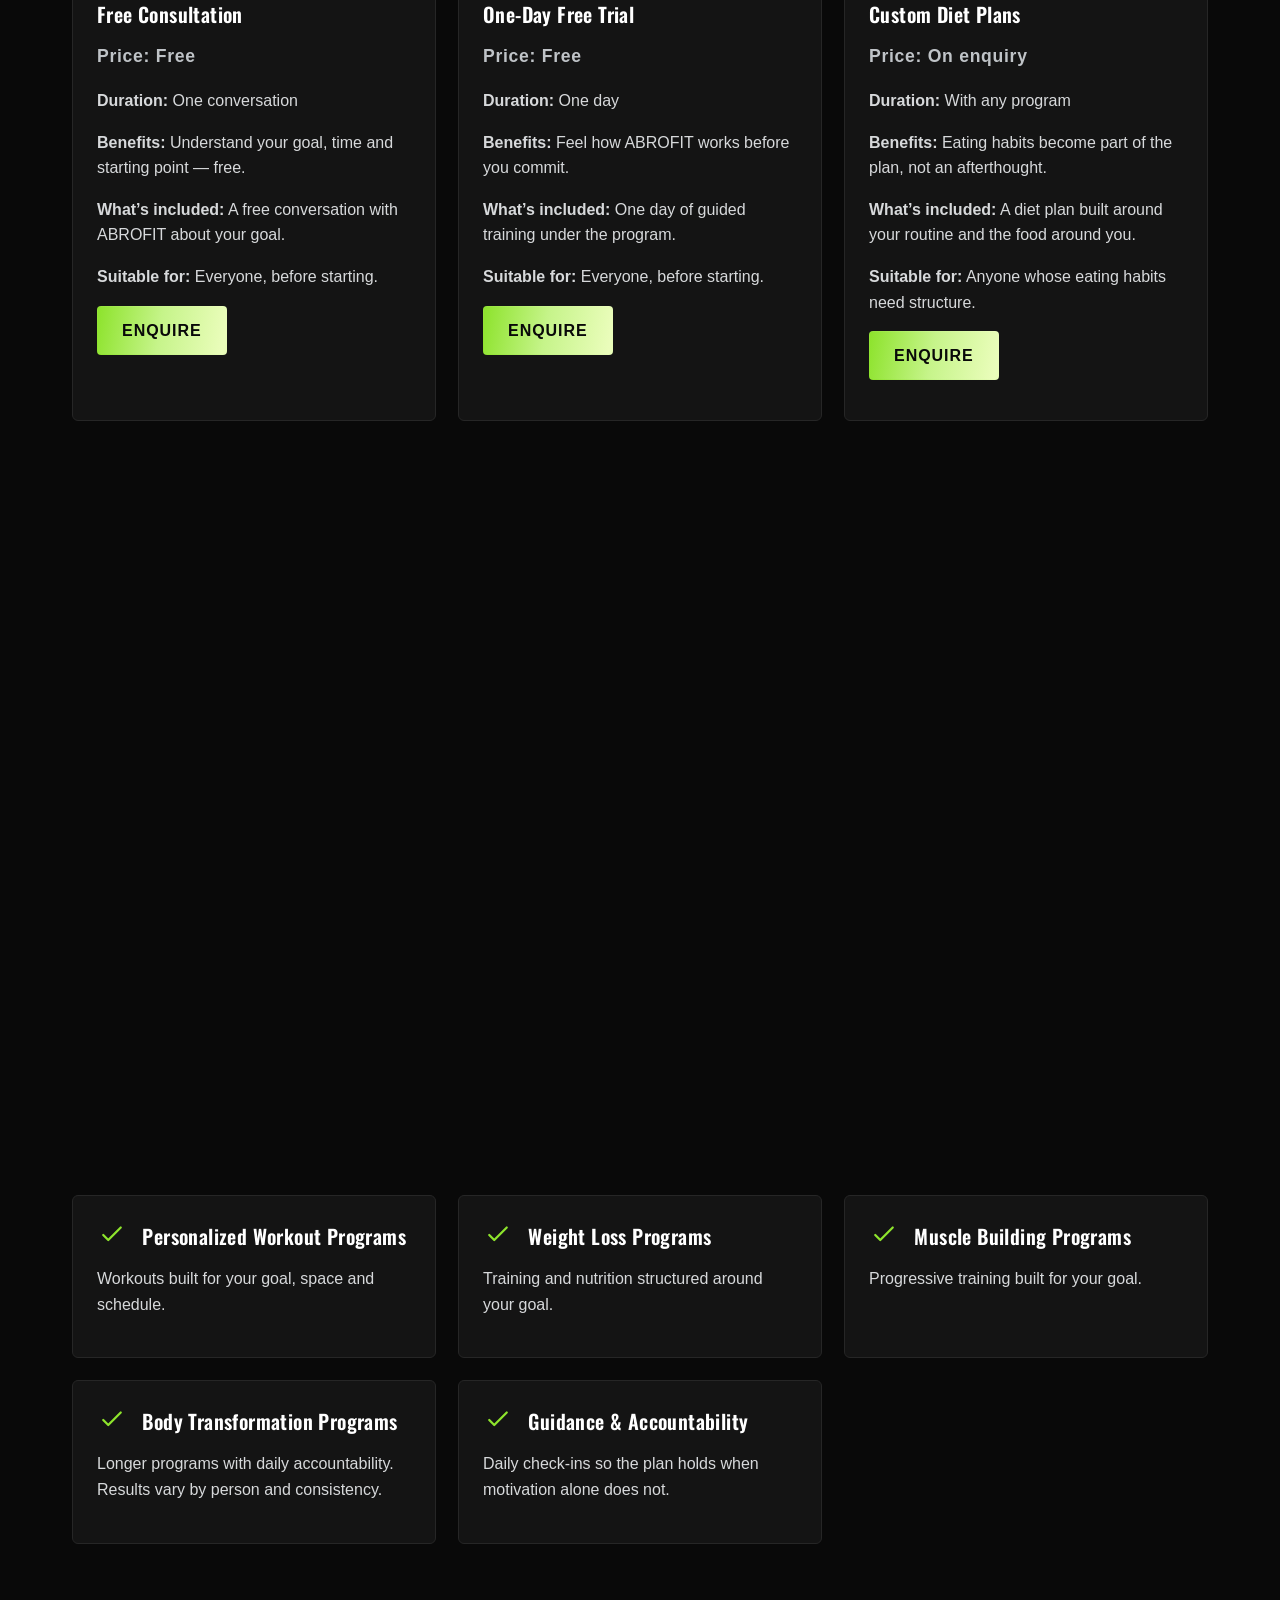
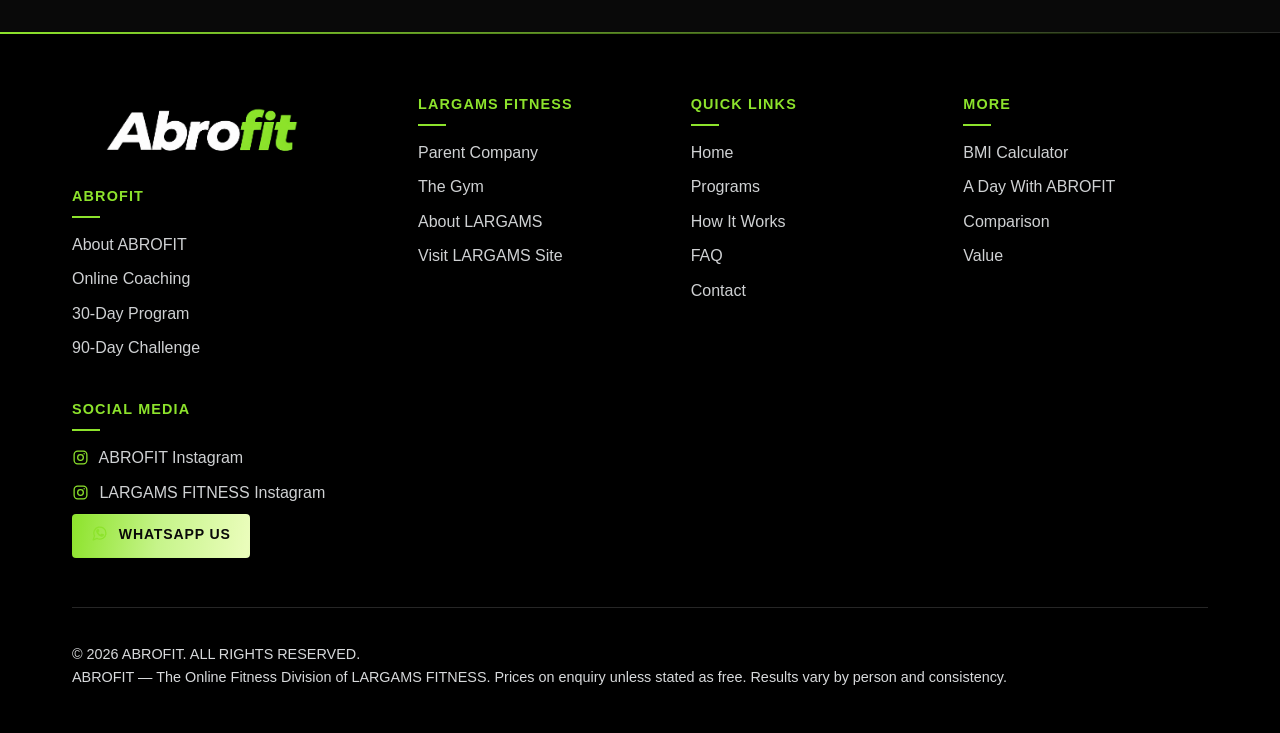
<file: programs.html>
<!doctype html><html lang="en"><head><meta charset="utf-8"><meta name="viewport" content="width=device-width,initial-scale=1">
<title>Programs — ABROFIT | ABROFIT by LARGAMS FITNESS</title><meta name="description" content="ABROFIT programs: 30-day, 90-day, one-to-one coaching, free consultation and one-day free trial. Prices on enquiry.">
<link rel="canonical" href="https://dawoodshah2232-svg.github.io/abrofit/programs.html"><meta property="og:title" content="Programs — ABROFIT — ABROFIT"><meta property="og:description" content="ABROFIT programs: 30-day, 90-day, one-to-one coaching, free consultation and one-day free trial. Prices on enquiry."><meta property="og:type" content="website"><meta property="og:url" content="https://dawoodshah2232-svg.github.io/abrofit/programs.html"><meta property="og:image" content="https://dawoodshah2232-svg.github.io/abrofit/assets/images/home-workout.jpg">
<link rel="preconnect" href="https://fonts.googleapis.com"><link rel="preconnect" href="https://fonts.gstatic.com" crossorigin><link href="https://fonts.googleapis.com/css2?family=Oswald:wght@500;600;700&display=swap" rel="stylesheet"><link rel="icon" type="image/png" href="assets/logo-abrofit-clear.png"><link rel="stylesheet" href="assets/style.css?v=20261104g">
<script type="application/ld+json">{"@context":"https://schema.org","@type":"Organization","name":"ABROFIT","url":"https://dawoodshah2232-svg.github.io/abrofit/","parentOrganization":{"@type":"Organization","name":"LARGAMS FITNESS","url":"https://dawoodshah2232-svg.github.io/largams-fitness/"},"sameAs":["https://www.instagram.com/abrofitbylf","https://www.instagram.com/largamsfitness"],"description":"ABROFIT is the online fitness division of LARGAMS FITNESS: personalized online coaching, workout plans and diet plans for people worldwide."}</script></head><body><a class="skip" href="#main">Skip to content</a><div class="spotlight" aria-hidden="true"></div>
<header class="site-header"><div class="parent-strip"><div class="wrap">ABROFIT &mdash; by LARGAMS FITNESS</div></div><div class="wrap nav-inner"><a class="logo" href="index.html"><img class="site-logo" src="assets/logo-abrofit-clear.png" alt="ABROFIT — by LARGAMS FITNESS"></a><button class="hamburger" aria-label="Open menu" aria-expanded="false">&#9776;</button><nav class="main-nav"><a href="index.html">Home</a><a href="about.html">About</a><div class="drop"><a aria-haspopup="true" href="how-it-works.html" class="active">Coaching <span class="caret" aria-hidden="true">▾</span></a><button class="drop-toggle" type="button" aria-expanded="false" aria-label="Show Coaching submenu">▾</button><div class="drop-menu"><a href="how-it-works.html">How It Works</a><a href="programs.html" class="active" aria-current="page">Programs</a><a href="a-day.html">A Day With ABROFIT</a></div></div><div class="drop"><a aria-haspopup="true" href="why-it-matters.html" class="">Why ABROFIT <span class="caret" aria-hidden="true">▾</span></a><button class="drop-toggle" type="button" aria-expanded="false" aria-label="Show Why ABROFIT submenu">▾</button><div class="drop-menu"><a href="why-it-matters.html">Why It Matters</a><a href="comparison.html">Comparison</a><a href="value.html">Value</a></div></div><a href="faq.html">FAQ</a><a href="calculator.html">BMI Calculator</a><a href="contact.html">Contact</a><a class="btn small" href="https://wa.me/918137008663?text=Hi%20ABROFIT%2C%20I%20would%20like%20a%20free%20consultation.%20Please%20share%20the%20details.">Free Consultation</a></nav></div></header><main id="main"><section class="page-hero hero-center"><img class="bg" src="assets/images/home-workout.jpg" alt="Woman doing a home workout on a mat"><div class="wrap hero-inner"><p class="kicker">Programs</p><h1 class="hero-title">Choose <span class='green-word'>Your Program.</span></h1><p class="lead">Online coaching, built around 1 hour a day.</p><div class="btns"><a class="btn" href="https://wa.me/918137008663?text=Hi%20ABROFIT%2C%20I%20would%20like%20a%20free%20consultation.%20Please%20share%20the%20details.">Book A Free Consultation</a><a class="btn ghost" href="programs.html">See Programs &rarr;</a></div></div></section><section class="section"><div class="wrap"><p class="kicker reveal">Find Your Program</p><h2 class="reveal">Not Sure <span class='green-word'>Where To Start?</span></h2><p class="lead reveal">Answer three quick questions and get a suggestion. Your coach confirms the plan in the free consultation.</p><div class="quiz" id="quiz"><div class="quiz-q"><p>1. How much time can you give each day?</p><label><input type="radio" name="q-time" value="60"> 1 hour</label><label><input type="radio" name="q-time" value="more"> More than 1 hour</label><label><input type="radio" name="q-time" value="unsure"> Not sure yet</label></div><div class="quiz-q"><p>2. Have you trained before?</p><label><input type="radio" name="q-exp" value="new"> New to training</label><label><input type="radio" name="q-exp" value="some"> Some experience</label><label><input type="radio" name="q-exp" value="regular"> I train regularly</label></div><div class="quiz-q"><p>3. What do you want most right now?</p><label><input type="radio" name="q-goal" value="habit"> Build a daily habit</label><label><input type="radio" name="q-goal" value="change"> A full 90-day change</label><label><input type="radio" name="q-goal" value="personal"> Personal attention from a coach</label><label><input type="radio" name="q-goal" value="trial"> Try it free first</label></div><p><button type="button" class="btn" id="quiz-go">See My Suggestion</button></p><p id="quiz-warn" hidden>Please answer all three questions.</p><div class="quiz-result" id="quiz-result" hidden><h3 id="quiz-title"></h3><p id="quiz-why"></p><p><a class="btn" id="quiz-wa" href="#">Ask About This Program on WhatsApp</a> <a class="btn ghost" href="contact.html">Or Use The Enquiry Form</a></p><p class="quiz-note">A suggestion from your answers, not a prescription &mdash; your coach personalizes the plan after the free consultation.</p></div></div></div></section><section class="section"><div class="wrap"><p class="kicker reveal">ABROFIT Programs</p><h2 class="reveal">Choose <span class='green-word'>Your Program.</span></h2><p class="lead reveal">Every paid program is priced on enquiry &mdash; nothing is invented. Free consultation and one-day trial are the only free items.</p><div class="grid three" style="margin-top:28px"><div class="card price-card reveal"><div class="media"><img loading="lazy" src="assets/images/home-dumbbells.jpg" alt="30-Day Online Fitness Program photo"></div><div class="card-body"><h3>30-Day Online Fitness Program</h3><p class="price">Price: On enquiry</p><p><strong>Duration:</strong> 30 days</p><p><strong>Benefits:</strong> Build the daily habit with guided training and nutrition.</p><p><strong>What&rsquo;s included:</strong> Daily check-ins, personalized workouts, customized diet plan.</p><p><strong>Suitable for:</strong> Anyone starting or restarting fitness, abroad or short on time.</p><p><a class="btn" href="https://wa.me/918137008663?text=Hi%20ABROFIT%2C%20I%20would%20like%20to%20know%20more%20about%20your%2030-Day%20Online%20Fitness%20Program.">Enquire</a></p></div></div><div class="card price-card reveal"><div class="media"><img loading="lazy" src="assets/images/challenge.jpg" alt="90-Day Transformation Challenge photo"></div><div class="card-body"><h3>90-Day Transformation Challenge</h3><p class="price">Price: On enquiry</p><p><strong>Duration:</strong> 90 days</p><p><strong>Benefits:</strong> A full 90 days with your coach, designed to build lasting change.</p><p><strong>What&rsquo;s included:</strong> Daily guidance, personalized workouts, customized diet plan, progress reviews.</p><p><strong>Suitable for:</strong> People ready for a longer, structured commitment.</p><p><a class="btn" href="https://wa.me/918137008663?text=Hi%20ABROFIT%2C%20I%20would%20like%20to%20know%20more%20about%20your%2090-Day%20Transformation%20Challenge.">Enquire</a></p></div></div><div class="card price-card reveal"><div class="media"><img loading="lazy" src="assets/images/coach-one-to-one.jpg" alt="One-to-One Online Coaching photo"></div><div class="card-body"><h3>One-to-One Online Coaching</h3><p class="price">Price: On enquiry</p><p><strong>Duration:</strong> Ongoing, on enquiry</p><p><strong>Benefits:</strong> The closest guidance &mdash; your own coach and your own plan.</p><p><strong>What&rsquo;s included:</strong> Personal coach, personalized plan, diet plan, daily check-ins.</p><p><strong>Suitable for:</strong> Anyone who wants individual attention.</p><p><a class="btn" href="https://wa.me/918137008663?text=Hi%20ABROFIT%2C%20I%20am%20interested%20in%20your%20online%20fitness%20coaching%20programs.%20Please%20share%20the%20details.">Enquire</a></p></div></div><div class="card price-card reveal"><div class="media"><img loading="lazy" src="assets/images/talk.jpg" alt="Free Consultation photo"></div><div class="card-body"><h3>Free Consultation</h3><p class="price">Price: Free</p><p><strong>Duration:</strong> One conversation</p><p><strong>Benefits:</strong> Understand your goal, time and starting point &mdash; free.</p><p><strong>What&rsquo;s included:</strong> A free conversation with ABROFIT about your goal.</p><p><strong>Suitable for:</strong> Everyone, before starting.</p><p><a class="btn" href="https://wa.me/918137008663?text=Hi%20ABROFIT%2C%20I%20would%20like%20a%20free%20consultation.%20Please%20share%20the%20details.">Enquire</a></p></div></div><div class="card price-card reveal"><div class="media"><img loading="lazy" src="assets/images/trial-kit.jpg" alt="One-Day Free Trial photo"></div><div class="card-body"><h3>One-Day Free Trial</h3><p class="price">Price: Free</p><p><strong>Duration:</strong> One day</p><p><strong>Benefits:</strong> Feel how ABROFIT works before you commit.</p><p><strong>What&rsquo;s included:</strong> One day of guided training under the program.</p><p><strong>Suitable for:</strong> Everyone, before starting.</p><p><a class="btn" href="https://wa.me/918137008663?text=Hi%20ABROFIT%2C%20I%20would%20like%20to%20try%20the%20one-day%20free%20trial.">Enquire</a></p></div></div><div class="card price-card reveal"><div class="media"><img loading="lazy" src="assets/images/diet-bowl.jpg" alt="Custom Diet Plans photo"></div><div class="card-body"><h3>Custom Diet Plans</h3><p class="price">Price: On enquiry</p><p><strong>Duration:</strong> With any program</p><p><strong>Benefits:</strong> Eating habits become part of the plan, not an afterthought.</p><p><strong>What&rsquo;s included:</strong> A diet plan built around your routine and the food around you.</p><p><strong>Suitable for:</strong> Anyone whose eating habits need structure.</p><p><a class="btn" href="https://wa.me/918137008663?text=Hi%20ABROFIT%2C%20I%20am%20interested%20in%20your%20online%20fitness%20coaching%20programs.%20Please%20share%20the%20details.">Enquire</a></p></div></div></div></div></section><section class="section"><div class="wrap"><p class="kicker reveal">All ABROFIT Services</p><h2 class="reveal">Everything <span class='green-word'>Included.</span></h2><p class="lead reveal">The services below are the real ABROFIT offering from the brief. Prices, where applicable, are on enquiry &mdash; none are invented.</p><div class="grid three" style="margin-top:28px"><div class="card reveal" style="--d:.08s"><div class="card-body"><h3><svg class="ic" viewBox="0 0 24 24" fill="none" stroke="currentColor" stroke-width="1.8" stroke-linecap="round" stroke-linejoin="round" aria-hidden="true"><path d="M5 12l4 4L19 6"/></svg> Worldwide Online Personal Training</h3><p>Professional coaching wherever you live, with no physical gym needed.</p></div></div><div class="card reveal" style="--d:.08s"><div class="media"><img loading="lazy" src="assets/images/coach-one-to-one.jpg" alt="One-to-One Online Coaching photo"></div><div class="card-body"><h3><svg class="ic" viewBox="0 0 24 24" fill="none" stroke="currentColor" stroke-width="1.8" stroke-linecap="round" stroke-linejoin="round" aria-hidden="true"><path d="M5 12l4 4L19 6"/></svg> One-to-One Online Coaching</h3><p>Your own coach, your own plan, daily guidance.</p></div></div><div class="card reveal" style="--d:.08s"><div class="card-body"><h3><svg class="ic" viewBox="0 0 24 24" fill="none" stroke="currentColor" stroke-width="1.8" stroke-linecap="round" stroke-linejoin="round" aria-hidden="true"><path d="M5 12l4 4L19 6"/></svg> Customized Diet Plans</h3><p>Built around your routine and the food around you.</p></div></div><div class="card reveal" style="--d:.08s"><div class="card-body"><h3><svg class="ic" viewBox="0 0 24 24" fill="none" stroke="currentColor" stroke-width="1.8" stroke-linecap="round" stroke-linejoin="round" aria-hidden="true"><path d="M5 12l4 4L19 6"/></svg> Personalized Workout Programs</h3><p>Workouts built for your goal, space and schedule.</p></div></div><div class="card reveal" style="--d:.08s"><div class="card-body"><h3><svg class="ic" viewBox="0 0 24 24" fill="none" stroke="currentColor" stroke-width="1.8" stroke-linecap="round" stroke-linejoin="round" aria-hidden="true"><path d="M5 12l4 4L19 6"/></svg> Weight Loss Programs</h3><p>Training and nutrition structured around your goal.</p></div></div><div class="card reveal" style="--d:.08s"><div class="card-body"><h3><svg class="ic" viewBox="0 0 24 24" fill="none" stroke="currentColor" stroke-width="1.8" stroke-linecap="round" stroke-linejoin="round" aria-hidden="true"><path d="M5 12l4 4L19 6"/></svg> Muscle Building Programs</h3><p>Progressive training built for your goal.</p></div></div><div class="card reveal" style="--d:.08s"><div class="card-body"><h3><svg class="ic" viewBox="0 0 24 24" fill="none" stroke="currentColor" stroke-width="1.8" stroke-linecap="round" stroke-linejoin="round" aria-hidden="true"><path d="M5 12l4 4L19 6"/></svg> Body Transformation Programs</h3><p>Longer programs with daily accountability. Results vary by person and consistency.</p></div></div><div class="card reveal" style="--d:.08s"><div class="card-body"><h3><svg class="ic" viewBox="0 0 24 24" fill="none" stroke="currentColor" stroke-width="1.8" stroke-linecap="round" stroke-linejoin="round" aria-hidden="true"><path d="M5 12l4 4L19 6"/></svg> Guidance &amp; Accountability</h3><p>Daily check-ins so the plan holds when motivation alone does not.</p></div></div></div></div></section></main><footer><div class="wrap"><div class="foot-grid"><div><img class="footer-logo" src="assets/logo-abrofit-clear.png" alt="ABROFIT logo"><h4>ABROFIT</h4><ul><li><a href="about.html">About ABROFIT</a></li><li><a href="programs.html">Online Coaching</a></li><li><a href="programs.html">30-Day Program</a></li><li><a href="programs.html">90-Day Challenge</a></li></ul></div><div><h4>LARGAMS FITNESS</h4><ul><li><a href="https://dawoodshah2232-svg.github.io/largams-fitness/">Parent Company</a></li><li><a href="https://dawoodshah2232-svg.github.io/largams-fitness/gym.html">The Gym</a></li><li><a href="https://dawoodshah2232-svg.github.io/largams-fitness/about.html">About LARGAMS</a></li><li><a href="https://dawoodshah2232-svg.github.io/largams-fitness/">Visit LARGAMS Site</a></li></ul></div><div><h4>Quick Links</h4><ul><li><a href="index.html">Home</a></li><li><a href="programs.html">Programs</a></li><li><a href="how-it-works.html">How It Works</a></li><li><a href="faq.html">FAQ</a></li><li><a href="contact.html">Contact</a></li></ul></div><div><h4>More</h4><ul><li><a href="calculator.html">BMI Calculator</a></li><li><a href="a-day.html">A Day With ABROFIT</a></li><li><a href="comparison.html">Comparison</a></li><li><a href="value.html">Value</a></li></ul></div><div><h4>Social Media</h4><ul><li><a href="https://www.instagram.com/abrofitbylf"><svg class="ic" viewBox="0 0 24 24" fill="none" stroke="currentColor" stroke-width="1.8" stroke-linecap="round" stroke-linejoin="round" aria-hidden="true"><rect x="3" y="3" width="18" height="18" rx="5"/><circle cx="12" cy="12" r="4"/><circle cx="17.2" cy="6.8" r="1" fill="currentColor" stroke="none"/></svg> ABROFIT Instagram</a></li><li><a href="https://www.instagram.com/largamsfitness"><svg class="ic" viewBox="0 0 24 24" fill="none" stroke="currentColor" stroke-width="1.8" stroke-linecap="round" stroke-linejoin="round" aria-hidden="true"><rect x="3" y="3" width="18" height="18" rx="5"/><circle cx="12" cy="12" r="4"/><circle cx="17.2" cy="6.8" r="1" fill="currentColor" stroke="none"/></svg> LARGAMS FITNESS Instagram</a></li><li><a class="btn small" href="https://wa.me/message/2R23YX4M53E4C1"><svg class="ic" viewBox="0 0 24 24" fill="none" stroke="currentColor" stroke-width="1.8" stroke-linecap="round" stroke-linejoin="round" aria-hidden="true"><path d="M21 11.5a8.5 8.5 0 0 1-12.4 7.5L3 21l2-5.6A8.5 8.5 0 1 1 21 11.5z"/><path d="M9 9.5c.5 2.5 2.5 4.5 5 5l1.5-1.5 2 1c-.5 1.5-2 2-3.5 1.5C11 14.5 9.5 13 8.5 10c-.5-1.5 0-3 1.5-3.5l1 2z"/></svg> WhatsApp Us</a></li></ul></div></div><div class="foot-bottom"><p>&copy; <span id="year">2026</span> ABROFIT. ALL RIGHTS RESERVED.<br>ABROFIT &mdash; The Online Fitness Division of LARGAMS FITNESS. Prices on enquiry unless stated as free. Results vary by person and consistency.</p></div></div></footer>
<a class="wa-float" href="https://wa.me/918137008663?text=Hi%20ABROFIT%2C%20I%20would%20like%20a%20free%20consultation.%20Please%20share%20the%20details."><span>WhatsApp Us</span></a>
<script src="assets/config.js"></script><script src="assets/app.js?v=20261104f"></script></body></html>
</file>
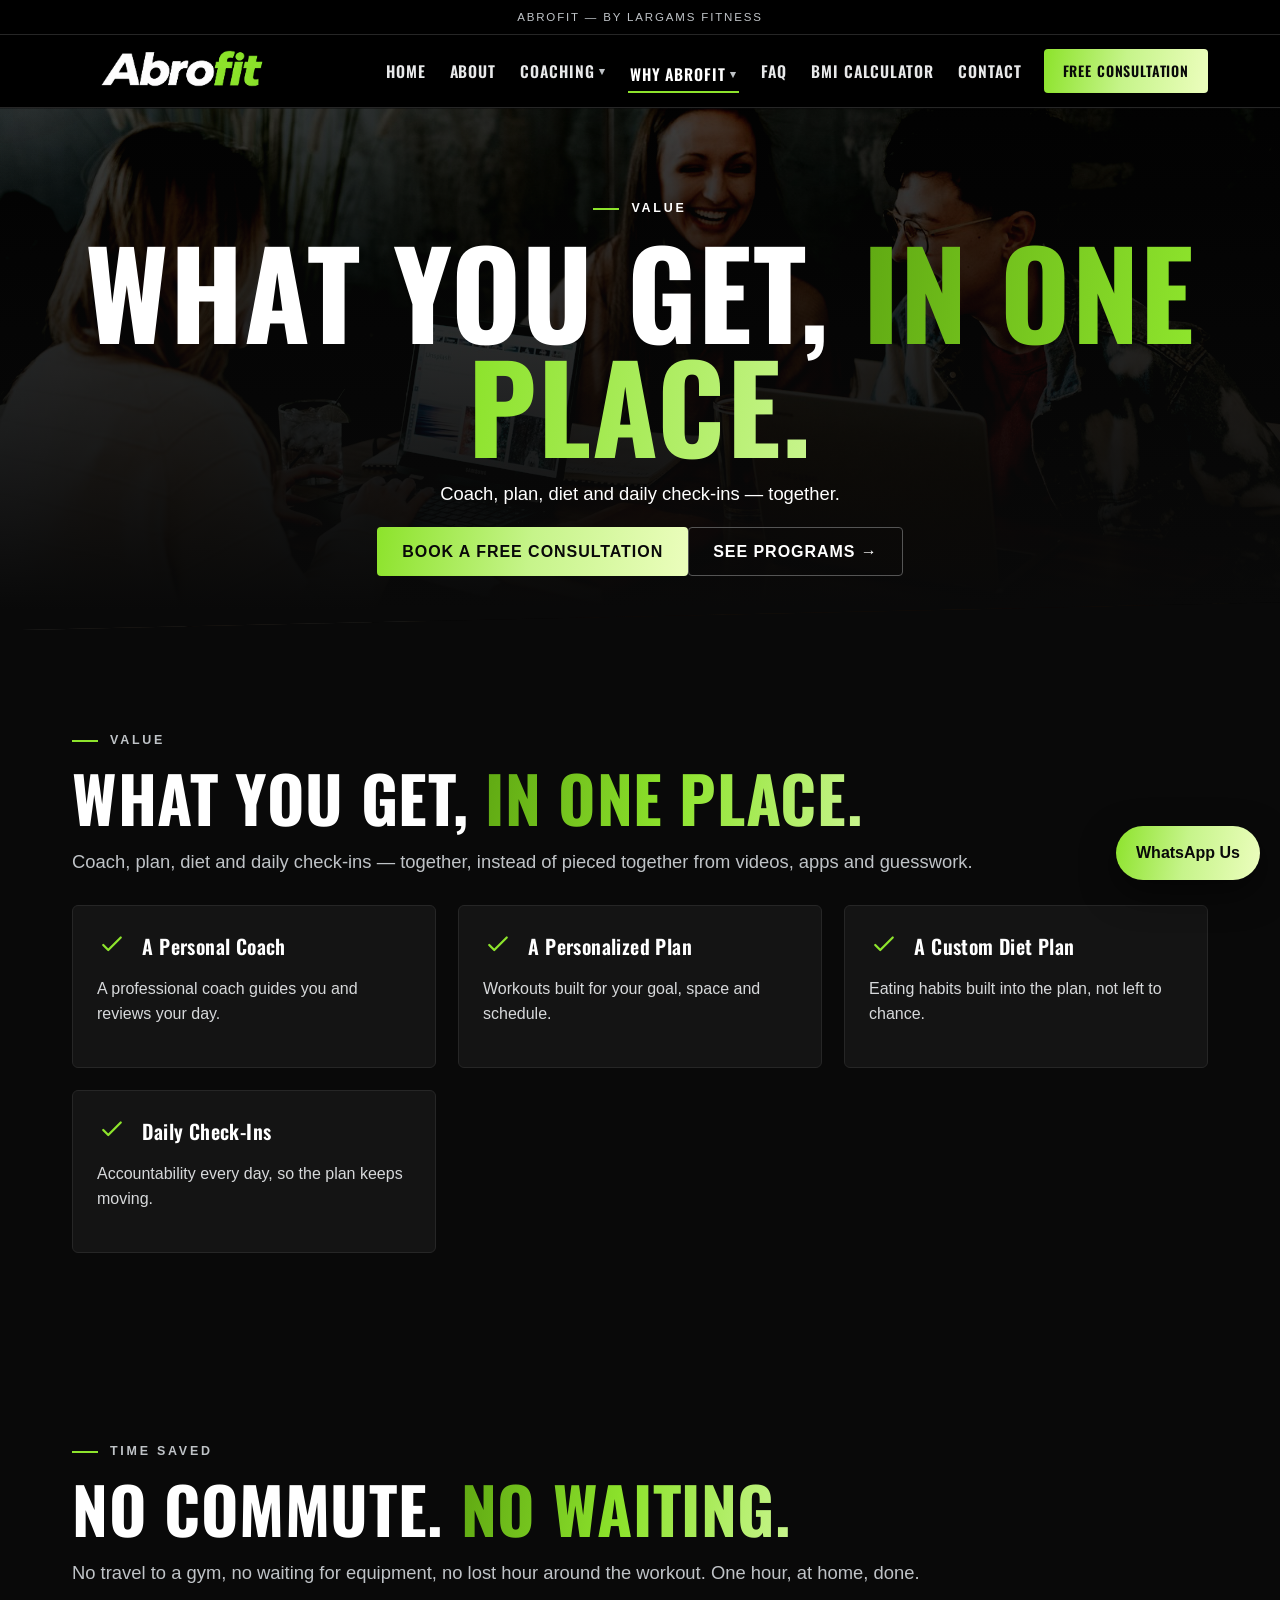
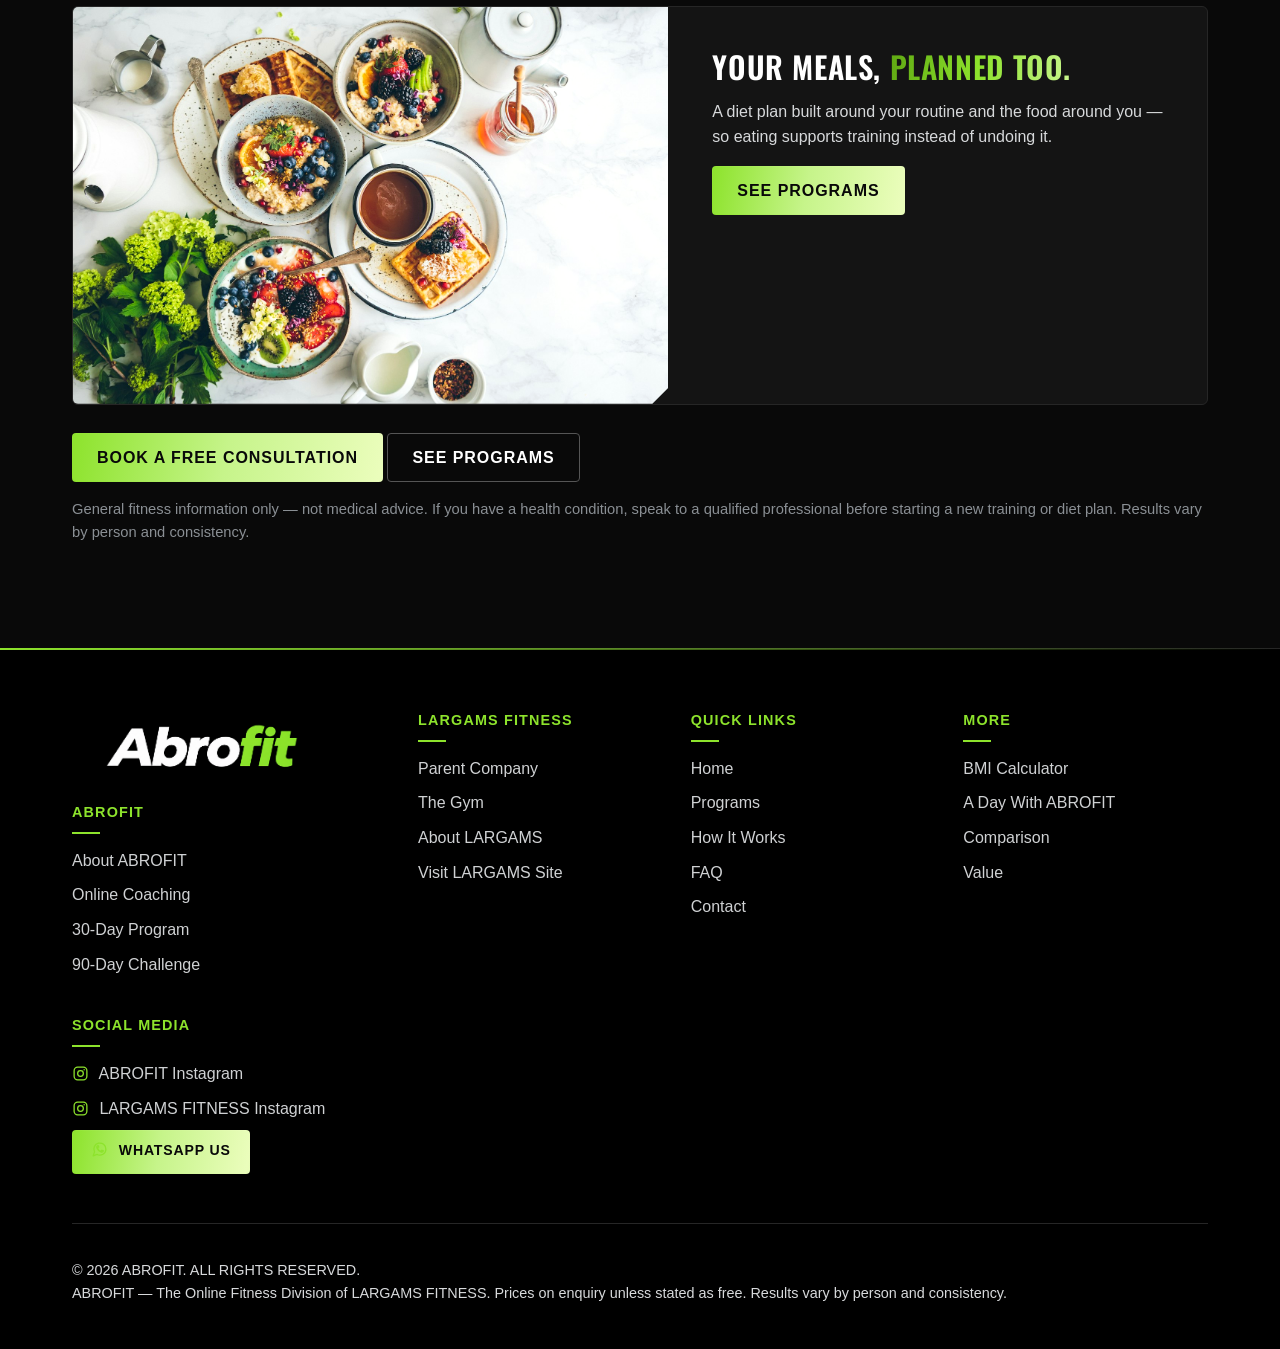
<file: value.html>
<!doctype html><html lang="en"><head><meta charset="utf-8"><meta name="viewport" content="width=device-width,initial-scale=1">
<title>Value — ABROFIT | ABROFIT by LARGAMS FITNESS</title><meta name="description" content="ABROFIT value: coach, plan, diet and daily check-ins in one place, 1 hour a day, no commute.">
<link rel="canonical" href="https://dawoodshah2232-svg.github.io/abrofit/value.html"><meta property="og:title" content="Value — ABROFIT — ABROFIT"><meta property="og:description" content="ABROFIT value: coach, plan, diet and daily check-ins in one place, 1 hour a day, no commute."><meta property="og:type" content="website"><meta property="og:url" content="https://dawoodshah2232-svg.github.io/abrofit/value.html"><meta property="og:image" content="https://dawoodshah2232-svg.github.io/abrofit/assets/images/plan-together.jpg">
<link rel="preconnect" href="https://fonts.googleapis.com"><link rel="preconnect" href="https://fonts.gstatic.com" crossorigin><link href="https://fonts.googleapis.com/css2?family=Oswald:wght@500;600;700&display=swap" rel="stylesheet"><link rel="icon" type="image/png" href="assets/logo-abrofit-clear.png"><link rel="stylesheet" href="assets/style.css?v=20261104g">
<script type="application/ld+json">{"@context":"https://schema.org","@type":"Organization","name":"ABROFIT","url":"https://dawoodshah2232-svg.github.io/abrofit/","parentOrganization":{"@type":"Organization","name":"LARGAMS FITNESS","url":"https://dawoodshah2232-svg.github.io/largams-fitness/"},"sameAs":["https://www.instagram.com/abrofitbylf","https://www.instagram.com/largamsfitness"],"description":"ABROFIT is the online fitness division of LARGAMS FITNESS: personalized online coaching, workout plans and diet plans for people worldwide."}</script></head><body><a class="skip" href="#main">Skip to content</a><div class="spotlight" aria-hidden="true"></div>
<header class="site-header"><div class="parent-strip"><div class="wrap">ABROFIT &mdash; by LARGAMS FITNESS</div></div><div class="wrap nav-inner"><a class="logo" href="index.html"><img class="site-logo" src="assets/logo-abrofit-clear.png" alt="ABROFIT — by LARGAMS FITNESS"></a><button class="hamburger" aria-label="Open menu" aria-expanded="false">&#9776;</button><nav class="main-nav"><a href="index.html">Home</a><a href="about.html">About</a><div class="drop"><a aria-haspopup="true" href="how-it-works.html" class="">Coaching <span class="caret" aria-hidden="true">▾</span></a><button class="drop-toggle" type="button" aria-expanded="false" aria-label="Show Coaching submenu">▾</button><div class="drop-menu"><a href="how-it-works.html">How It Works</a><a href="programs.html">Programs</a><a href="a-day.html">A Day With ABROFIT</a></div></div><div class="drop"><a aria-haspopup="true" href="why-it-matters.html" class="active">Why ABROFIT <span class="caret" aria-hidden="true">▾</span></a><button class="drop-toggle" type="button" aria-expanded="false" aria-label="Show Why ABROFIT submenu">▾</button><div class="drop-menu"><a href="why-it-matters.html">Why It Matters</a><a href="comparison.html">Comparison</a><a href="value.html" class="active" aria-current="page">Value</a></div></div><a href="faq.html">FAQ</a><a href="calculator.html">BMI Calculator</a><a href="contact.html">Contact</a><a class="btn small" href="https://wa.me/918137008663?text=Hi%20ABROFIT%2C%20I%20would%20like%20a%20free%20consultation.%20Please%20share%20the%20details.">Free Consultation</a></nav></div></header><main id="main"><section class="page-hero hero-center"><img class="bg" src="assets/images/plan-together.jpg" alt="People reviewing a plan together on laptops"><div class="wrap hero-inner"><p class="kicker">Value</p><h1 class="hero-title">What You Get, <span class='green-word'>In One Place.</span></h1><p class="lead">Coach, plan, diet and daily check-ins &mdash; together.</p><div class="btns"><a class="btn" href="https://wa.me/918137008663?text=Hi%20ABROFIT%2C%20I%20would%20like%20a%20free%20consultation.%20Please%20share%20the%20details.">Book A Free Consultation</a><a class="btn ghost" href="programs.html">See Programs &rarr;</a></div></div></section><section class="section"><div class="wrap"><p class="kicker reveal">Value</p><h2 class="reveal">What You Get, <span class='green-word'>In One Place.</span></h2><p class="lead reveal">Coach, plan, diet and daily check-ins &mdash; together, instead of pieced together from videos, apps and guesswork.</p><div class="grid three" style="margin-top:28px"><div class="card reveal" style="--d:.08s"><div class="card-body"><h3><svg class="ic" viewBox="0 0 24 24" fill="none" stroke="currentColor" stroke-width="1.8" stroke-linecap="round" stroke-linejoin="round" aria-hidden="true"><path d="M5 12l4 4L19 6"/></svg> A Personal Coach</h3><p>A professional coach guides you and reviews your day.</p></div></div><div class="card reveal" style="--d:.08s"><div class="card-body"><h3><svg class="ic" viewBox="0 0 24 24" fill="none" stroke="currentColor" stroke-width="1.8" stroke-linecap="round" stroke-linejoin="round" aria-hidden="true"><path d="M5 12l4 4L19 6"/></svg> A Personalized Plan</h3><p>Workouts built for your goal, space and schedule.</p></div></div><div class="card reveal" style="--d:.08s"><div class="card-body"><h3><svg class="ic" viewBox="0 0 24 24" fill="none" stroke="currentColor" stroke-width="1.8" stroke-linecap="round" stroke-linejoin="round" aria-hidden="true"><path d="M5 12l4 4L19 6"/></svg> A Custom Diet Plan</h3><p>Eating habits built into the plan, not left to chance.</p></div></div><div class="card reveal" style="--d:.08s"><div class="card-body"><h3><svg class="ic" viewBox="0 0 24 24" fill="none" stroke="currentColor" stroke-width="1.8" stroke-linecap="round" stroke-linejoin="round" aria-hidden="true"><path d="M5 12l4 4L19 6"/></svg> Daily Check-Ins</h3><p>Accountability every day, so the plan keeps moving.</p></div></div></div></div></section><section class="section"><div class="wrap"><p class="kicker reveal">Time Saved</p><h2 class="reveal">No Commute. <span class='green-word'>No Waiting.</span></h2><p class="lead reveal">No travel to a gym, no waiting for equipment, no lost hour around the workout. One hour, at home, done.</p><div class="split reveal"><div class="media"><img loading="lazy" src="assets/images/diet-breakfast.jpg" alt="Healthy breakfast bowls, fruit and tea on a table"></div><div class="split-body"><h3>Your Meals, <span class='green-word'>Planned Too.</span></h3><p>A diet plan built around your routine and the food around you &mdash; so eating supports training instead of undoing it.</p><p><a class="btn" href="programs.html">See Programs</a></p></div></div><p class="reveal" style="margin-top:28px"><a class="btn" href="https://wa.me/918137008663?text=Hi%20ABROFIT%2C%20I%20would%20like%20a%20free%20consultation.%20Please%20share%20the%20details.">Book A Free Consultation</a> <a class="btn ghost" href="programs.html">See Programs</a></p><p class="small reveal" style="margin-top:16px">General fitness information only &mdash; not medical advice. If you have a health condition, speak to a qualified professional before starting a new training or diet plan. Results vary by person and consistency.</p></div></section></main><footer><div class="wrap"><div class="foot-grid"><div><img class="footer-logo" src="assets/logo-abrofit-clear.png" alt="ABROFIT logo"><h4>ABROFIT</h4><ul><li><a href="about.html">About ABROFIT</a></li><li><a href="programs.html">Online Coaching</a></li><li><a href="programs.html">30-Day Program</a></li><li><a href="programs.html">90-Day Challenge</a></li></ul></div><div><h4>LARGAMS FITNESS</h4><ul><li><a href="https://dawoodshah2232-svg.github.io/largams-fitness/">Parent Company</a></li><li><a href="https://dawoodshah2232-svg.github.io/largams-fitness/gym.html">The Gym</a></li><li><a href="https://dawoodshah2232-svg.github.io/largams-fitness/about.html">About LARGAMS</a></li><li><a href="https://dawoodshah2232-svg.github.io/largams-fitness/">Visit LARGAMS Site</a></li></ul></div><div><h4>Quick Links</h4><ul><li><a href="index.html">Home</a></li><li><a href="programs.html">Programs</a></li><li><a href="how-it-works.html">How It Works</a></li><li><a href="faq.html">FAQ</a></li><li><a href="contact.html">Contact</a></li></ul></div><div><h4>More</h4><ul><li><a href="calculator.html">BMI Calculator</a></li><li><a href="a-day.html">A Day With ABROFIT</a></li><li><a href="comparison.html">Comparison</a></li><li><a href="value.html">Value</a></li></ul></div><div><h4>Social Media</h4><ul><li><a href="https://www.instagram.com/abrofitbylf"><svg class="ic" viewBox="0 0 24 24" fill="none" stroke="currentColor" stroke-width="1.8" stroke-linecap="round" stroke-linejoin="round" aria-hidden="true"><rect x="3" y="3" width="18" height="18" rx="5"/><circle cx="12" cy="12" r="4"/><circle cx="17.2" cy="6.8" r="1" fill="currentColor" stroke="none"/></svg> ABROFIT Instagram</a></li><li><a href="https://www.instagram.com/largamsfitness"><svg class="ic" viewBox="0 0 24 24" fill="none" stroke="currentColor" stroke-width="1.8" stroke-linecap="round" stroke-linejoin="round" aria-hidden="true"><rect x="3" y="3" width="18" height="18" rx="5"/><circle cx="12" cy="12" r="4"/><circle cx="17.2" cy="6.8" r="1" fill="currentColor" stroke="none"/></svg> LARGAMS FITNESS Instagram</a></li><li><a class="btn small" href="https://wa.me/message/2R23YX4M53E4C1"><svg class="ic" viewBox="0 0 24 24" fill="none" stroke="currentColor" stroke-width="1.8" stroke-linecap="round" stroke-linejoin="round" aria-hidden="true"><path d="M21 11.5a8.5 8.5 0 0 1-12.4 7.5L3 21l2-5.6A8.5 8.5 0 1 1 21 11.5z"/><path d="M9 9.5c.5 2.5 2.5 4.5 5 5l1.5-1.5 2 1c-.5 1.5-2 2-3.5 1.5C11 14.5 9.5 13 8.5 10c-.5-1.5 0-3 1.5-3.5l1 2z"/></svg> WhatsApp Us</a></li></ul></div></div><div class="foot-bottom"><p>&copy; <span id="year">2026</span> ABROFIT. ALL RIGHTS RESERVED.<br>ABROFIT &mdash; The Online Fitness Division of LARGAMS FITNESS. Prices on enquiry unless stated as free. Results vary by person and consistency.</p></div></div></footer>
<a class="wa-float" href="https://wa.me/918137008663?text=Hi%20ABROFIT%2C%20I%20would%20like%20a%20free%20consultation.%20Please%20share%20the%20details."><span>WhatsApp Us</span></a>
<script src="assets/config.js"></script><script src="assets/app.js?v=20261104f"></script></body></html>
</file>
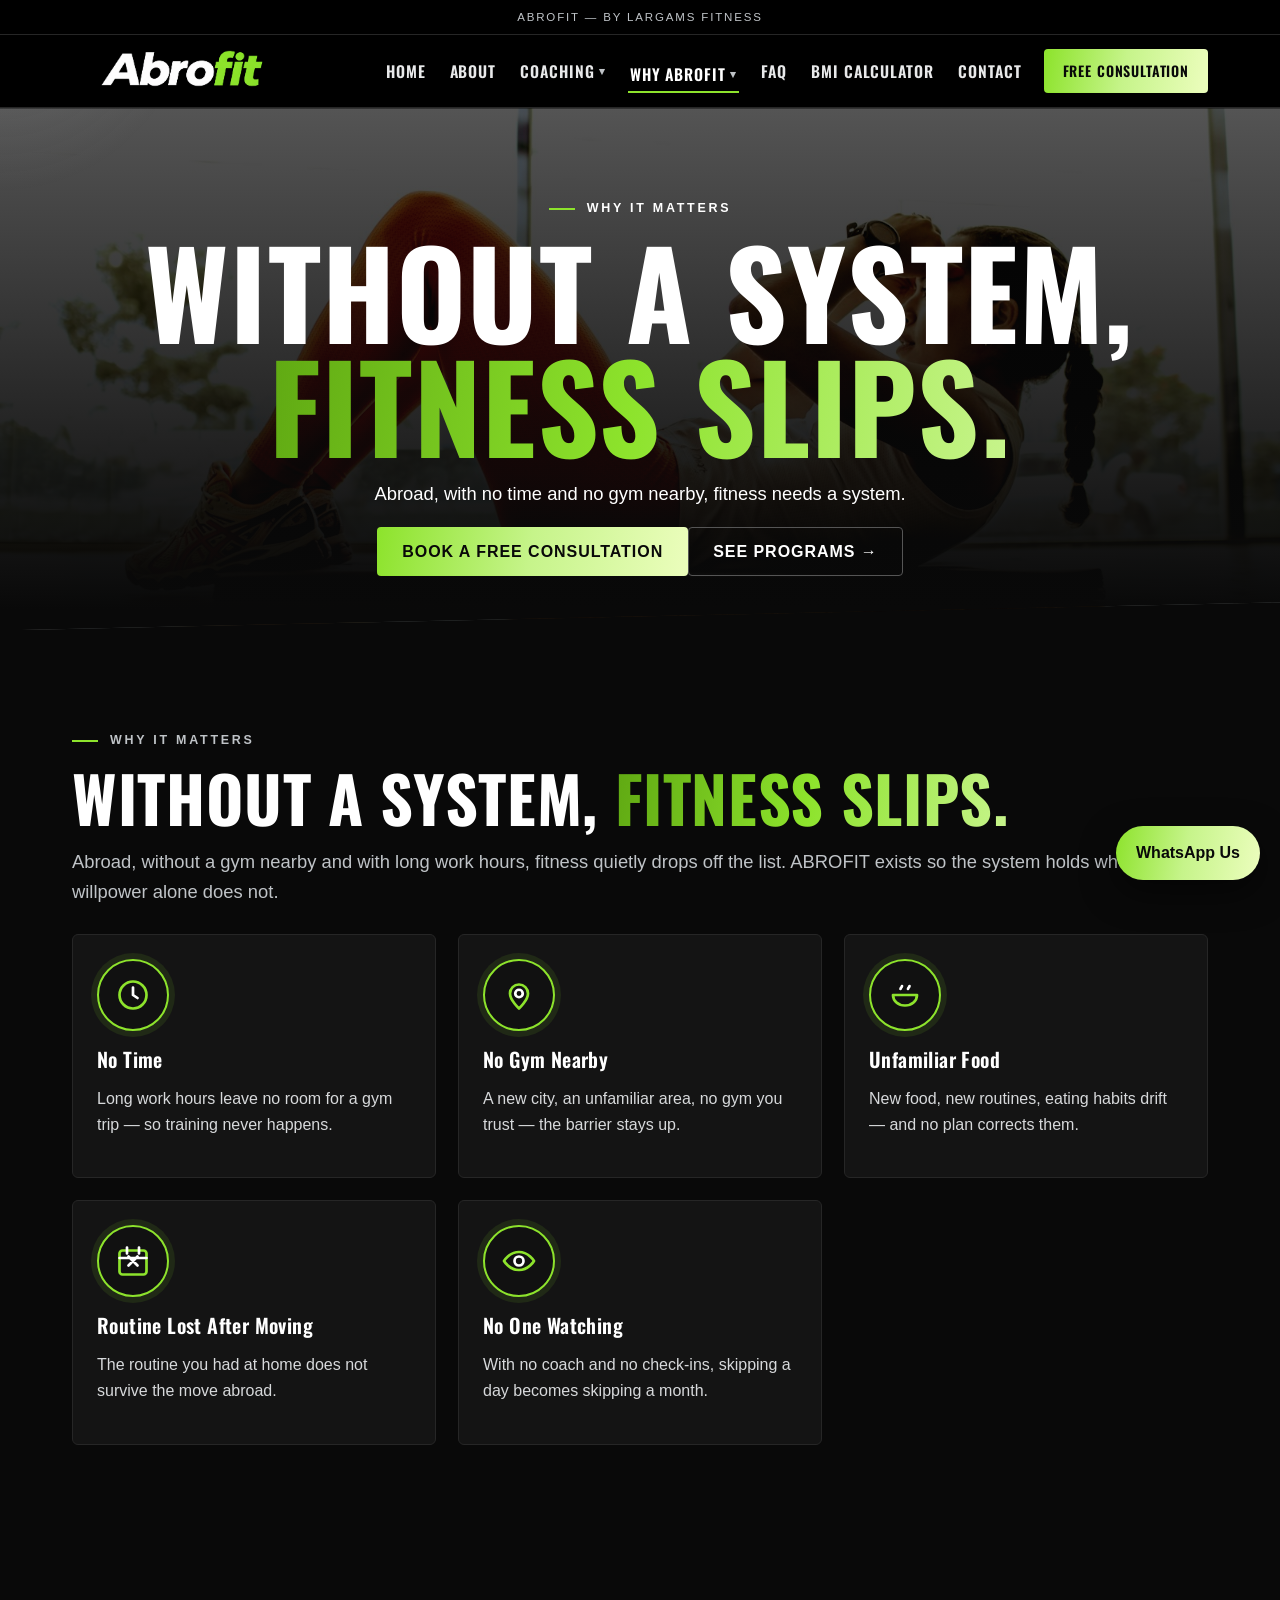
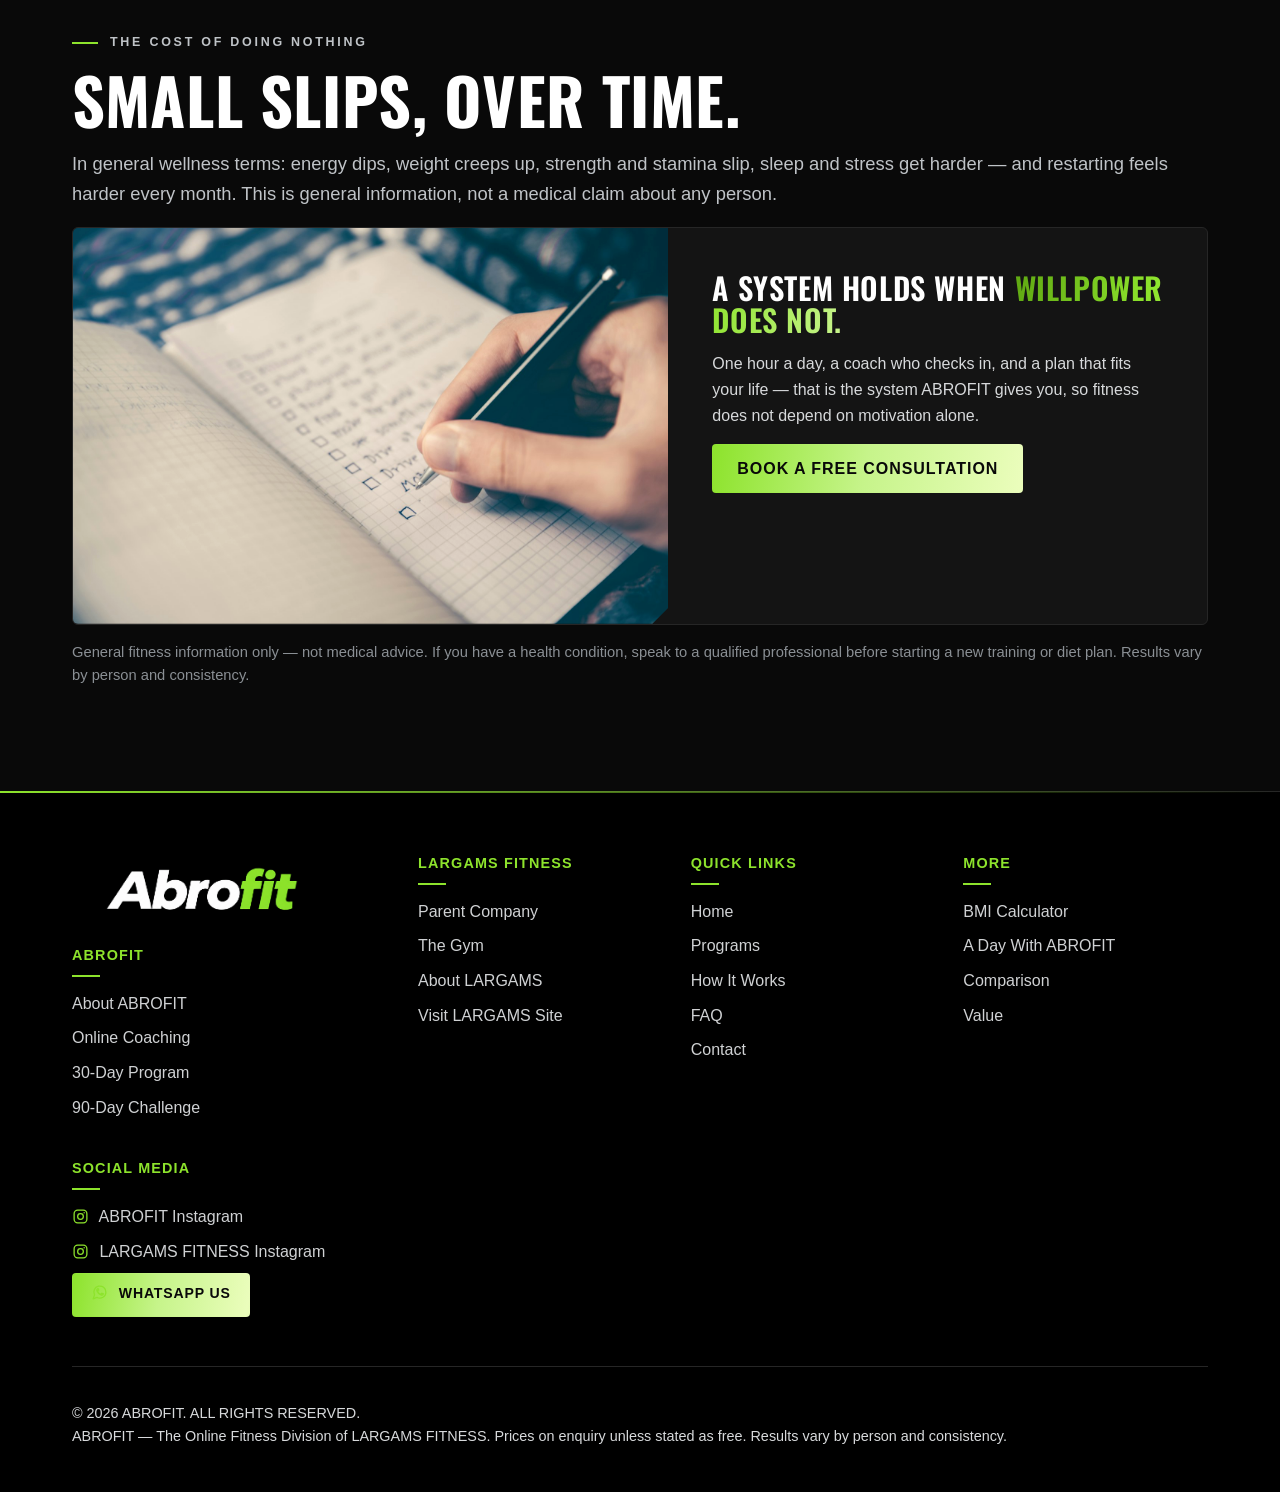
<file: why-it-matters.html>
<!doctype html><html lang="en"><head><meta charset="utf-8"><meta name="viewport" content="width=device-width,initial-scale=1">
<title>Why It Matters — ABROFIT | ABROFIT by LARGAMS FITNESS</title><meta name="description" content="Why fitness fails abroad without a system, and what ABROFIT changes: 1 hour a day, a coach, a plan, a diet.">
<link rel="canonical" href="https://dawoodshah2232-svg.github.io/abrofit/why-it-matters.html"><meta property="og:title" content="Why It Matters — ABROFIT — ABROFIT"><meta property="og:description" content="Why fitness fails abroad without a system, and what ABROFIT changes: 1 hour a day, a coach, a plan, a diet."><meta property="og:type" content="website"><meta property="og:url" content="https://dawoodshah2232-svg.github.io/abrofit/why-it-matters.html"><meta property="og:image" content="https://dawoodshah2232-svg.github.io/abrofit/assets/images/home-workout.jpg">
<link rel="preconnect" href="https://fonts.googleapis.com"><link rel="preconnect" href="https://fonts.gstatic.com" crossorigin><link href="https://fonts.googleapis.com/css2?family=Oswald:wght@500;600;700&display=swap" rel="stylesheet"><link rel="icon" type="image/png" href="assets/logo-abrofit-clear.png"><link rel="stylesheet" href="assets/style.css?v=20261104g">
<script type="application/ld+json">{"@context":"https://schema.org","@type":"Organization","name":"ABROFIT","url":"https://dawoodshah2232-svg.github.io/abrofit/","parentOrganization":{"@type":"Organization","name":"LARGAMS FITNESS","url":"https://dawoodshah2232-svg.github.io/largams-fitness/"},"sameAs":["https://www.instagram.com/abrofitbylf","https://www.instagram.com/largamsfitness"],"description":"ABROFIT is the online fitness division of LARGAMS FITNESS: personalized online coaching, workout plans and diet plans for people worldwide."}</script></head><body><a class="skip" href="#main">Skip to content</a><div class="spotlight" aria-hidden="true"></div>
<header class="site-header"><div class="parent-strip"><div class="wrap">ABROFIT &mdash; by LARGAMS FITNESS</div></div><div class="wrap nav-inner"><a class="logo" href="index.html"><img class="site-logo" src="assets/logo-abrofit-clear.png" alt="ABROFIT — by LARGAMS FITNESS"></a><button class="hamburger" aria-label="Open menu" aria-expanded="false">&#9776;</button><nav class="main-nav"><a href="index.html">Home</a><a href="about.html">About</a><div class="drop"><a aria-haspopup="true" href="how-it-works.html" class="">Coaching <span class="caret" aria-hidden="true">▾</span></a><button class="drop-toggle" type="button" aria-expanded="false" aria-label="Show Coaching submenu">▾</button><div class="drop-menu"><a href="how-it-works.html">How It Works</a><a href="programs.html">Programs</a><a href="a-day.html">A Day With ABROFIT</a></div></div><div class="drop"><a aria-haspopup="true" href="why-it-matters.html" class="active">Why ABROFIT <span class="caret" aria-hidden="true">▾</span></a><button class="drop-toggle" type="button" aria-expanded="false" aria-label="Show Why ABROFIT submenu">▾</button><div class="drop-menu"><a href="why-it-matters.html" class="active" aria-current="page">Why It Matters</a><a href="comparison.html">Comparison</a><a href="value.html">Value</a></div></div><a href="faq.html">FAQ</a><a href="calculator.html">BMI Calculator</a><a href="contact.html">Contact</a><a class="btn small" href="https://wa.me/918137008663?text=Hi%20ABROFIT%2C%20I%20would%20like%20a%20free%20consultation.%20Please%20share%20the%20details.">Free Consultation</a></nav></div></header><main id="main"><section class="page-hero hero-center"><img class="bg" src="assets/images/home-workout.jpg" alt="Woman doing a home workout on a mat"><div class="wrap hero-inner"><p class="kicker">Why It Matters</p><h1 class="hero-title">Without A System, <span class='green-word'>Fitness Slips.</span></h1><p class="lead">Abroad, with no time and no gym nearby, fitness needs a system.</p><div class="btns"><a class="btn" href="https://wa.me/918137008663?text=Hi%20ABROFIT%2C%20I%20would%20like%20a%20free%20consultation.%20Please%20share%20the%20details.">Book A Free Consultation</a><a class="btn ghost" href="programs.html">See Programs &rarr;</a></div></div></section><section class="section"><div class="wrap"><p class="kicker reveal">Why It Matters</p><h2 class="reveal">Without A System, <span class='green-word'>Fitness Slips.</span></h2><p class="lead reveal">Abroad, without a gym nearby and with long work hours, fitness quietly drops off the list. ABROFIT exists so the system holds when willpower alone does not.</p><div class="grid three" style="margin-top:28px"><div class="card reveal"><div class="card-body"><div class="stat-icon" aria-hidden="true"><svg viewBox='0 0 24 24' fill='none' stroke-width='1.8' stroke-linecap='round' stroke-linejoin='round' aria-hidden='true'><circle stroke='#8DE32C' cx='12' cy='12' r='9'/><path stroke='#FFFFFF' d='M12 7v5l3 2'/></svg></div><h3>No Time</h3><p>Long work hours leave no room for a gym trip &mdash; so training never happens.</p></div></div><div class="card reveal"><div class="card-body"><div class="stat-icon" aria-hidden="true"><svg viewBox='0 0 24 24' fill='none' stroke-width='1.8' stroke-linecap='round' stroke-linejoin='round' aria-hidden='true'><path stroke='#8DE32C' d='M12 21s-6-5.5-6-10a6 6 0 1 1 12 0c0 4.5-6 10-6 10z'/><circle stroke='#FFFFFF' cx='12' cy='11' r='2.5'/></svg></div><h3>No Gym Nearby</h3><p>A new city, an unfamiliar area, no gym you trust &mdash; the barrier stays up.</p></div></div><div class="card reveal"><div class="card-body"><div class="stat-icon" aria-hidden="true"><svg viewBox='0 0 24 24' fill='none' stroke-width='1.8' stroke-linecap='round' stroke-linejoin='round' aria-hidden='true'><path stroke='#8DE32C' d='M4 12h16c0 4-3.5 7-8 7s-8-3-8-7z'/><path stroke='#FFFFFF' d='M9 8c0-1 1-1 1-2M14 8c0-1 1-1 1-2'/></svg></div><h3>Unfamiliar Food</h3><p>New food, new routines, eating habits drift &mdash; and no plan corrects them.</p></div></div><div class="card reveal"><div class="card-body"><div class="stat-icon" aria-hidden="true"><svg viewBox='0 0 24 24' fill='none' stroke-width='1.8' stroke-linecap='round' stroke-linejoin='round' aria-hidden='true'><rect stroke='#8DE32C' x='3' y='5' width='18' height='16' rx='2'/><path stroke='#FFFFFF' d='M3 10h18M8 3v4M16 3v4M9 15l6-6M15 15l-6-6'/></svg></div><h3>Routine Lost After Moving</h3><p>The routine you had at home does not survive the move abroad.</p></div></div><div class="card reveal"><div class="card-body"><div class="stat-icon" aria-hidden="true"><svg viewBox='0 0 24 24' fill='none' stroke-width='1.8' stroke-linecap='round' stroke-linejoin='round' aria-hidden='true'><path stroke='#8DE32C' d='M2 12s3.5-6 10-6 10 6 10 6-3.5 6-10 6-10-6-10-6z'/><circle stroke='#FFFFFF' cx='12' cy='12' r='3'/></svg></div><h3>No One Watching</h3><p>With no coach and no check-ins, skipping a day becomes skipping a month.</p></div></div></div></div></section><section class="section"><div class="wrap"><p class="kicker reveal">The Cost Of Doing Nothing</p><h2 class="reveal">Small Slips, Over Time.</h2><p class="lead reveal">In general wellness terms: energy dips, weight creeps up, strength and stamina slip, sleep and stress get harder &mdash; and restarting feels harder every month. This is general information, not a medical claim about any person.</p><div class="split reveal"><div class="media"><img loading="lazy" src="assets/images/plan-checklist.jpg" alt="A hand writing a checklist in a notebook"></div><div class="split-body"><h3>A System Holds When <span class='green-word'>Willpower Does Not.</span></h3><p>One hour a day, a coach who checks in, and a plan that fits your life &mdash; that is the system ABROFIT gives you, so fitness does not depend on motivation alone.</p><p><a class="btn" href="https://wa.me/918137008663?text=Hi%20ABROFIT%2C%20I%20would%20like%20a%20free%20consultation.%20Please%20share%20the%20details.">Book A Free Consultation</a></p></div></div><p class="small reveal" style="margin-top:16px">General fitness information only &mdash; not medical advice. If you have a health condition, speak to a qualified professional before starting a new training or diet plan. Results vary by person and consistency.</p></div></section></main><footer><div class="wrap"><div class="foot-grid"><div><img class="footer-logo" src="assets/logo-abrofit-clear.png" alt="ABROFIT logo"><h4>ABROFIT</h4><ul><li><a href="about.html">About ABROFIT</a></li><li><a href="programs.html">Online Coaching</a></li><li><a href="programs.html">30-Day Program</a></li><li><a href="programs.html">90-Day Challenge</a></li></ul></div><div><h4>LARGAMS FITNESS</h4><ul><li><a href="https://dawoodshah2232-svg.github.io/largams-fitness/">Parent Company</a></li><li><a href="https://dawoodshah2232-svg.github.io/largams-fitness/gym.html">The Gym</a></li><li><a href="https://dawoodshah2232-svg.github.io/largams-fitness/about.html">About LARGAMS</a></li><li><a href="https://dawoodshah2232-svg.github.io/largams-fitness/">Visit LARGAMS Site</a></li></ul></div><div><h4>Quick Links</h4><ul><li><a href="index.html">Home</a></li><li><a href="programs.html">Programs</a></li><li><a href="how-it-works.html">How It Works</a></li><li><a href="faq.html">FAQ</a></li><li><a href="contact.html">Contact</a></li></ul></div><div><h4>More</h4><ul><li><a href="calculator.html">BMI Calculator</a></li><li><a href="a-day.html">A Day With ABROFIT</a></li><li><a href="comparison.html">Comparison</a></li><li><a href="value.html">Value</a></li></ul></div><div><h4>Social Media</h4><ul><li><a href="https://www.instagram.com/abrofitbylf"><svg class="ic" viewBox="0 0 24 24" fill="none" stroke="currentColor" stroke-width="1.8" stroke-linecap="round" stroke-linejoin="round" aria-hidden="true"><rect x="3" y="3" width="18" height="18" rx="5"/><circle cx="12" cy="12" r="4"/><circle cx="17.2" cy="6.8" r="1" fill="currentColor" stroke="none"/></svg> ABROFIT Instagram</a></li><li><a href="https://www.instagram.com/largamsfitness"><svg class="ic" viewBox="0 0 24 24" fill="none" stroke="currentColor" stroke-width="1.8" stroke-linecap="round" stroke-linejoin="round" aria-hidden="true"><rect x="3" y="3" width="18" height="18" rx="5"/><circle cx="12" cy="12" r="4"/><circle cx="17.2" cy="6.8" r="1" fill="currentColor" stroke="none"/></svg> LARGAMS FITNESS Instagram</a></li><li><a class="btn small" href="https://wa.me/message/2R23YX4M53E4C1"><svg class="ic" viewBox="0 0 24 24" fill="none" stroke="currentColor" stroke-width="1.8" stroke-linecap="round" stroke-linejoin="round" aria-hidden="true"><path d="M21 11.5a8.5 8.5 0 0 1-12.4 7.5L3 21l2-5.6A8.5 8.5 0 1 1 21 11.5z"/><path d="M9 9.5c.5 2.5 2.5 4.5 5 5l1.5-1.5 2 1c-.5 1.5-2 2-3.5 1.5C11 14.5 9.5 13 8.5 10c-.5-1.5 0-3 1.5-3.5l1 2z"/></svg> WhatsApp Us</a></li></ul></div></div><div class="foot-bottom"><p>&copy; <span id="year">2026</span> ABROFIT. ALL RIGHTS RESERVED.<br>ABROFIT &mdash; The Online Fitness Division of LARGAMS FITNESS. Prices on enquiry unless stated as free. Results vary by person and consistency.</p></div></div></footer>
<a class="wa-float" href="https://wa.me/918137008663?text=Hi%20ABROFIT%2C%20I%20would%20like%20a%20free%20consultation.%20Please%20share%20the%20details."><span>WhatsApp Us</span></a>
<script src="assets/config.js"></script><script src="assets/app.js?v=20261104f"></script></body></html>
</file>
<file: assets/style.css>
/* LARGAMS FITNESS — premium dark theme. Palette ONLY: #090909, #FFFFFF, #BFC3C7 + subtle greys.
   No bright colours, no heavy gradients. Transform/opacity animation only. */
:root{--black:#090909;--black2:#0f0f0f;--panel:#141414;--panel2:#1c1c1c;--white:#fff;--silver:#BFC3C7;--grey:#8a8f94;--grey2:#8a8f94;--line:#262626;--radius:18px;--green:#8DE32C;--green-dark:#5FA812}
*{box-sizing:border-box}
html{scroll-behavior:smooth}
body{margin:0;background:var(--black);color:var(--white);font-family:-apple-system,BlinkMacSystemFont,"SF Pro Display","Helvetica Neue",Helvetica,Arial,sans-serif;line-height:1.6;-webkit-font-smoothing:antialiased}
a{color:inherit}
img{display:block;max-width:100%}
.wrap{max-width:1180px;margin:0 auto;padding:0 22px}
h1,h2,h3{line-height:1.05;letter-spacing:-.02em;margin:0 0 14px}
h1{font-size:clamp(2.6rem,7vw,5.2rem);font-weight:800;text-transform:uppercase}
h2{font-size:clamp(1.9rem,4.5vw,3.1rem);font-weight:800;text-transform:uppercase}
h3{font-size:1.25rem;font-weight:700}
p{color:#d7d9db}
.lead{font-size:1.15rem;color:var(--silver)}
.kicker{color:var(--silver);letter-spacing:.22em;text-transform:uppercase;font-size:.78rem;font-weight:700;margin-bottom:14px}
.small{color:var(--grey);font-size:.92rem}
.section{padding:88px 0}
.section.tight{padding:56px 0}
.divider{height:1px;background:var(--line);border:0;margin:0}
/* Header */
.site-header{position:sticky;top:0;z-index:100;background:#000;backdrop-filter:blur(14px);border-bottom:1px solid var(--line)}
.nav-inner{display:flex;align-items:center;justify-content:space-between;gap:16px;min-height:72px}
.logo{font-weight:900;letter-spacing:.06em;text-decoration:none;font-size:1.05rem;white-space:nowrap}
.logo span{color:var(--silver);font-weight:800}
.main-nav{display:flex;align-items:center;gap:20px}
.main-nav a{color:#e8e9ea;text-decoration:none;font-size:.92rem;font-weight:600;white-space:nowrap}
.main-nav a:hover,.main-nav a:focus{color:#fff}
.main-nav a.active{color:var(--silver);border-bottom:2px solid var(--silver);padding-bottom:4px}
.btn{display:inline-block;background:var(--green);color:#090909;text-decoration:none;font-weight:800;letter-spacing:.04em;padding:14px 24px;border-radius:999px;border:1px solid var(--green);transition:transform .25s ease,background .25s ease,color .25s ease;cursor:pointer}
.btn:hover,.btn:focus{background:#fff;border-color:#fff;color:#090909;transform:translateY(-2px)}
/* Nav Join Now: .main-nav a (near-white text) used to beat .btn, making white-on-white text invisible. This higher-specificity rule locks it green + black. */
.main-nav a.btn,.main-nav a.btn.small{background:var(--green);border-color:var(--green);color:#090909}
.main-nav a.btn:hover,.main-nav a.btn:focus{background:#fff;border-color:#fff;color:#090909}
.btn:active{transform:scale(.97)}
.btn.ghost{background:transparent;color:#fff;border-color:#555}
.btn.ghost:hover{background:#fff;color:#090909;border-color:#fff}
.btn.small{padding:10px 18px;font-size:.88rem}
.btn.silver{background:var(--silver);border-color:var(--silver)}
.hamburger{display:none;background:none;border:1px solid #444;color:#fff;border-radius:10px;padding:10px 14px;font-size:1.1rem;cursor:pointer}
/* Hero */
.hero{position:relative;min-height:88vh;display:flex;align-items:flex-end;overflow:hidden}
.hero img.bg{position:absolute;inset:0;width:100%;height:100%;object-fit:cover;filter:brightness(.55)}
.hero::after{content:"";position:absolute;inset:0;background:linear-gradient(180deg,rgba(9,9,9,.15) 0%,rgba(9,9,9,.15) 55%,rgba(9,9,9,1) 100%)}
.hero-inner{position:relative;z-index:2;padding:90px 22px 70px;width:100%}
.hero .btns{display:flex;gap:14px;flex-wrap:wrap;margin-top:26px}
.page-hero{position:relative;min-height:58vh;display:flex;align-items:flex-end;overflow:hidden}
.page-hero img.bg{position:absolute;inset:0;width:100%;height:100%;object-fit:cover;filter:brightness(.5)}
.page-hero::after{content:"";position:absolute;inset:0;background:linear-gradient(180deg,rgba(9,9,9,.2),rgba(9,9,9,1) 96%)}
.page-hero .hero-inner{padding:70px 22px 54px}
/* Grids / cards — blur-on-hover signature */
.grid{display:grid;gap:22px}
.grid.two{grid-template-columns:1fr 1fr}
.grid.three{grid-template-columns:repeat(3,1fr)}
.grid.four{grid-template-columns:repeat(4,1fr)}
.card{background:var(--panel);border:1px solid var(--line);border-radius:var(--radius);overflow:hidden;transition:transform .35s ease,border-color .35s ease}
.card:hover{transform:translateY(-4px);border-color:#3a3a3a}
.card .media{position:relative;overflow:hidden;aspect-ratio:16/10}
.card .media img{width:100%;height:100%;object-fit:cover;transition:transform .6s cubic-bezier(.22,1,.36,1),filter .6s cubic-bezier(.22,1,.36,1)}
.card:hover .media img{transform:scale(1.07);filter:blur(3px) brightness(.62)}
.card .overlay{position:absolute;inset:auto 0 0 0;padding:20px;z-index:2}
.card .overlay h3,.card .overlay p{color:#fff!important}
.card .overlay h3{margin:0;text-shadow:0 2px 18px rgba(0,0,0,.7)}
.card-body{padding:24px}
.card-body h3{margin-top:0}
.price{color:var(--silver);font-weight:800;letter-spacing:.04em}
.tag{display:inline-block;border:1px solid #3a3a3a;color:var(--silver);border-radius:999px;padding:5px 11px;font-size:.8rem;font-weight:700;letter-spacing:.05em;text-transform:uppercase}
.split{display:grid;grid-template-columns:1.05fr .95fr;gap:0;border:1px solid var(--line);border-radius:var(--radius);overflow:hidden;background:var(--panel)}
.split .media{overflow:hidden;min-height:380px}
.split .media img{width:100%;height:100%;object-fit:cover;transition:transform .6s ease,filter .6s ease}
.split:hover .media img{transform:scale(1.05);filter:blur(2px) brightness(.7)}
.split-body{padding:44px}
.split-body h3{font-size:1.9rem;text-transform:uppercase}
/* Steps */
.steps{display:grid;grid-template-columns:repeat(3,1fr);gap:18px;counter-reset:step}
.step{background:var(--panel);border:1px solid var(--line);border-radius:var(--radius);padding:26px;position:relative}
.step b.num{font-size:2.4rem;color:var(--silver);letter-spacing:-.03em}
/* Gallery masonry */
.masonry{columns:3;column-gap:18px}
.masonry figure{margin:0 0 18px;break-inside:avoid;border-radius:var(--radius);overflow:hidden;position:relative;border:1px solid var(--line)}
.masonry img{width:100%;transition:transform .6s ease,filter .6s ease}
.masonry figure:hover img{transform:scale(1.05);filter:blur(2px) brightness(.65)}
.masonry figcaption{position:absolute;left:0;right:0;bottom:0;padding:18px;color:#fff;font-weight:700;text-shadow:0 2px 14px rgba(0,0,0,.8)}
/* Forms / FAQ / misc */
form label{display:block;font-weight:700;margin:14px 0 6px}
input,select,textarea{width:100%;background:#111;border:1px solid #333;color:#fff;border-radius:12px;padding:13px 14px;font:inherit}
input:focus,select:focus,textarea:focus{outline:2px solid var(--silver);border-color:var(--silver)}
details{background:var(--panel);border:1px solid var(--line);border-radius:14px;padding:18px 20px;margin-bottom:12px}
details summary{cursor:pointer;font-weight:800}
details p{margin:10px 0 0}
details[open] summary{color:var(--silver)}
table{width:100%;border-collapse:collapse}
th,td{border-bottom:1px solid var(--line);padding:12px 8px;text-align:left}
.placeholder{background:var(--panel);border:1px dashed #444;border-radius:var(--radius);padding:28px;text-align:center}
.placeholder p{color:var(--silver)}
.ticker{overflow:hidden;border-top:1px solid var(--line);border-bottom:1px solid var(--line);padding:14px 0;background:#0c0c0c}
.ticker-track{display:flex;gap:44px;white-space:nowrap;animation:tick 28s linear infinite;width:max-content}
@keyframes tick{to{transform:translateX(-50%)}}
.ticker span{font-weight:800;letter-spacing:.14em;color:var(--silver)}
.stats{display:grid;grid-template-columns:repeat(4,1fr);gap:18px;text-align:center}
.stat b{font-size:3rem;display:block}
.stat span{color:var(--silver);letter-spacing:.12em;text-transform:uppercase;font-size:.8rem;font-weight:700}
.mapbox{height:300px;background:#151515;border:1px solid var(--line);border-radius:var(--radius);display:flex;align-items:center;justify-content:center;text-align:center;padding:24px;color:var(--silver)}
/* Footer */
footer{border-top:1px solid var(--line);padding:60px 0 30px;background:#000}
.foot-grid{display:grid;grid-template-columns:1.3fr 1fr 1fr 1fr;gap:28px}
footer h4{margin:0 0 14px;letter-spacing:.08em;text-transform:uppercase;font-size:.9rem;color:var(--silver)}
footer ul{list-style:none;margin:0;padding:0}
footer li{margin-bottom:9px}
footer a{color:#cfd1d3;text-decoration:none}
footer a:hover{color:#fff}
.foot-bottom{border-top:1px solid var(--line);margin-top:40px;padding-top:20px;color:var(--grey);font-size:.9rem}
/* Floating WhatsApp */
.wa-float{position:fixed;right:20px;bottom:20px;z-index:200;background:#fff;color:#090909;text-decoration:none;font-weight:800;border-radius:999px;padding:14px 20px;box-shadow:0 12px 34px rgba(0,0,0,.5);transition:transform .25s ease}
.wa-float:hover{transform:translateY(-2px) scale(1.02)}
.wa-float:active{transform:scale(.97)}
/* Cursor spotlight — desktop pointer only, JS adds position */
.spotlight{position:fixed;width:420px;height:420px;border-radius:50%;pointer-events:none;z-index:1;background:radial-gradient(circle,rgba(191,195,199,.13),transparent 65%);transform:translate(-50%,-50%);display:none}
@media(pointer:fine){.spotlight{display:block}}
/* Scroll reveal: starts blurred, resolves sharp */
.reveal{opacity:0;filter:blur(12px);transform:translateY(26px);transition:opacity .8s cubic-bezier(.22,1,.36,1),filter .8s cubic-bezier(.22,1,.36,1),transform .8s cubic-bezier(.22,1,.36,1);transition-delay:var(--d,0s)}
.reveal.in{opacity:1;filter:blur(0);transform:none}
/* White-text hover lock: never invisible on dark overlays */
.card .overlay h3,.card .overlay p,.masonry figcaption,.hero h1,.hero p,.page-hero h1,.page-hero p{color:#fff!important}
.card:hover .overlay h3,.card:hover .overlay p{color:#fff!important}
@media(max-width:900px){
  .grid.three,.grid.four,.steps,.stats{grid-template-columns:1fr 1fr}
  .grid.two,.split,.foot-grid{grid-template-columns:1fr}
  .split .media{min-height:260px}
  .masonry{columns:2}
  .main-nav{display:none;position:absolute;top:72px;left:0;right:0;background:#0c0c0c;border-bottom:1px solid var(--line);flex-direction:column;align-items:flex-start;padding:18px 22px;gap:6px}
  .main-nav.open{display:flex}
  .main-nav.open a{padding:10px 0;animation:fadein .4s ease both}
  .main-nav.open a:nth-child(2){animation-delay:.05s}.main-nav.open a:nth-child(3){animation-delay:.1s}.main-nav.open a:nth-child(4){animation-delay:.15s}.main-nav.open a:nth-child(5){animation-delay:.2s}
  @keyframes fadein{from{opacity:0;transform:translateY(8px)}to{opacity:1;transform:none}}
  .hamburger{display:block}
  .section{padding:60px 0}
}
@media(max-width:560px){.grid.three,.grid.four,.steps,.stats{grid-template-columns:1fr}.masonry{columns:1}.hero{min-height:76vh}}
@media(prefers-reduced-motion:reduce){
  html{scroll-behavior:auto}*{animation:none!important;transition:none!important}
  .reveal{opacity:1;filter:none;transform:none}.ticker-track{animation:none}
}

/* ---- v2: restrained green accent #8DE32C — logo + micro-accents ONLY ---- */
/* v6: --green moved to top :root (U-11); --green-dark added there. */
.logo-green{color:var(--green);font-weight:800}
.logo-diamond{display:inline-block;width:9px;height:9px;background:var(--green);transform:rotate(45deg);margin:0 2px;vertical-align:2px}
.logo{color:#fff}
.logo span.logo-green{color:var(--green)}
.kicker{display:flex;align-items:center;gap:12px}
.kicker::before{content:"";display:inline-block;width:26px;height:2px;background:var(--green);flex:none}
.hero-center .hero-inner{text-align:center}
.hero-center .kicker{justify-content:center}
.hero-center .hero-inner .btns,.hero-center .btns{justify-content:center}
.main-nav a.active{color:#fff;border-bottom:2px solid var(--green);padding-bottom:4px}
.main-nav .btn:hover,.main-nav .btn:focus{background:var(--green);border-color:var(--green);color:#090909}
/* dropdowns */
.drop{position:relative}
.drop>a{display:inline-flex;align-items:center;gap:4px}
.drop .caret{font-size:.7rem;color:var(--silver)}
.drop-toggle{display:none}
.drop-menu{display:none;position:absolute;top:calc(100% + 10px);left:-12px;min-width:220px;background:#111;border:1px solid #2c2c2c;border-radius:14px;padding:8px;z-index:120;box-shadow:0 18px 40px rgba(0,0,0,.55)}
.drop-menu a{display:block;padding:11px 14px;border-radius:10px;white-space:nowrap}
.drop-menu a:hover,.drop-menu a:focus{background:#1c1c1c;color:#fff}
.drop-menu a.active{color:var(--green);border-bottom:0}
.drop:hover .drop-menu,.drop:focus-within .drop-menu{display:block}
.main-nav a,.drop>a{padding:12px 2px;min-height:44px;display:inline-flex;align-items:center}
.btn{min-height:44px;line-height:1.2}
/* icons */
.ic{width:22px;height:22px;flex:none;vertical-align:-5px;color:var(--silver);transition:color .3s ease}
h3 .ic{margin-right:8px}
.card:hover .ic,.step:hover .ic,.profile-row:hover .ic{color:var(--green)}
.card-body h3 .ic,.step h3 .ic{width:24px;height:24px}
.wa-float{display:inline-flex;align-items:center;gap:9px}
.wa-float .ic{width:22px;height:22px;color:#090909}
footer a .ic{width:17px;height:17px;vertical-align:-3px;margin-right:6px}
footer a:hover .ic{color:var(--green)}
/* new page layouts */
.table-wrap{overflow-x:auto;-webkit-overflow-scrolling:touch}
.sched{white-space:nowrap}
.sched td,.sched th{padding:14px 12px}
.sched td.tbc{color:var(--grey)}
.calc-panel{background:var(--panel);border:1px solid var(--line);border-radius:var(--radius);padding:30px}
.calc-result{margin-top:20px;padding:20px;border:1px solid #333;border-radius:14px}
.calc-result b{font-size:2rem}
.band{display:flex;flex-wrap:wrap;gap:8px;margin-top:12px}
.band span{border:1px solid #3a3a3a;border-radius:999px;padding:6px 12px;font-size:.85rem;color:var(--silver)}
.band span.hit{border-color:var(--green);color:#fff}
.blog-list{display:grid;gap:22px}
.post-row{display:grid;grid-template-columns:220px 1fr;gap:24px;background:var(--panel);border:1px solid var(--line);border-radius:var(--radius);overflow:hidden}
.post-row .media{overflow:hidden;min-height:180px}
.post-row img{width:100%;height:100%;object-fit:cover;transition:transform .6s ease,filter .6s ease}
.post-row:hover img{transform:scale(1.05);filter:blur(2px) brightness(.7)}
.post-row .body{padding:26px}
.trans-frame{border:1px dashed #444;border-radius:var(--radius);padding:26px;text-align:center;background:var(--panel)}
.trans-frame .frame-box{border:1px solid var(--line);border-radius:14px;padding:44px 20px;background:#101010}
.profile-row{display:grid;grid-template-columns:120px 1fr;gap:22px;background:var(--panel);border:1px solid var(--line);border-radius:var(--radius);padding:26px}
.profile-avatar{width:110px;height:110px;border-radius:50%;background:#1c1c1c;border:1px solid #333;display:flex;align-items:center;justify-content:center;color:var(--silver)}
.price-card{position:relative}
.price-card.featured{border-color:var(--green)}
.price-card .price{font-size:1.1rem}
body{overflow-x:hidden}
@media(max-width:1150px){
  .main-nav{display:none;position:absolute;top:72px;left:0;right:0;background:#0c0c0c;border-bottom:1px solid var(--line);flex-direction:column;align-items:flex-start;padding:18px 22px;gap:2px;max-height:calc(100vh - 72px);overflow-y:auto}
  .main-nav.open{display:flex}
  .hamburger{display:block}
  .drop{width:100%}
  .drop>a{width:auto}
  .drop-toggle{display:inline-flex;align-items:center;justify-content:center;width:44px;height:44px;margin-left:auto;background:#1a1a1a;border:1px solid #333;color:#fff;border-radius:10px;cursor:pointer}
  .drop{display:flex;flex-wrap:wrap;align-items:center}
  .drop-menu{position:static;display:none;box-shadow:none;border:0;border-left:2px solid var(--green);border-radius:0;width:100%;margin:0 0 8px 8px;padding-left:10px;background:transparent}
  .drop.open .drop-menu{display:block}
  .drop.open .drop-toggle{transform:rotate(180deg)}
  .drop:hover .drop-menu{display:none}
  .drop.open:hover .drop-menu{display:block}
  .main-nav.open a{padding:11px 0}
  .main-nav a,.drop>a{min-height:44px}
}
@media(max-width:900px){
  .post-row,.profile-row{grid-template-columns:1fr}
  .post-row .media{min-height:200px}
  .foot-grid{grid-template-columns:1fr 1fr}
}
@media(max-width:560px){.foot-grid{grid-template-columns:1fr}}

.drop-parent{background:none;border:0;color:#e8e9ea;font:inherit;font-size:.92rem;font-weight:600;cursor:pointer;padding:12px 2px;min-height:44px;display:inline-flex;align-items:center;gap:4px;white-space:nowrap}
.drop-parent:hover{color:#fff}

/* ---- v3: top-gym restyle. Style inspiration only — no third-party brand. ---- */
/* Display face for headlines ONLY; body stays on the clean system sans. */
h1,h2,h3{font-family:"Oswald","Arial Narrow",-apple-system,BlinkMacSystemFont,"SF Pro Display","Helvetica Neue",Helvetica,Arial,sans-serif;font-weight:700;letter-spacing:.01em}
h1{font-size:clamp(3.2rem,11vw,7.5rem);line-height:.95;text-transform:uppercase;overflow-wrap:break-word}
h2{font-size:clamp(2.2rem,6vw,4rem);line-height:1;text-transform:uppercase}
h3{font-weight:600;letter-spacing:.02em}
/* Animated green gradient on highlighted words only: dark green -> metallic green -> light green, running left to right, then looping. No glow, no large green backgrounds. */
.green-word{background:linear-gradient(100deg,var(--green-dark) 0%,var(--green) 25%,#C6F48A 50%,var(--green) 75%,var(--green-dark) 100%);background-size:200% auto;-webkit-background-clip:text;background-clip:text;-webkit-text-fill-color:transparent;color:transparent;animation:greenRun 6s linear infinite}
@keyframes greenRun{to{background-position:200% center}}
/* Kinetic hero reveal: blur + rise, bigger and bolder */
.hero-title{animation:heroIn 1.05s cubic-bezier(.22,1,.36,1) both}
@keyframes heroIn{from{opacity:0;filter:blur(16px);transform:translateY(34px) scale(1.015)}to{opacity:1;filter:blur(0);transform:none}}
/* Angled hero bottom edge + cut image corners (fight-gym edges, not soft cards) */
.hero,.page-hero{clip-path:polygon(0 0,100% 0,100% calc(100% - 28px),0 100%)}
.card .media,.split .media,.post-row .media{clip-path:polygon(0 0,100% 0,100% calc(100% - 16px),calc(100% - 16px) 100%,0 100%)}
/* Sharper cards/buttons for the fight-gym feel (wa-float stays a pill) */
.card,.split,.step,.calc-panel,.post-row,.profile-row,.trans-frame{border-radius:6px}
.btn{border-radius:4px;text-transform:uppercase;letter-spacing:.06em}
.btn.hero-cta{padding:19px 36px;font-size:1.05rem;font-family:"Oswald","Arial Narrow",sans-serif;letter-spacing:.08em}
.hero-link{display:inline-block;color:#fff;font-weight:700;text-decoration:underline;text-underline-offset:5px;padding:16px 6px;min-height:44px}
.hero-link:hover{color:var(--green)}
/* Gritty photo treatment: darker, higher contrast so photography pops on black */
.hero img.bg,.page-hero img.bg{filter:brightness(.42) contrast(1.18) saturate(.92)}
.card .media img,.split .media img,.post-row img,.masonry img{filter:contrast(1.06)}
.card:hover .media img{filter:blur(3px) brightness(.55) contrast(1.1)}
/* Condensed logo + nav, condensed marquee */
.logo{font-family:"Oswald","Arial Narrow",sans-serif;font-size:1.4rem;font-weight:700;letter-spacing:.05em;text-transform:uppercase}
.main-nav>a,.drop>a,.drop-parent{font-family:"Oswald","Arial Narrow",sans-serif;font-weight:600;text-transform:uppercase;letter-spacing:.06em;font-size:.98rem}
.ticker span{font-family:"Oswald","Arial Narrow",sans-serif;font-size:1.15rem;letter-spacing:.1em}
.stat b{font-family:"Oswald","Arial Narrow",sans-serif;font-size:3.6rem;line-height:1}
/* White-on-dark lock survives the restyle */
.hero h1,.hero p,.page-hero h1,.page-hero p{color:#fff!important}
.hero-title .green-word,.page-hero .green-word{-webkit-text-fill-color:transparent!important;color:transparent!important}
@media(max-width:560px){
  .hero,.page-hero{clip-path:polygon(0 0,100% 0,100% calc(100% - 18px),0 100%)}
  .btn.hero-cta{padding:17px 26px;font-size:1rem}
}
@media(prefers-reduced-motion:reduce){.hero-title{animation:none}}

/* ---- v4: green + white icon system + premium stats strip ---- */
.ic{color:var(--green)}
h3 .ic{width:28px;height:28px;margin-right:10px}
.card-body h3 .ic,.step h3 .ic{width:30px;height:30px}
.card:hover .ic,.step:hover .ic,.profile-row:hover .ic{color:#fff}
.frame-box .ic{width:46px;height:46px;color:var(--green)}
footer a .ic{width:17px;height:17px;color:var(--green)}
/* Premium stats strip: distinct dark panels, green-ringed icon, green divider */
.stat{background:var(--panel);border:1px solid var(--line);border-radius:6px;padding:28px 12px 24px}
.stat-icon{width:72px;height:72px;margin:0 auto 16px;display:flex;align-items:center;justify-content:center;border:2px solid var(--green);border-radius:50%;background:#111;box-shadow:0 0 0 6px rgba(141,227,44,.10)}
.stat-icon svg{width:38px;height:38px}
.stat b{margin-top:2px}
.stat span.stat-rule{display:block;width:28px;height:2px;background:var(--green);margin:14px auto 12px;padding:0}
.stat span:last-child{display:block;line-height:1.5}
/* Large green-ringed badges for text-only cards/sections */
.ic-badge{width:64px;height:64px;display:flex;align-items:center;justify-content:center;border:1px solid var(--green);border-radius:6px;background:#111;margin-bottom:16px;box-shadow:0 0 0 4px rgba(141,227,44,.07)}
.ic-badge svg{width:34px;height:34px}
.placeholder .ic-badge{margin:0 auto 14px}
@media(max-width:560px){
  .stat-icon{width:64px;height:64px}
  .stat-icon svg{width:34px;height:34px}
  .ic-badge{width:56px;height:56px}
  .ic-badge svg{width:30px;height:30px}
  .stat{padding:24px 12px 20px}
}

/* ---- v5: real LARGAMS FITNESS logo, supplied file used unchanged ---- */
/* No filter, no crop, no recolour, no backing card: the PNG itself is displayed, only its display size is set. Header and footer are pure black #000, so the dark variant's own pure-black background blends seamlessly with no rectangle edge. */
.site-logo{height:64px;width:auto;display:block}
.footer-logo{height:80px;width:auto;display:block;margin-bottom:12px}
@media(max-width:560px){.site-logo{height:48px}.footer-logo{height:56px}}

/* ---- v6: Phase 1 UI refinements (U-03, U-04, U-06, U-07, U-11, U-13) ---- */
/* U-03 skip link: off-screen until keyboard focus */
.skip{position:absolute;left:-9999px;top:0;background:#fff;color:#090909;padding:12px 18px;z-index:300;font-weight:800;text-decoration:none}
.skip:focus{left:16px;top:16px}
/* U-03/U-04 keyboard focus visibility: 2px green outline, 3px offset (green on black = 8.23:1) */
a:focus-visible,button:focus-visible,.hamburger:focus-visible,.drop-toggle:focus-visible,.drop-parent:focus-visible,summary:focus-visible,input:focus-visible,select:focus-visible,textarea:focus-visible,figure:focus-visible{outline:2px solid #8DE32C;outline-offset:3px}
/* U-11 pressed-state border in darker green only */
.btn:active{border-color:var(--green-dark)}
/* U-07 keep the tight rhythm on mobile (section 60px, tight 44px) instead of collapsing both to 60px */
@media(max-width:900px){.section.tight{padding:44px 0}}
/* U-13 native dialog lightbox, no library */
#lightbox{border:1px solid #333;border-radius:6px;background:#0f0f0f;padding:0;max-width:min(92vw,900px);width:100%}
#lightbox::backdrop{background:rgba(0,0,0,.85)}
#lightbox img{width:100%;height:auto;max-height:75vh;object-fit:contain}
#lightbox-caption{color:#fff;font-weight:700;padding:16px 20px;margin:0}
.lightbox-close{position:absolute;top:10px;right:10px;background:#fff;color:#090909;border:0;border-radius:50%;width:44px;height:44px;font-size:1.1rem;cursor:pointer;z-index:2}

/* ---- Instagram section redesign: modern banner cards, black/green/silver only ---- */
.insta-grid{display:grid;grid-template-columns:1fr 1fr;gap:20px;margin-top:28px}
.insta-card{position:relative;overflow:hidden;display:flex;align-items:center;gap:20px;padding:26px 26px;border:1px solid var(--line);border-radius:20px;background:linear-gradient(180deg,#161616,#0d0d0d);color:#fff;text-decoration:none;transition:transform .3s ease,border-color .3s ease,box-shadow .3s ease}
.insta-card::before{content:"";position:absolute;left:0;top:0;right:0;height:3px;background:linear-gradient(90deg,var(--green),#C6F48A,var(--green))}
.insta-silver::before{background:linear-gradient(90deg,#BFC3C7,#fff,#BFC3C7)}
.insta-card:hover,.insta-card:focus{transform:translateY(-4px);border-color:var(--green);box-shadow:0 18px 40px rgba(0,0,0,.55)}
.insta-silver:hover,.insta-silver:focus{border-color:#BFC3C7}
.insta-mark{flex:0 0 auto;width:64px;height:64px;display:flex;align-items:center;justify-content:center;border:1px solid var(--green);border-radius:18px;background:#000;color:var(--green)}
.insta-silver .insta-mark{border-color:#BFC3C7;color:#fff}
.insta-mark svg{width:34px;height:34px;stroke:currentColor}
.insta-text{display:flex;flex-direction:column;gap:2px;min-width:0;flex:1}
.insta-tag{font-size:.72rem;letter-spacing:.14em;text-transform:uppercase;color:var(--silver);font-weight:700}
.insta-name{font-family:Oswald,system-ui,sans-serif;font-size:1.55rem;font-weight:700;letter-spacing:.03em;line-height:1.1}
.insta-handle{font-size:1rem;color:#d7d9db}
.insta-cta{flex:0 0 auto;background:var(--green);color:#090909;font-weight:800;letter-spacing:.04em;padding:12px 18px;border-radius:999px;white-space:nowrap}
.insta-card:hover .insta-arrow{display:inline-block;transform:translate(2px,-2px)}
.insta-arrow{transition:transform .25s ease}
.insta-watermark{position:absolute;right:8px;bottom:-34px;font-family:Oswald,system-ui,sans-serif;font-size:120px;line-height:1;color:#fff;opacity:.05;pointer-events:none}
@media(max-width:760px){.insta-grid{grid-template-columns:1fr}.insta-card{flex-wrap:wrap}.insta-cta{width:100%;text-align:center}}
@media(prefers-reduced-motion:reduce){.insta-card,.insta-arrow{transition:none}.insta-card:hover,.insta-card:focus{transform:none}}

.insta-brand{height:48px;width:auto;max-width:180px;display:block;background:#000}
.insta-brand-abro{width:220px;height:48px;object-fit:cover;object-position:center}

/* ABROFIT additions: parent strip + square-logo display (file untouched, CSS crop only) */
.parent-strip{background:#000;border-bottom:1px solid var(--line);font-size:.72rem;letter-spacing:.16em;text-transform:uppercase;color:var(--silver);padding:8px 0;text-align:center}
.site-logo{height:64px;width:220px;object-fit:cover;object-position:center}
.footer-logo{height:80px;width:260px;object-fit:cover;object-position:center}
.parent-logo{height:40px;width:auto;display:block;margin-bottom:10px}
@media(max-width:560px){.site-logo{height:48px;width:180px}.footer-logo{height:56px;width:200px}}

/* Logo blend fix: both logos are black-background files (byte-identical, never edited).
   The Instagram cards used a grey gradient, so the logos' black background showed as a
   sharp rectangle. Pure-black cards + lighten blending make the black pixels disappear
   into the background, exactly like the header/footer — text only, no box. */
.insta-card{background:#000}
.insta-brand,.insta-brand-abro{background:transparent}
.parent-logo{background:transparent}

/* Hover fix: images zoom only — no blur, no darkening on hover (blur was damaging the design). */
.card:hover .media img{transform:scale(1.07);filter:none}
.split:hover .media img{transform:scale(1.05);filter:none}

/* Footer design: column headings in ABROFIT green, all link text stays white. */
footer{position:relative}
footer::before{content:"";position:absolute;top:-1px;left:0;right:0;height:2px;background:linear-gradient(90deg,var(--green),transparent)}
footer h4{color:var(--green)}
footer h4::after{content:"";display:block;width:28px;height:2px;background:var(--green);margin-top:8px}
footer a{transition:color .25s ease}
footer a:hover{color:#fff}

/* Buttons: animated running green gradient, same as the highlighted heading words. */
.btn{background:linear-gradient(100deg,var(--green-dark),var(--green),var(--green-light),var(--green),var(--green-dark));background-size:200% auto;animation:greenRun 6s linear infinite;border-color:transparent}
.btn:hover,.btn:focus{background:#fff;border-color:#fff;animation:none}
.btn.ghost:hover,.btn.ghost:focus{background:transparent;color:#fff;border-color:#fff;animation:none}
.main-nav a.btn,.main-nav a.btn.small{background:linear-gradient(100deg,var(--green-dark),var(--green),var(--green-light),var(--green),var(--green-dark));background-size:200% auto;animation:greenRun 6s linear infinite;border-color:transparent}
.main-nav a.btn:hover,.main-nav a.btn.small:hover,.main-nav a.btn:focus,.main-nav a.btn.small:focus{background:#fff;border-color:#fff;color:#090909;animation:none}
.insta-cta{background:linear-gradient(100deg,var(--green-dark),var(--green),var(--green-light),var(--green),var(--green-dark));background-size:200% auto;animation:greenRun 6s linear infinite}
.wa-float{background:linear-gradient(100deg,var(--green-dark),var(--green),var(--green-light),var(--green),var(--green-dark));background-size:200% auto;animation:greenRun 6s linear infinite}
.wa-float:hover{background:#fff;animation:none}
@media(prefers-reduced-motion:reduce){.btn,.main-nav a.btn,.insta-cta,.wa-float{animation:none}}
/* Large icon badges inside cards (not small inline icons). */
.card .stat-icon{margin:0 0 18px}
.card .stat-icon svg{width:36px;height:36px}
/* BMI gauge + result details. */
.gauge{position:relative;height:12px;border-radius:999px;background:linear-gradient(90deg,#5c6166 0,#5c6166 17.3%,var(--green) 17.3%,var(--green) 42.3%,#8a8f94 42.3%,#8a8f94 61.5%,#BFC3C7 61.5%,#BFC3C7 100%);margin:18px 0 8px}
.gauge-marker{position:absolute;top:-4px;width:3px;height:20px;background:#fff;border-radius:2px;transform:translateX(-50%)}
.gauge-labels{display:flex;justify-content:space-between;font-size:.72rem;color:var(--silver);letter-spacing:.06em;text-transform:uppercase}
.calc-result b.big{font-size:3rem;display:block;line-height:1}
.calc-grid{display:grid;grid-template-columns:1fr 1fr;gap:14px;margin-top:18px;text-align:left}
.calc-grid>div{background:#0d0d0d;border:1px solid var(--line);border-radius:12px;padding:14px}
.calc-grid span{display:block;font-size:.72rem;letter-spacing:.1em;text-transform:uppercase;color:var(--silver)}
.calc-grid b{font-size:1.1rem}
@media(max-width:560px){.calc-grid{grid-template-columns:1fr}}
form label{display:block;margin:14px 0 6px;font-weight:700}
form input,form select,form textarea{width:100%;padding:12px 14px;border-radius:10px;border:1px solid #444;background:#0d0d0d;color:#fff;font:inherit;box-sizing:border-box}
form input:focus,form select:focus,form textarea:focus{outline:2px solid var(--green);outline-offset:2px}
.unit-toggle{display:flex;gap:18px;flex-wrap:wrap;margin:6px 0 4px}
.unit-toggle label{display:flex;align-items:center;gap:8px;margin:0;font-weight:700;cursor:pointer}
.unit-toggle input{width:auto}

/* Button + Instagram fixes (Nov 4 phone sweep): bright-only gradient so black text
   stays readable at every animation frame, solid green fallback under the gradient,
   nav drawer below the full header, Instagram cards that cannot truncate on phones. */
.btn{background-color:var(--green);background-image:linear-gradient(100deg,var(--green),#C6F48A,#EAFDBB,#C6F48A,var(--green));background-size:200% auto;animation:greenRun 6s linear infinite;border-color:transparent}
.main-nav a.btn,.main-nav a.btn.small{background-color:var(--green);background-image:linear-gradient(100deg,var(--green),#C6F48A,#EAFDBB,#C6F48A,var(--green));background-size:200% auto;animation:greenRun 6s linear infinite;border-color:transparent}
.insta-cta{background-color:var(--green);background-image:linear-gradient(100deg,var(--green),#C6F48A,#EAFDBB,#C6F48A,var(--green));background-size:200% auto;animation:greenRun 6s linear infinite}
.wa-float{background-color:var(--green);background-image:linear-gradient(100deg,var(--green),#C6F48A,#EAFDBB,#C6F48A,var(--green));background-size:200% auto;animation:greenRun 6s linear infinite}
.insta-brand-abro{width:180px}
.insta-name,.insta-handle{overflow-wrap:anywhere}
@media(max-width:1150px){.main-nav{top:100%}}
@media(max-width:760px){
  .insta-card{gap:14px;padding:20px}
  .insta-brand-abro{width:150px;height:40px}
  .insta-name{font-size:1.25rem}
  .wa-float{right:12px;bottom:12px;padding:12px 16px}
}
@media(max-width:560px){.gauge-labels{font-size:.62rem}}

/* Direct Contact rows: green icon per row so each contact method is clear at a glance. */
.direct-line{display:flex;align-items:flex-start;gap:12px}
.direct-ic{flex:0 0 auto;width:26px;height:26px;margin-top:1px;color:var(--green)}
.direct-ic svg{width:100%;height:100%;display:block}

/* Stepper, quiz, timer, photo credit (Nov 4 functions upgrade) */
.stepper-progress{height:6px;background:#222;border-radius:99px;overflow:hidden;margin:0 0 18px}
.stepper-fill{height:100%;width:16.66%;background:linear-gradient(90deg,var(--green),#C6F48A);transition:width .4s ease}
.stepper-tabs{display:flex;gap:10px;flex-wrap:wrap;margin-bottom:20px}
.stepper-tab{background:#111;border:1px solid #333;color:#fff;border-radius:12px;padding:10px 14px;cursor:pointer;font:inherit;text-align:left}
.stepper-tab b{color:var(--green);margin-right:8px}
.stepper-tab[aria-selected="true"]{border-color:var(--green);background:#16210a}
.stepper-panel{display:none}
.stepper-panel.active{display:grid;grid-template-columns:1.05fr .95fr;gap:0;border:1px solid var(--line);border-radius:6px;overflow:hidden;background:var(--panel)}
.stepper-panel .media{overflow:hidden;min-height:320px}
.stepper-panel .media img{width:100%;height:100%;object-fit:cover}
.stepper-body{padding:36px}
.stepper-kicker{color:var(--green);font-weight:800;letter-spacing:.12em;text-transform:uppercase;font-size:.8rem}
.stepper-nav{display:flex;align-items:center;gap:14px;margin-top:18px;flex-wrap:wrap}
.stepper-count{color:var(--silver);font-weight:700}
.photo-credit{font-size:.75rem;color:var(--silver);margin-top:10px}
.quiz-q{margin-bottom:16px}
.quiz-q p{font-weight:700;margin-bottom:6px}
.quiz-q label{display:block;padding:10px 12px;border:1px solid #333;border-radius:10px;margin:6px 0;cursor:pointer}
.quiz-q label input{margin-right:8px}
.quiz-result{border:1px solid var(--green);border-radius:12px;padding:20px;margin-top:18px}
.quiz-note{color:var(--silver);font-size:.9rem}
.faq-search input{max-width:520px}
.timer{text-align:center}
.timer-display{font-family:Oswald,system-ui,sans-serif;font-size:clamp(3rem,10vw,5rem);font-weight:700;margin:8px 0}
.timer-btns{display:flex;gap:12px;justify-content:center;flex-wrap:wrap}
@media(max-width:900px){.stepper-panel.active{grid-template-columns:1fr}.stepper-panel .media{min-height:240px}.stepper-body{padding:24px}}
</file>
